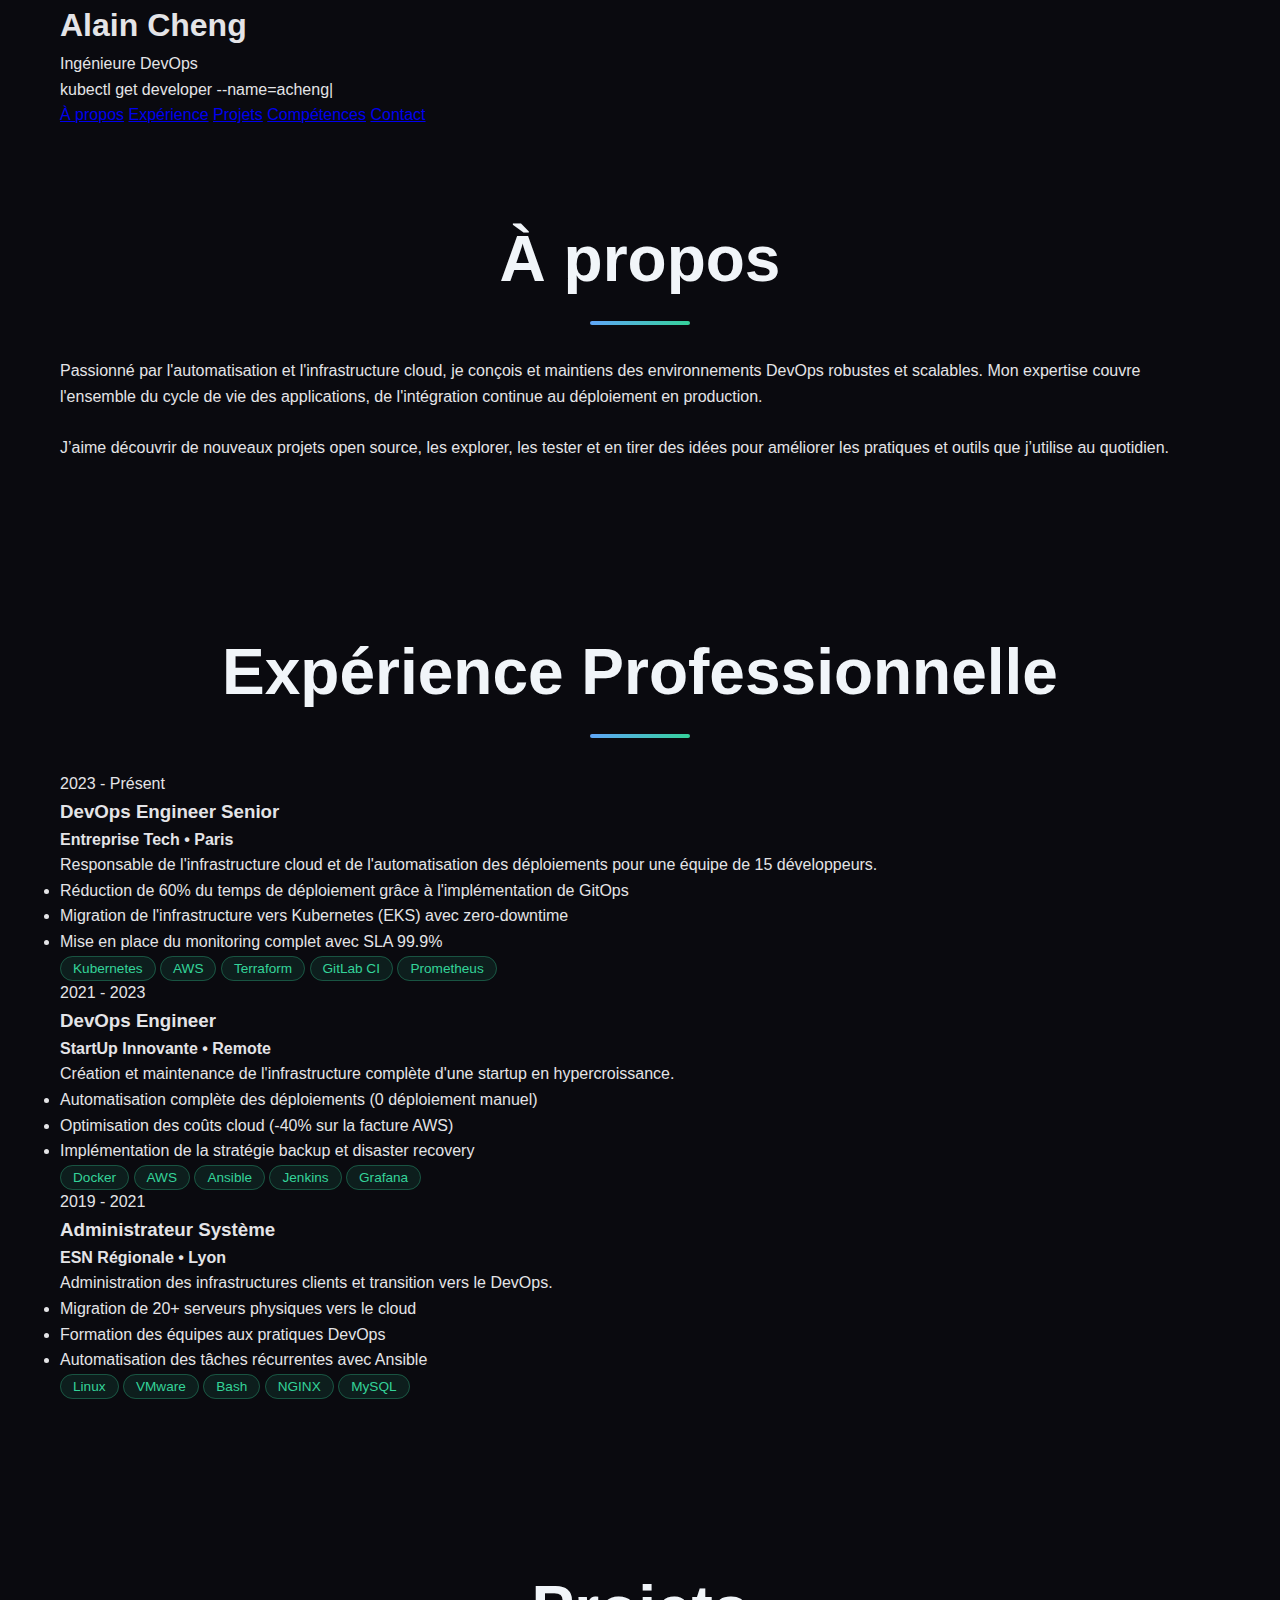
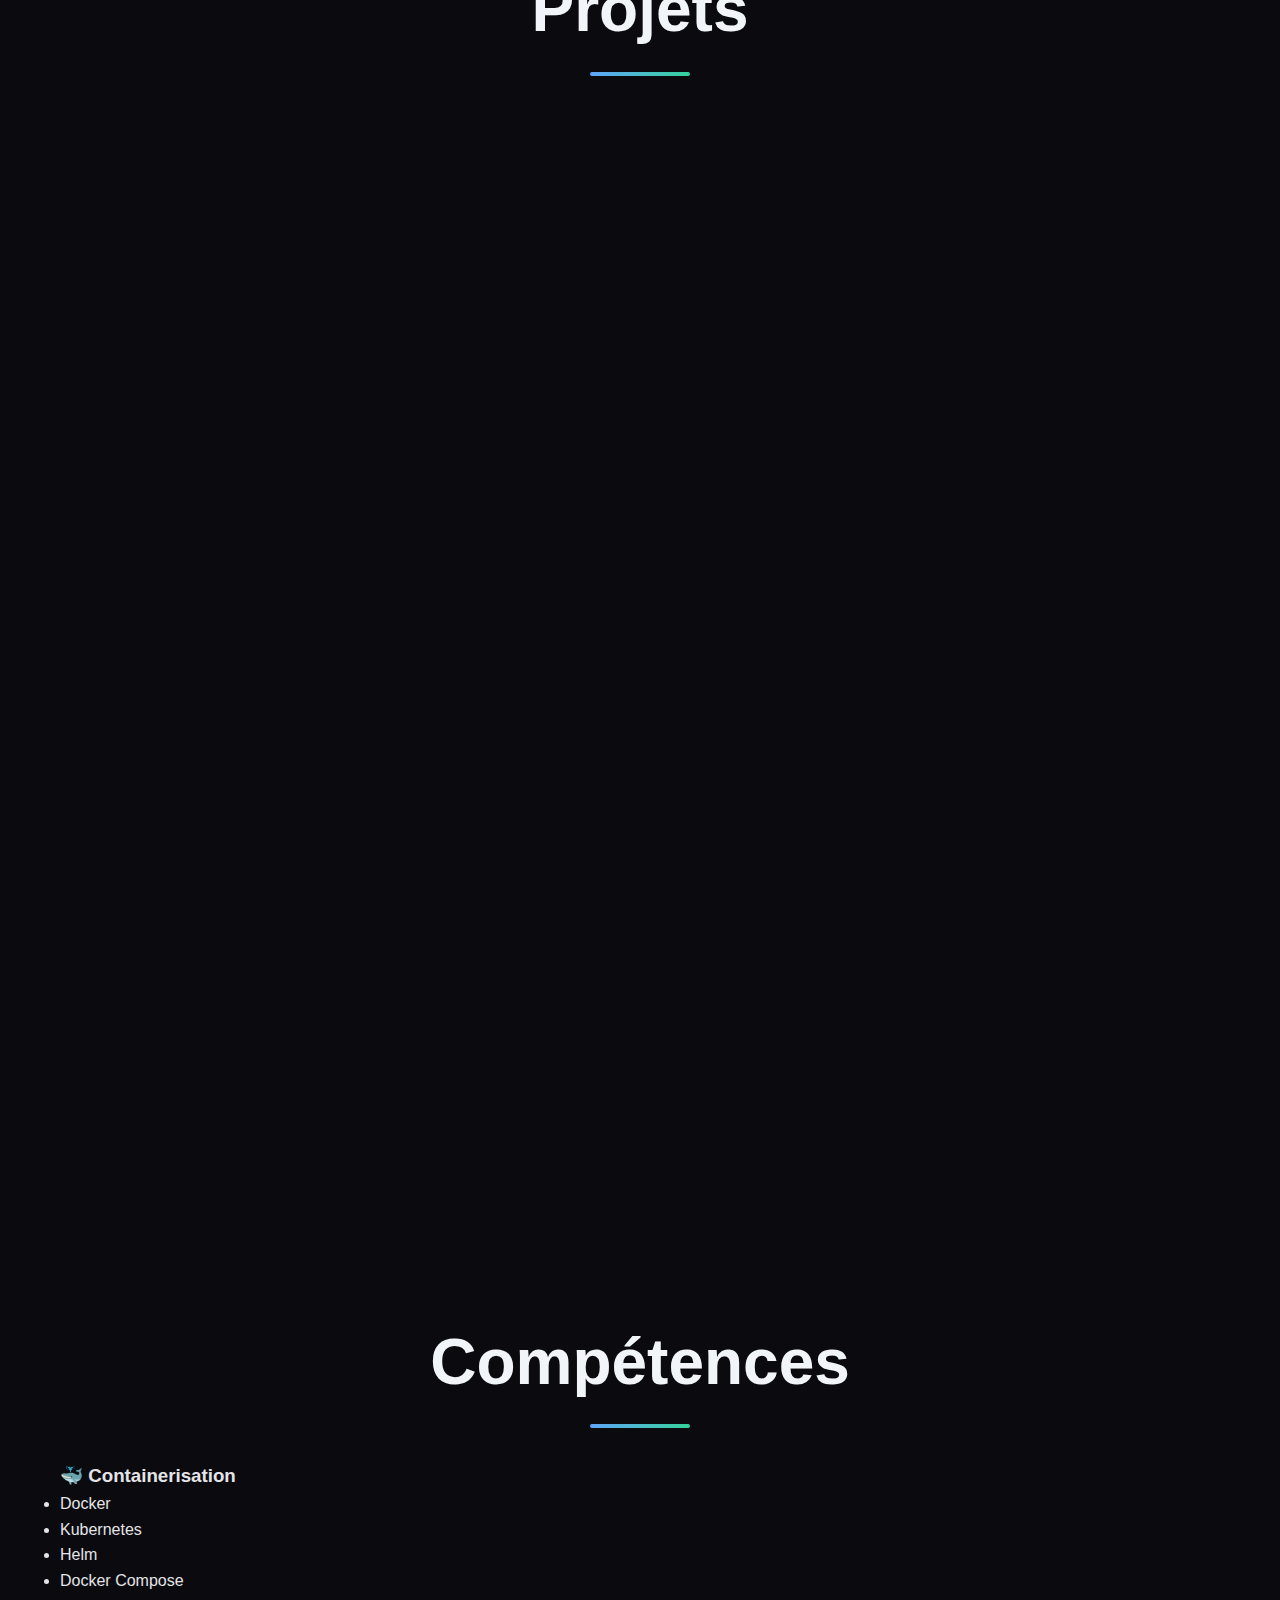
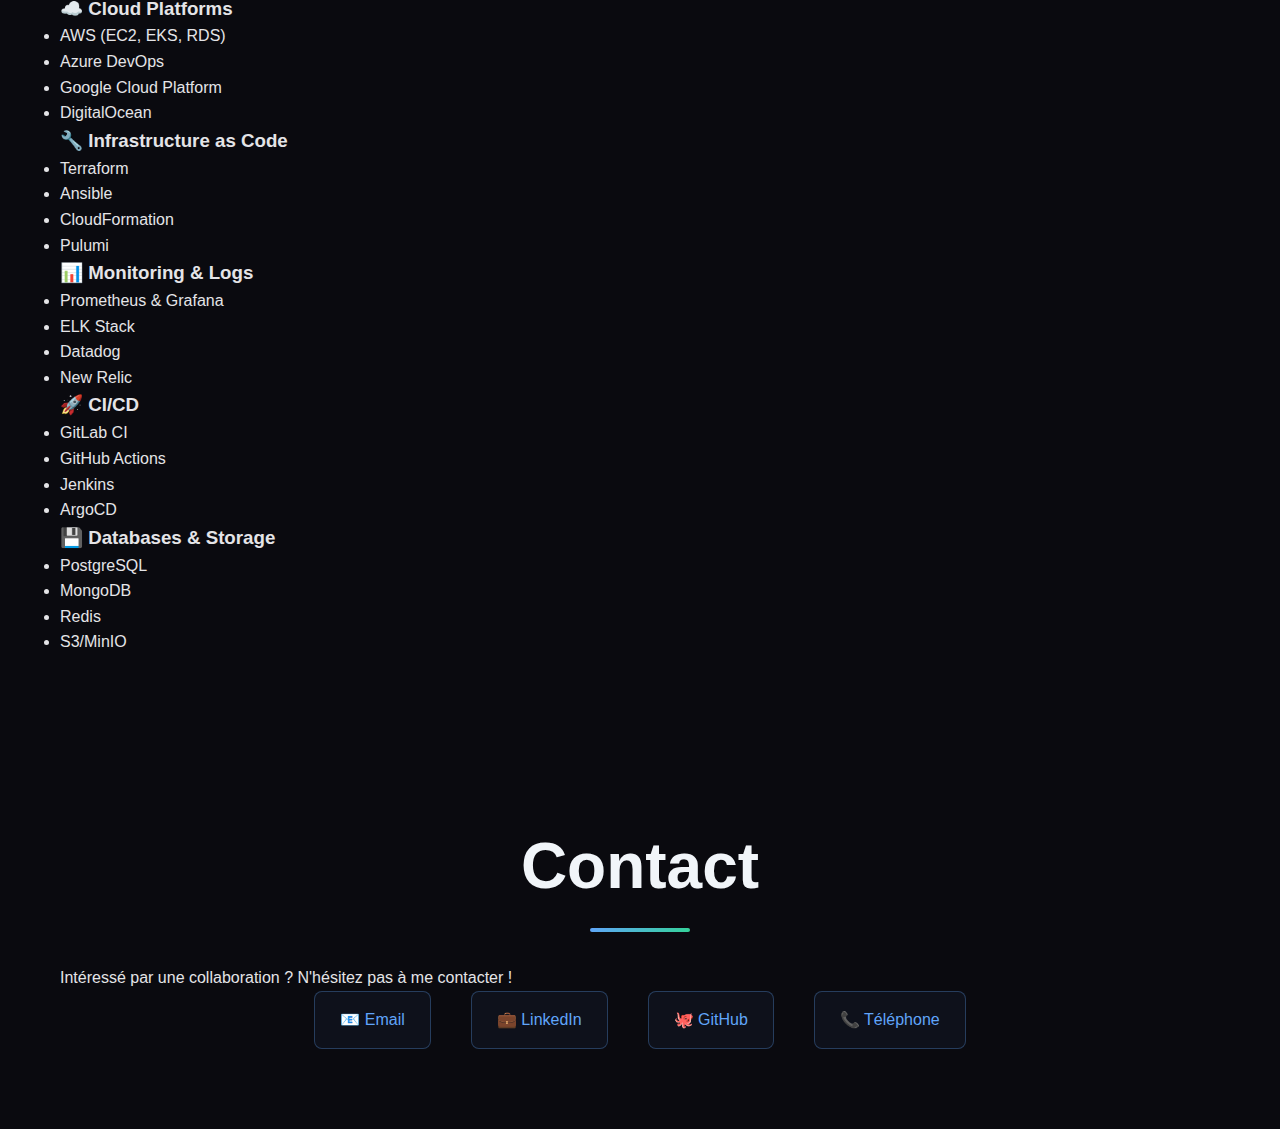
<file: index.html>
<!DOCTYPE html>
<html lang="fr">
<head>
    <meta charset="UTF-8">
    <meta name="viewport" content="width=device-width, initial-scale=1.0">
    <title>Mon Portfolio - DevOps Engineer</title>
    <link rel="stylesheet" href="style.css">
</head>
<body>
    <div class="container">
        <!-- Header -->
        <header class="header">
            <h1>Alain Cheng</h1>
            <p class="subtitle">Ingénieure DevOps</p>
            <div class="command-line">kubectl get developer --name=acheng<span class="cursor">|</span></div>
        </header>

        <!-- Navigation -->
        <nav class="nav">
            <a href="#about">À propos</a>
            <a href="#experience">Expérience</a>
            <a href="#projects">Projets</a>
            <a href="#skills">Compétences</a>
            <a href="#contact">Contact</a>
        </nav>

        <!-- About Section -->
        <section id="about" class="section">
            <h2 class="section-title">À propos</h2>
            <div class="about-content">
                <p>Passionné par l'automatisation et l'infrastructure cloud, je conçois et maintiens des environnements DevOps robustes et scalables. Mon expertise couvre l'ensemble du cycle de vie des applications, de l'intégration continue au déploiement en production.</p>
                <br>
                <p>J’aime découvrir de nouveaux projets open source, les explorer, les tester et en tirer des idées pour améliorer les pratiques et outils que j’utilise au quotidien.</p>
            </div>
        </section>

        <!-- Experience Section -->
        <section id="experience" class="section">
            <h2 class="section-title">Expérience Professionnelle</h2>
            <div class="timeline">
                <div class="timeline-item">
                    <div class="timeline-date">2023 - Présent</div>
                    <div class="timeline-content">
                        <h3 class="job-title">DevOps Engineer Senior</h3>
                        <h4 class="company">Entreprise Tech • Paris</h4>
                        <div class="job-description">
                            <p>Responsable de l'infrastructure cloud et de l'automatisation des déploiements pour une équipe de 15 développeurs.</p>
                            <ul class="achievements">
                                <li>Réduction de 60% du temps de déploiement grâce à l'implémentation de GitOps</li>
                                <li>Migration de l'infrastructure vers Kubernetes (EKS) avec zero-downtime</li>
                                <li>Mise en place du monitoring complet avec SLA 99.9%</li>
                            </ul>
                        </div>
                        <div class="job-tech-stack">
                            <span class="tech-tag">Kubernetes</span>
                            <span class="tech-tag">AWS</span>
                            <span class="tech-tag">Terraform</span>
                            <span class="tech-tag">GitLab CI</span>
                            <span class="tech-tag">Prometheus</span>
                        </div>
                    </div>
                </div>

                <div class="timeline-item">
                    <div class="timeline-date">2021 - 2023</div>
                    <div class="timeline-content">
                        <h3 class="job-title">DevOps Engineer</h3>
                        <h4 class="company">StartUp Innovante • Remote</h4>
                        <div class="job-description">
                            <p>Création et maintenance de l'infrastructure complète d'une startup en hypercroissance.</p>
                            <ul class="achievements">
                                <li>Automatisation complète des déploiements (0 déploiement manuel)</li>
                                <li>Optimisation des coûts cloud (-40% sur la facture AWS)</li>
                                <li>Implémentation de la stratégie backup et disaster recovery</li>
                            </ul>
                        </div>
                        <div class="job-tech-stack">
                            <span class="tech-tag">Docker</span>
                            <span class="tech-tag">AWS</span>
                            <span class="tech-tag">Ansible</span>
                            <span class="tech-tag">Jenkins</span>
                            <span class="tech-tag">Grafana</span>
                        </div>
                    </div>
                </div>

                <div class="timeline-item">
                    <div class="timeline-date">2019 - 2021</div>
                    <div class="timeline-content">
                        <h3 class="job-title">Administrateur Système</h3>
                        <h4 class="company">ESN Régionale • Lyon</h4>
                        <div class="job-description">
                            <p>Administration des infrastructures clients et transition vers le DevOps.</p>
                            <ul class="achievements">
                                <li>Migration de 20+ serveurs physiques vers le cloud</li>
                                <li>Formation des équipes aux pratiques DevOps</li>
                                <li>Automatisation des tâches récurrentes avec Ansible</li>
                            </ul>
                        </div>
                        <div class="job-tech-stack">
                            <span class="tech-tag">Linux</span>
                            <span class="tech-tag">VMware</span>
                            <span class="tech-tag">Bash</span>
                            <span class="tech-tag">NGINX</span>
                            <span class="tech-tag">MySQL</span>
                        </div>
                    </div>
                </div>
            </div>
        </section>

        <!-- Projects Section -->
        <section id="projects" class="section">
            <h2 class="section-title">Projets</h2>
            <div class="projects-grid">
                <div class="project-card">
                    <h3 class="project-title">Pipeline CI/CD Multi-environnements</h3>
                    <p class="project-description">
                        Mise en place d'un pipeline complet avec GitLab CI, Docker et Kubernetes pour automatiser les déploiements sur plusieurs environnements (dev, staging, prod).
                    </p>
                    <div class="tech-stack">
                        <span class="tech-tag">GitLab CI</span>
                        <span class="tech-tag">Docker</span>
                        <span class="tech-tag">Kubernetes</span>
                        <span class="tech-tag">Helm</span>
                        <span class="tech-tag">ArgoCD</span>
                    </div>
                    <div class="project-links">
                        <a href="#" class="project-link">🔗 GitHub</a>
                        <a href="#" class="project-link">📖 Documentation</a>
                    </div>
                </div>

                <div class="project-card">
                    <h3 class="project-title">Infrastructure as Code AWS</h3>
                    <p class="project-description">
                        Création d'une infrastructure AWS complète avec Terraform, incluant VPC, EKS, RDS et monitoring avec Prometheus/Grafana.
                    </p>
                    <div class="tech-stack">
                        <span class="tech-tag">Terraform</span>
                        <span class="tech-tag">AWS</span>
                        <span class="tech-tag">EKS</span>
                        <span class="tech-tag">Prometheus</span>
                        <span class="tech-tag">Grafana</span>
                    </div>
                    <div class="project-links">
                        <a href="#" class="project-link">🔗 GitHub</a>
                        <a href="#" class="project-link">🚀 Demo</a>
                    </div>
                </div>

                <div class="project-card">
                    <h3 class="project-title">Monitoring & Observabilité</h3>
                    <p class="project-description">
                        Stack complète de monitoring avec Prometheus, Grafana, AlertManager et ELK Stack pour la centralisation des logs et métriques.
                    </p>
                    <div class="tech-stack">
                        <span class="tech-tag">Prometheus</span>
                        <span class="tech-tag">Grafana</span>
                        <span class="tech-tag">ELK Stack</span>
                        <span class="tech-tag">AlertManager</span>
                        <span class="tech-tag">Jaeger</span>
                    </div>
                    <div class="project-links">
                        <a href="#" class="project-link">🔗 GitHub</a>
                        <a href="#" class="project-link">📊 Dashboard</a>
                    </div>
                </div>

                <div class="project-card">
                    <h3 class="project-title">Automatisation Ansible</h3>
                    <p class="project-description">
                        Collection de playbooks Ansible pour l'automatisation de configurations serveurs, déploiements applicatifs et gestion des secrets.
                    </p>
                    <div class="tech-stack">
                        <span class="tech-tag">Ansible</span>
                        <span class="tech-tag">Vault</span>
                        <span class="tech-tag">Linux</span>
                        <span class="tech-tag">NGINX</span>
                        <span class="tech-tag">PostgreSQL</span>
                    </div>
                    <div class="project-links">
                        <a href="#" class="project-link">🔗 GitHub</a>
                        <a href="#" class="project-link">📋 Playbooks</a>
                    </div>
                </div>
            </div>
        </section>

        <!-- Skills Section -->
        <section id="skills" class="section">
            <h2 class="section-title">Compétences</h2>
            <div class="skills-grid">
                <div class="skill-category">
                    <h3>🐳 Containerisation</h3>
                    <ul>
                        <li>Docker</li>
                        <li>Kubernetes</li>
                        <li>Helm</li>
                        <li>Docker Compose</li>
                    </ul>
                </div>
                <div class="skill-category">
                    <h3>☁️ Cloud Platforms</h3>
                    <ul>
                        <li>AWS (EC2, EKS, RDS)</li>
                        <li>Azure DevOps</li>
                        <li>Google Cloud Platform</li>
                        <li>DigitalOcean</li>
                    </ul>
                </div>
                <div class="skill-category">
                    <h3>🔧 Infrastructure as Code</h3>
                    <ul>
                        <li>Terraform</li>
                        <li>Ansible</li>
                        <li>CloudFormation</li>
                        <li>Pulumi</li>
                    </ul>
                </div>
                <div class="skill-category">
                    <h3>📊 Monitoring & Logs</h3>
                    <ul>
                        <li>Prometheus & Grafana</li>
                        <li>ELK Stack</li>
                        <li>Datadog</li>
                        <li>New Relic</li>
                    </ul>
                </div>
                <div class="skill-category">
                    <h3>🚀 CI/CD</h3>
                    <ul>
                        <li>GitLab CI</li>
                        <li>GitHub Actions</li>
                        <li>Jenkins</li>
                        <li>ArgoCD</li>
                    </ul>
                </div>
                <div class="skill-category">
                    <h3>💾 Databases & Storage</h3>
                    <ul>
                        <li>PostgreSQL</li>
                        <li>MongoDB</li>
                        <li>Redis</li>
                        <li>S3/MinIO</li>
                    </ul>
                </div>
            </div>
        </section>

        <!-- Contact Section -->
        <section id="contact" class="section">
            <h2 class="section-title">Contact</h2>
            <div class="contact-info">
                <p>Intéressé par une collaboration ? N'hésitez pas à me contacter !</p>
                <div class="contact-links">
                    <a href="mailto:votre.email@exemple.com" class="contact-link">
                        📧 Email
                    </a>
                    <a href="https://linkedin.com/in/votre-profil" class="contact-link">
                        💼 LinkedIn
                    </a>
                    <a href="https://github.com/votre-username" class="contact-link">
                        🐙 GitHub
                    </a>
                    <a href="tel:+33123456789" class="contact-link">
                        📞 Téléphone
                    </a>
                </div>
            </div>
        </section>
    </div>

    <script src="script.js"></script>
</body>
</html>
</file>
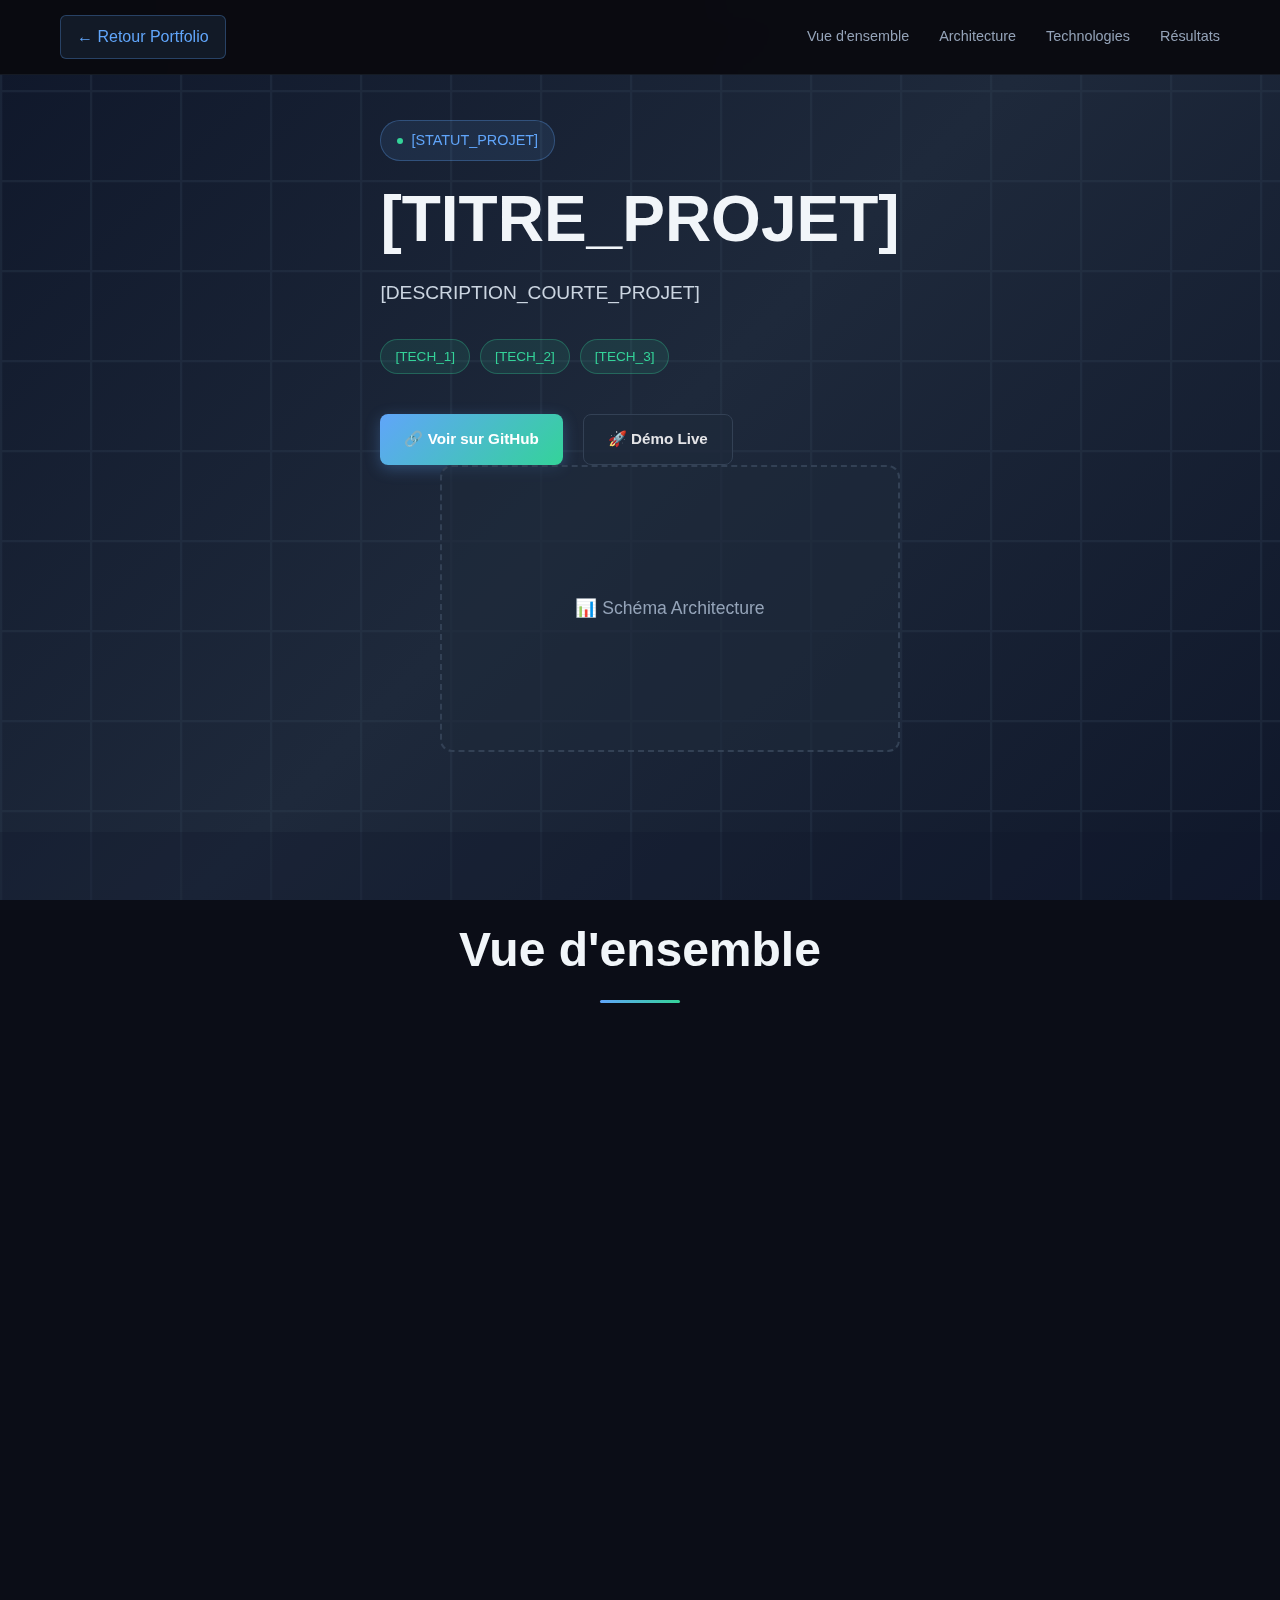
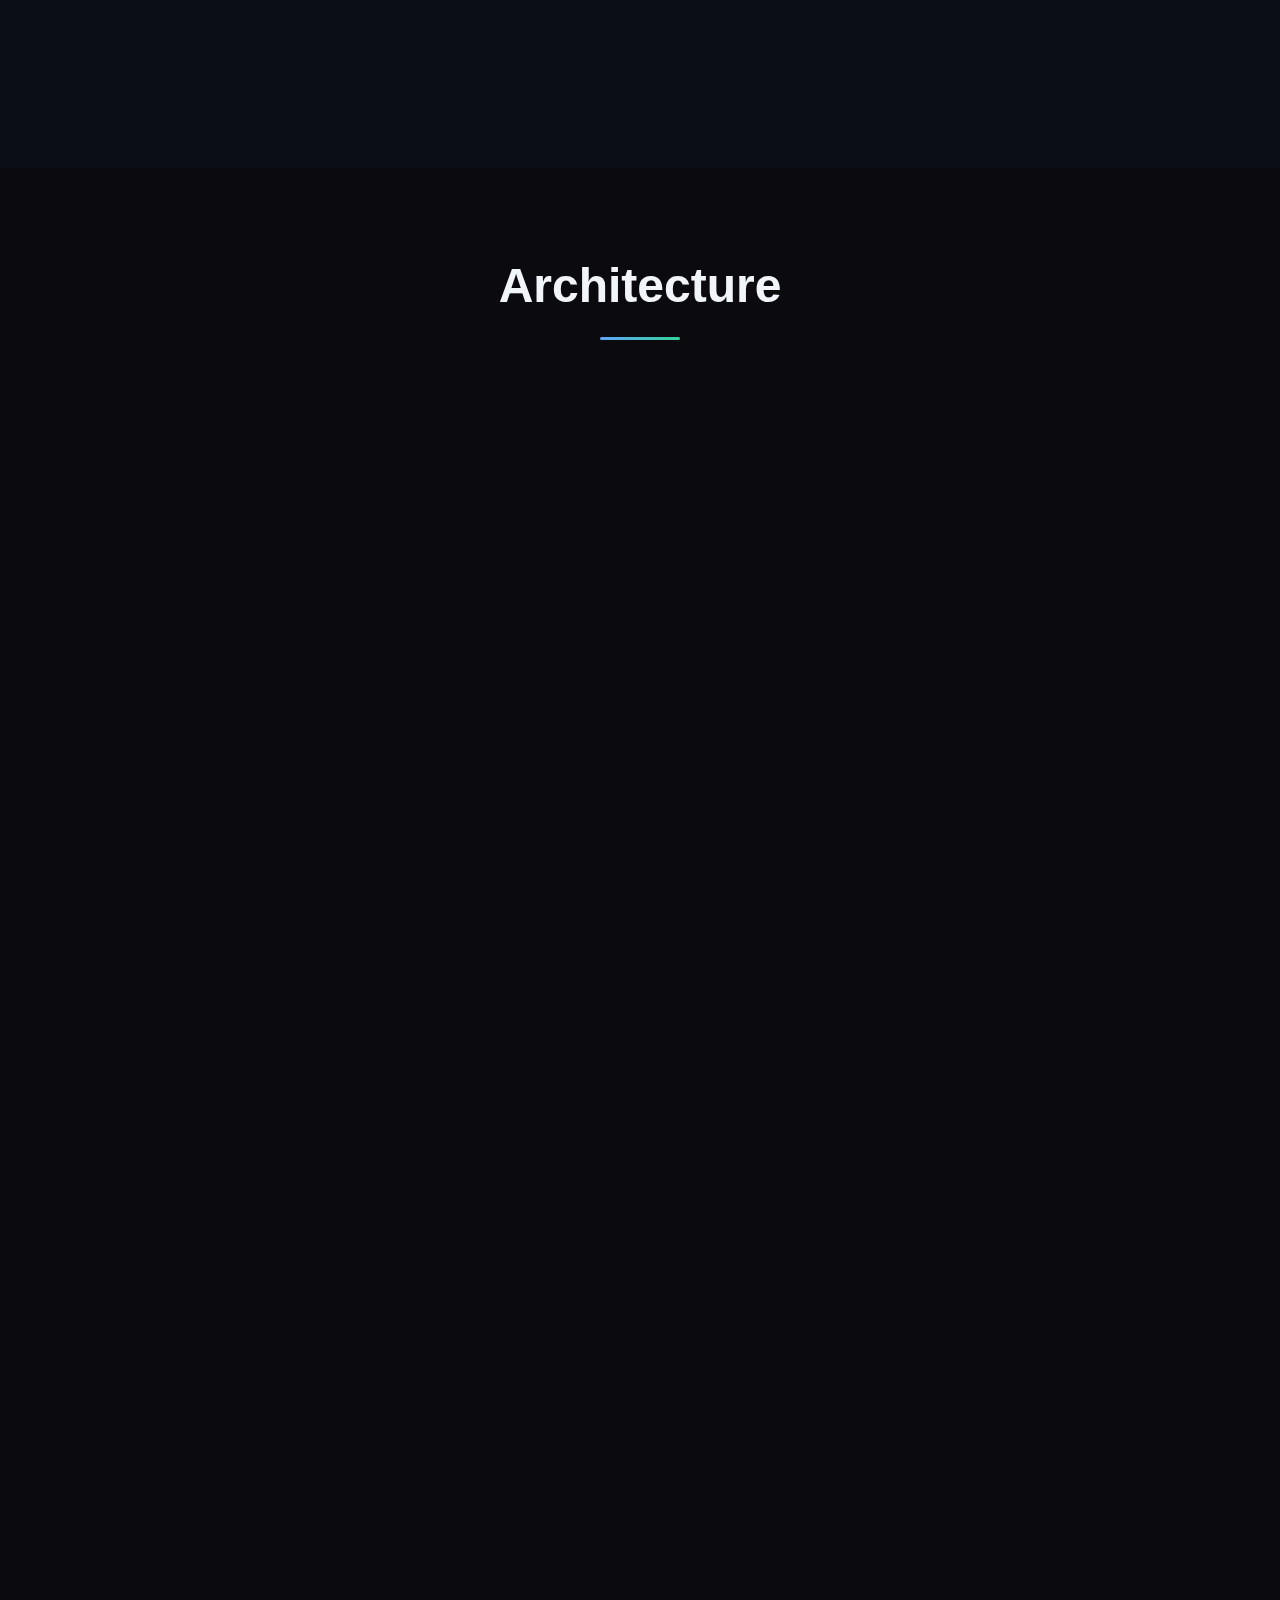
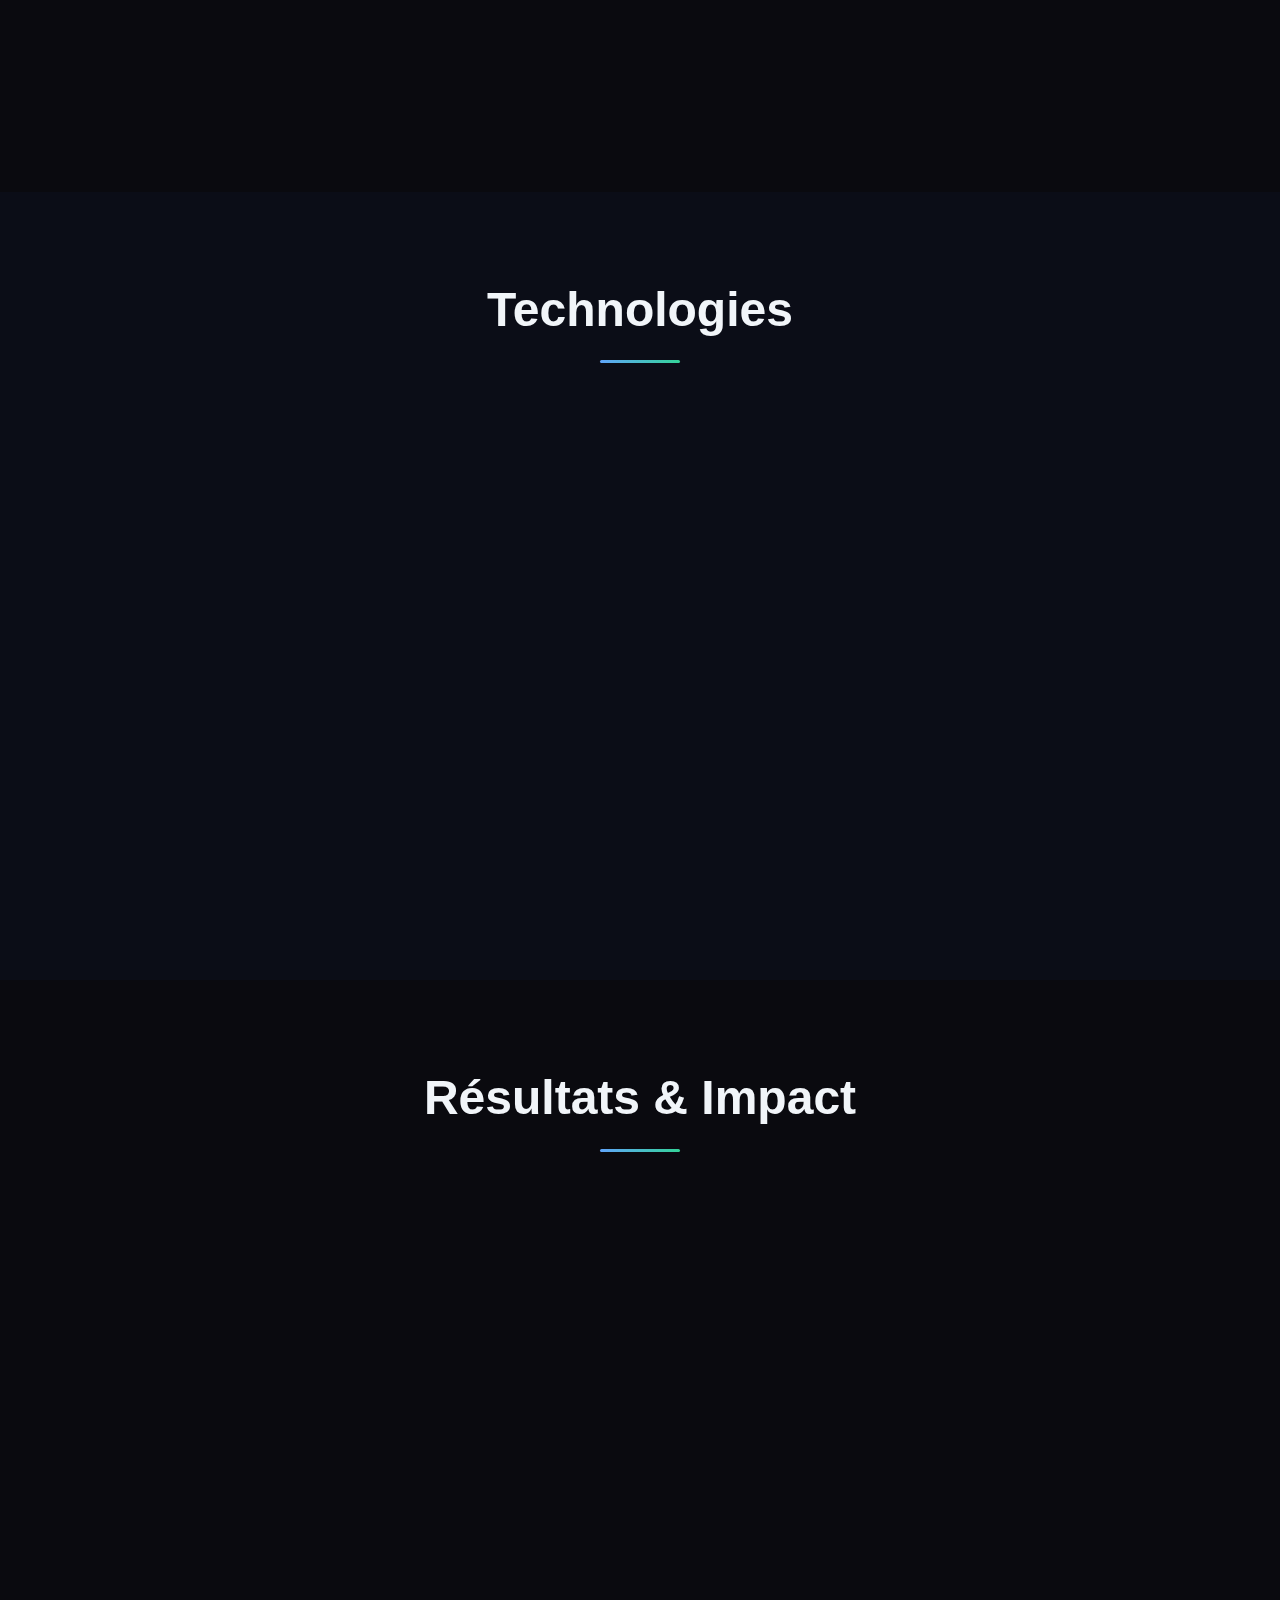
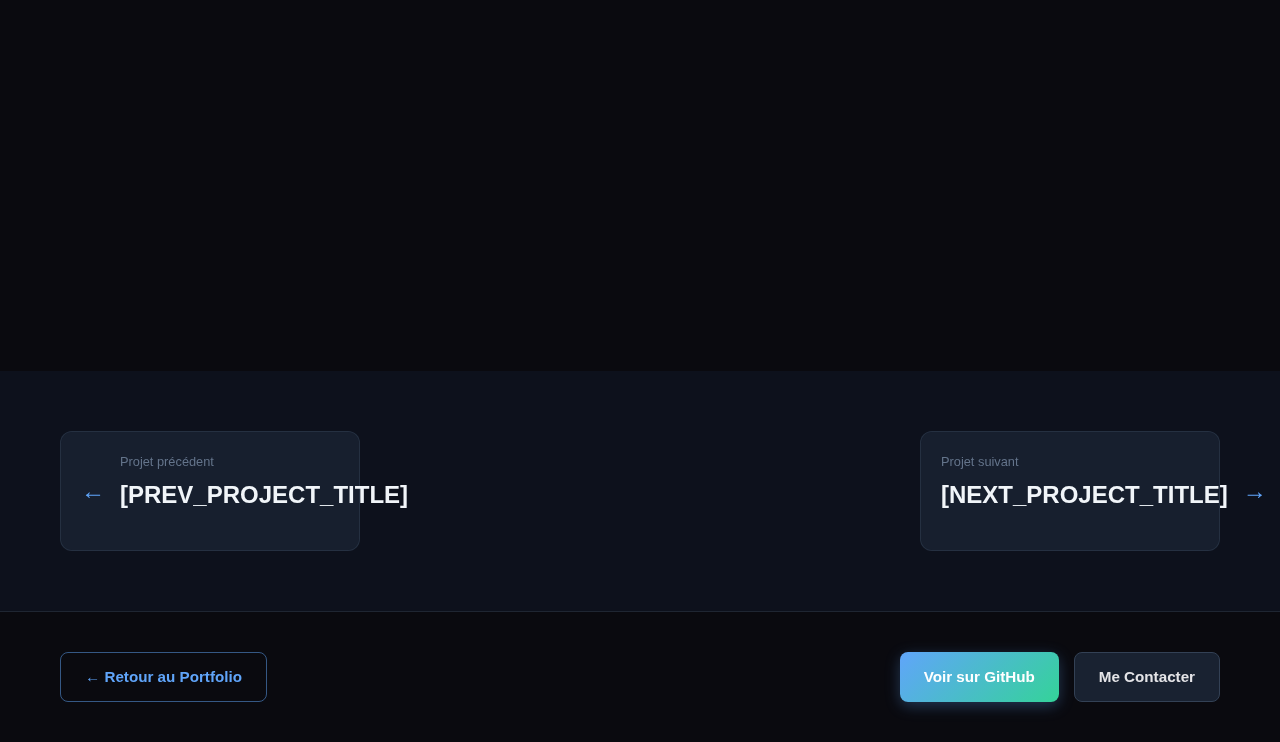
<file: projects/audioprothese-plus.html>
<!DOCTYPE html>
<html lang="fr">
<head>
    <meta charset="UTF-8">
    <meta name="viewport" content="width=device-width, initial-scale=1.0">
    <title>Audioprothèse + - Alain Cheng DevOps Portfolio</title>
    <meta name="description" content="[DESCRIPTION_PROJET] - Détails du projet par Alain Cheng, DevOps Engineer">
    <link rel="stylesheet" href="../style.css">
    <link rel="stylesheet" href="../css/project-detail.css">
</head>
<body>
    <div class="bg-animation"></div>

    <!-- Navigation Header -->
    <nav class="project-nav">
        <div class="container">
            <div class="nav-content">
                <a href="../index.html" class="back-btn">
                    ← Retour Portfolio
                </a>
                <div class="project-nav-links">
                    <a href="#overview" class="nav-link">Vue d'ensemble</a>
                    <a href="#architecture" class="nav-link">Architecture</a>
                    <a href="#technologies" class="nav-link">Technologies</a>
                    <a href="#results" class="nav-link">Résultats</a>
                </div>
            </div>
        </div>
    </nav>

    <!-- Hero Section Projet -->
    <section class="project-hero">
        <div class="container">
            <div class="project-hero-content">
                <div class="project-status-badge">
                    <span class="status-dot"></span>
                    [STATUT_PROJET]
                </div>
                
                <h1 class="project-hero-title">[TITRE_PROJET]</h1>
                
                <p class="project-hero-description">
                    [DESCRIPTION_COURTE_PROJET]
                </p>

                <div class="project-hero-tech">
                    <!-- Technologies principales -->
                    <span class="tech-badge">[TECH_1]</span>
                    <span class="tech-badge">[TECH_2]</span>
                    <span class="tech-badge">[TECH_3]</span>
                </div>

                <div class="project-hero-actions">
                    <a href="[GITHUB_URL]" class="btn-primary" target="_blank">
                        🔗 Voir sur GitHub
                    </a>
                    <a href="[DEMO_URL]" class="btn-secondary" target="_blank">
                        🚀 Démo Live
                    </a>
                </div>
            </div>

            <div class="project-hero-visual">
                <div class="project-hero-image">
                    <!-- Placeholder pour image/diagramme principal -->
                    <div class="image-placeholder">
                        <span>📊 Schéma Architecture</span>
                    </div>
                </div>
            </div>
        </div>
    </section>

    <!-- Section Vue d'ensemble -->
    <section id="overview" class="project-section">
        <div class="container">
            <h2 class="section-title">Vue d'ensemble</h2>
            
            <div class="project-content-grid">
                <div class="content-main">
                    <div class="content-block">
                        <h3>Contexte</h3>
                        <div class="content-placeholder">
                            <!-- À compléter : Contexte du projet -->
                            <p class="placeholder-text">Décrivez ici le contexte qui a mené à ce projet...</p>
                        </div>
                    </div>

                    <div class="content-block">
                        <h3>Objectifs</h3>
                        <div class="content-placeholder">
                            <!-- À compléter : Objectifs du projet -->
                            <p class="placeholder-text">Listez les objectifs principaux à atteindre...</p>
                        </div>
                    </div>

                    <div class="content-block">
                        <h3>Défis Techniques</h3>
                        <div class="content-placeholder">
                            <!-- À compléter : Défis rencontrés -->
                            <p class="placeholder-text">Décrivez les principaux défis techniques...</p>
                        </div>
                    </div>
                </div>

                <div class="content-sidebar">
                    <div class="info-card">
                        <h4>📅 Timeline</h4>
                        <div class="content-placeholder">
                            <p class="placeholder-text">Durée : [DUREE]</p>
                            <p class="placeholder-text">Début : [DATE_DEBUT]</p>
                            <p class="placeholder-text">Fin : [DATE_FIN]</p>
                        </div>
                    </div>

                    <div class="info-card">
                        <h4>👥 Équipe</h4>
                        <div class="content-placeholder">
                            <p class="placeholder-text">Rôle : [VOTRE_ROLE]</p>
                            <p class="placeholder-text">Équipe : [TAILLE_EQUIPE]</p>
                        </div>
                    </div>
                </div>
            </div>
        </div>
    </section>

    <!-- Section Architecture -->
    <section id="architecture" class="project-section">
        <div class="container">
            <h2 class="section-title">Architecture</h2>
            
            <div class="architecture-content">
                <div class="content-block">
                    <h3>Architecture Générale</h3>
                    <div class="content-placeholder">
                        <!-- À compléter : Description architecture -->
                        <p class="placeholder-text">Décrivez l'architecture générale du système...</p>
                        
                        <!-- Placeholder pour diagramme -->
                        <div class="diagram-placeholder">
                            <span>🏗️ Diagramme d'Architecture</span>
                        </div>
                    </div>
                </div>

                <div class="content-block">
                    <h3>Infrastructure</h3>
                    <div class="content-placeholder">
                        <!-- À compléter : Détails infrastructure -->
                        <p class="placeholder-text">Détails des composants d'infrastructure...</p>
                    </div>
                </div>

                <div class="content-block">
                    <h3>Sécurité</h3>
                    <div class="content-placeholder">
                        <!-- À compléter : Mesures de sécurité -->
                        <p class="placeholder-text">Mesures de sécurité implémentées...</p>
                    </div>
                </div>
            </div>
        </div>
    </section>

    <!-- Section Technologies -->
    <section id="technologies" class="project-section">
        <div class="container">
            <h2 class="section-title">Technologies</h2>
            
            <div class="tech-content">
                <div class="content-block">
                    <h3>Stack Technique</h3>
                    <div class="content-placeholder">
                        <!-- À compléter : Stack complète -->
                        <div class="tech-categories">
                            <div class="tech-category">
                                <h4>Backend</h4>
                                <p class="placeholder-text">Technologies backend utilisées...</p>
                            </div>
                            
                            <div class="tech-category">
                                <h4>Infrastructure</h4>
                                <p class="placeholder-text">Outils d'infrastructure...</p>
                            </div>
                            
                            <div class="tech-category">
                                <h4>DevOps</h4>
                                <p class="placeholder-text">Outils DevOps utilisés...</p>
                            </div>
                        </div>
                    </div>
                </div>

                <div class="content-block">
                    <h3>Justifications Techniques</h3>
                    <div class="content-placeholder">
                        <!-- À compléter : Pourquoi ces choix -->
                        <p class="placeholder-text">Expliquez vos choix technologiques...</p>
                    </div>
                </div>
            </div>
        </div>
    </section>

    <!-- Section Résultats -->
    <section id="results" class="project-section">
        <div class="container">
            <h2 class="section-title">Résultats & Impact</h2>
            
            <div class="results-content">
                <div class="content-block">
                    <h3>Métriques de Performance</h3>
                    <div class="content-placeholder">
                        <!-- À compléter : Métriques -->
                        <div class="metrics-grid">
                            <div class="metric-card">
                                <div class="metric-value">[VALEUR_1]</div>
                                <div class="metric-label">[METRIQUE_1]</div>
                            </div>
                            <div class="metric-card">
                                <div class="metric-value">[VALEUR_2]</div>
                                <div class="metric-label">[METRIQUE_2]</div>
                            </div>
                            <div class="metric-card">
                                <div class="metric-value">[VALEUR_3]</div>
                                <div class="metric-label">[METRIQUE_3]</div>
                            </div>
                        </div>
                    </div>
                </div>

                <div class="content-block">
                    <h3>Impact & Bénéfices</h3>
                    <div class="content-placeholder">
                        <!-- À compléter : Impact du projet -->
                        <p class="placeholder-text">Décrivez l'impact et les bénéfices apportés...</p>
                    </div>
                </div>

                <div class="content-block">
                    <h3>Apprentissages</h3>
                    <div class="content-placeholder">
                        <!-- À compléter : Ce que vous avez appris -->
                        <p class="placeholder-text">Partagez vos apprentissages clés...</p>
                    </div>
                </div>
            </div>
        </div>
    </section>

    <!-- Navigation entre projets -->
    <section class="project-navigation">
        <div class="container">
            <div class="project-nav-arrows">
                <a href="[PREV_PROJECT].html" class="nav-arrow prev-project">
                    <span class="arrow">←</span>
                    <div class="project-info">
                        <span class="nav-label">Projet précédent</span>
                        <span class="project-title">[PREV_PROJECT_TITLE]</span>
                    </div>
                </a>
                
                <a href="[NEXT_PROJECT].html" class="nav-arrow next-project">
                    <div class="project-info">
                        <span class="nav-label">Projet suivant</span>
                        <span class="project-title">[NEXT_PROJECT_TITLE]</span>
                    </div>
                    <span class="arrow">→</span>
                </a>
            </div>
        </div>
    </section>

    <!-- Footer actions -->
    <footer class="project-footer">
        <div class="container">
            <div class="footer-actions">
                <a href="../index.html" class="btn-outline">← Retour au Portfolio</a>
                <div class="project-links">
                    <a href="[GITHUB_URL]" class="btn-primary" target="_blank">
                        Voir sur GitHub
                    </a>
                    <a href="../index.html#contact" class="btn-secondary">
                        Me Contacter
                    </a>
                </div>
            </div>
        </div>
    </footer>

    <script src="../js/project-detail.js"></script>
</body>
</html>
</file>
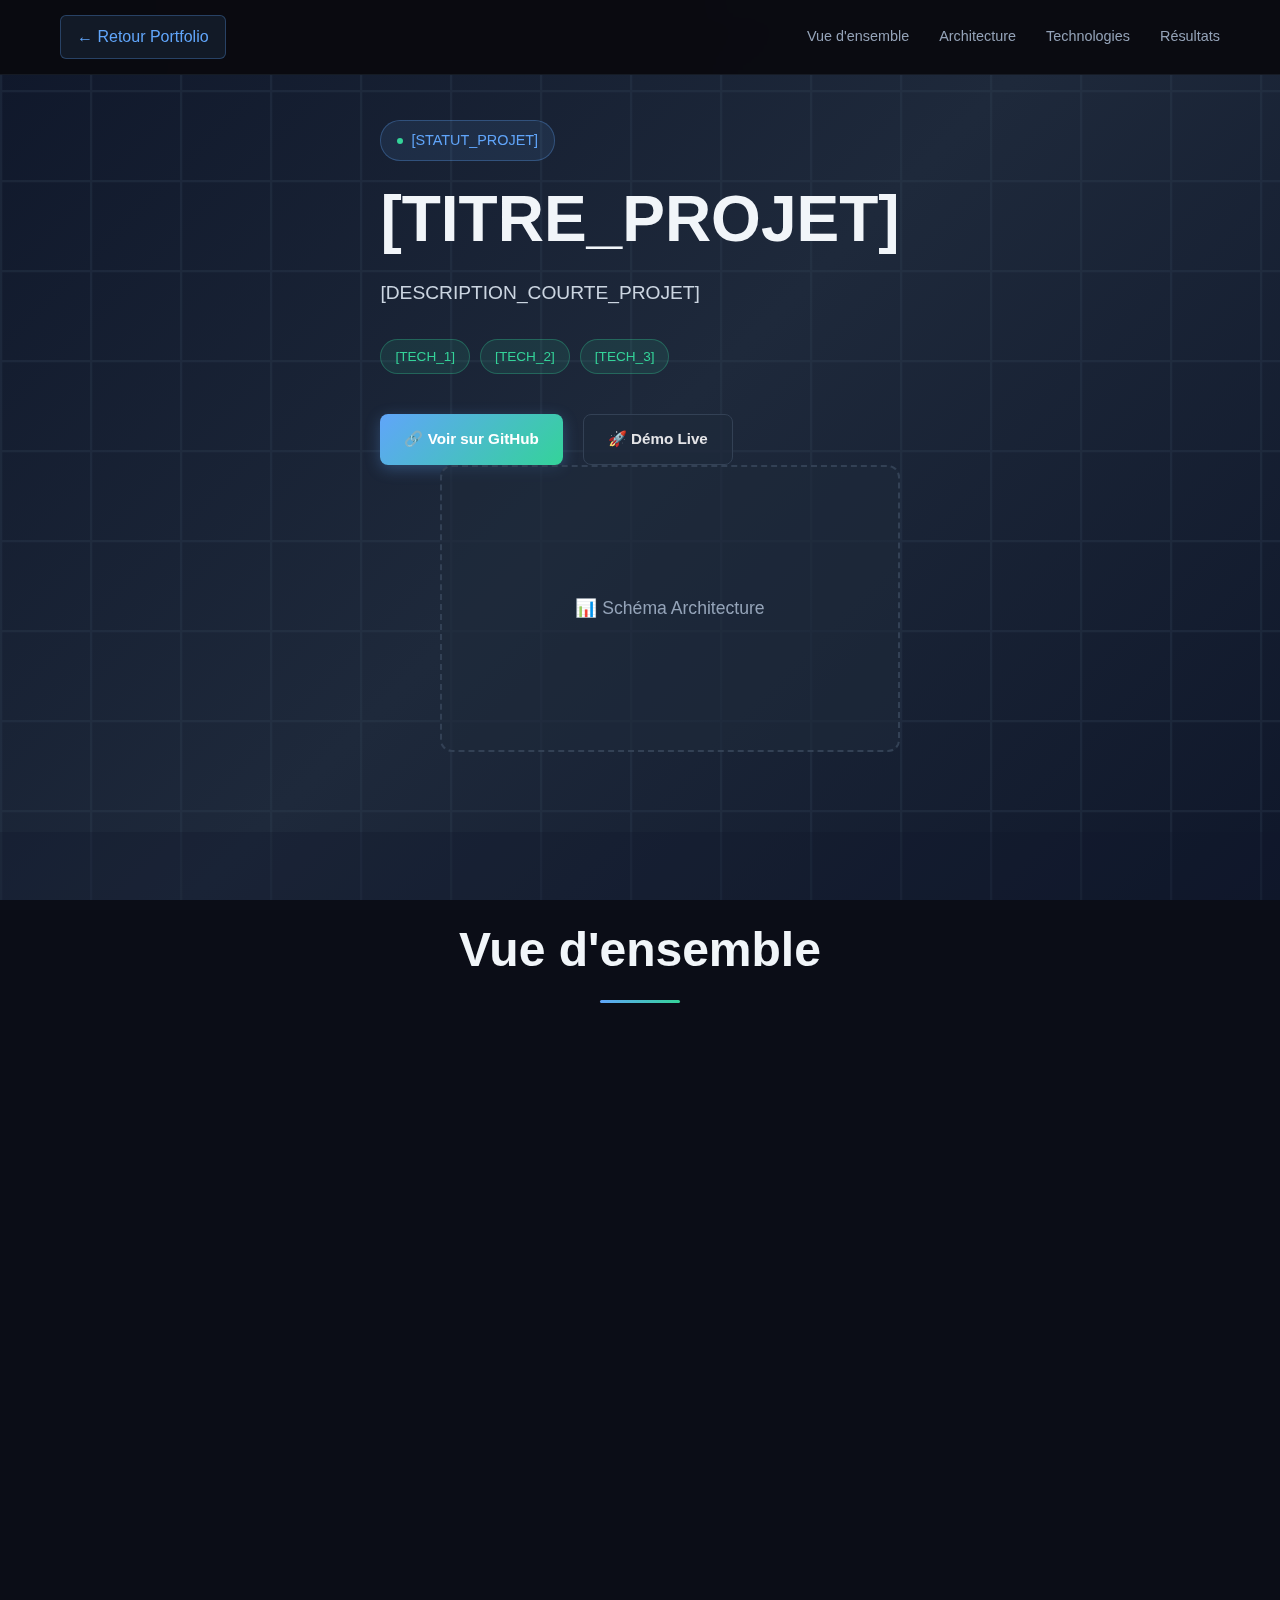
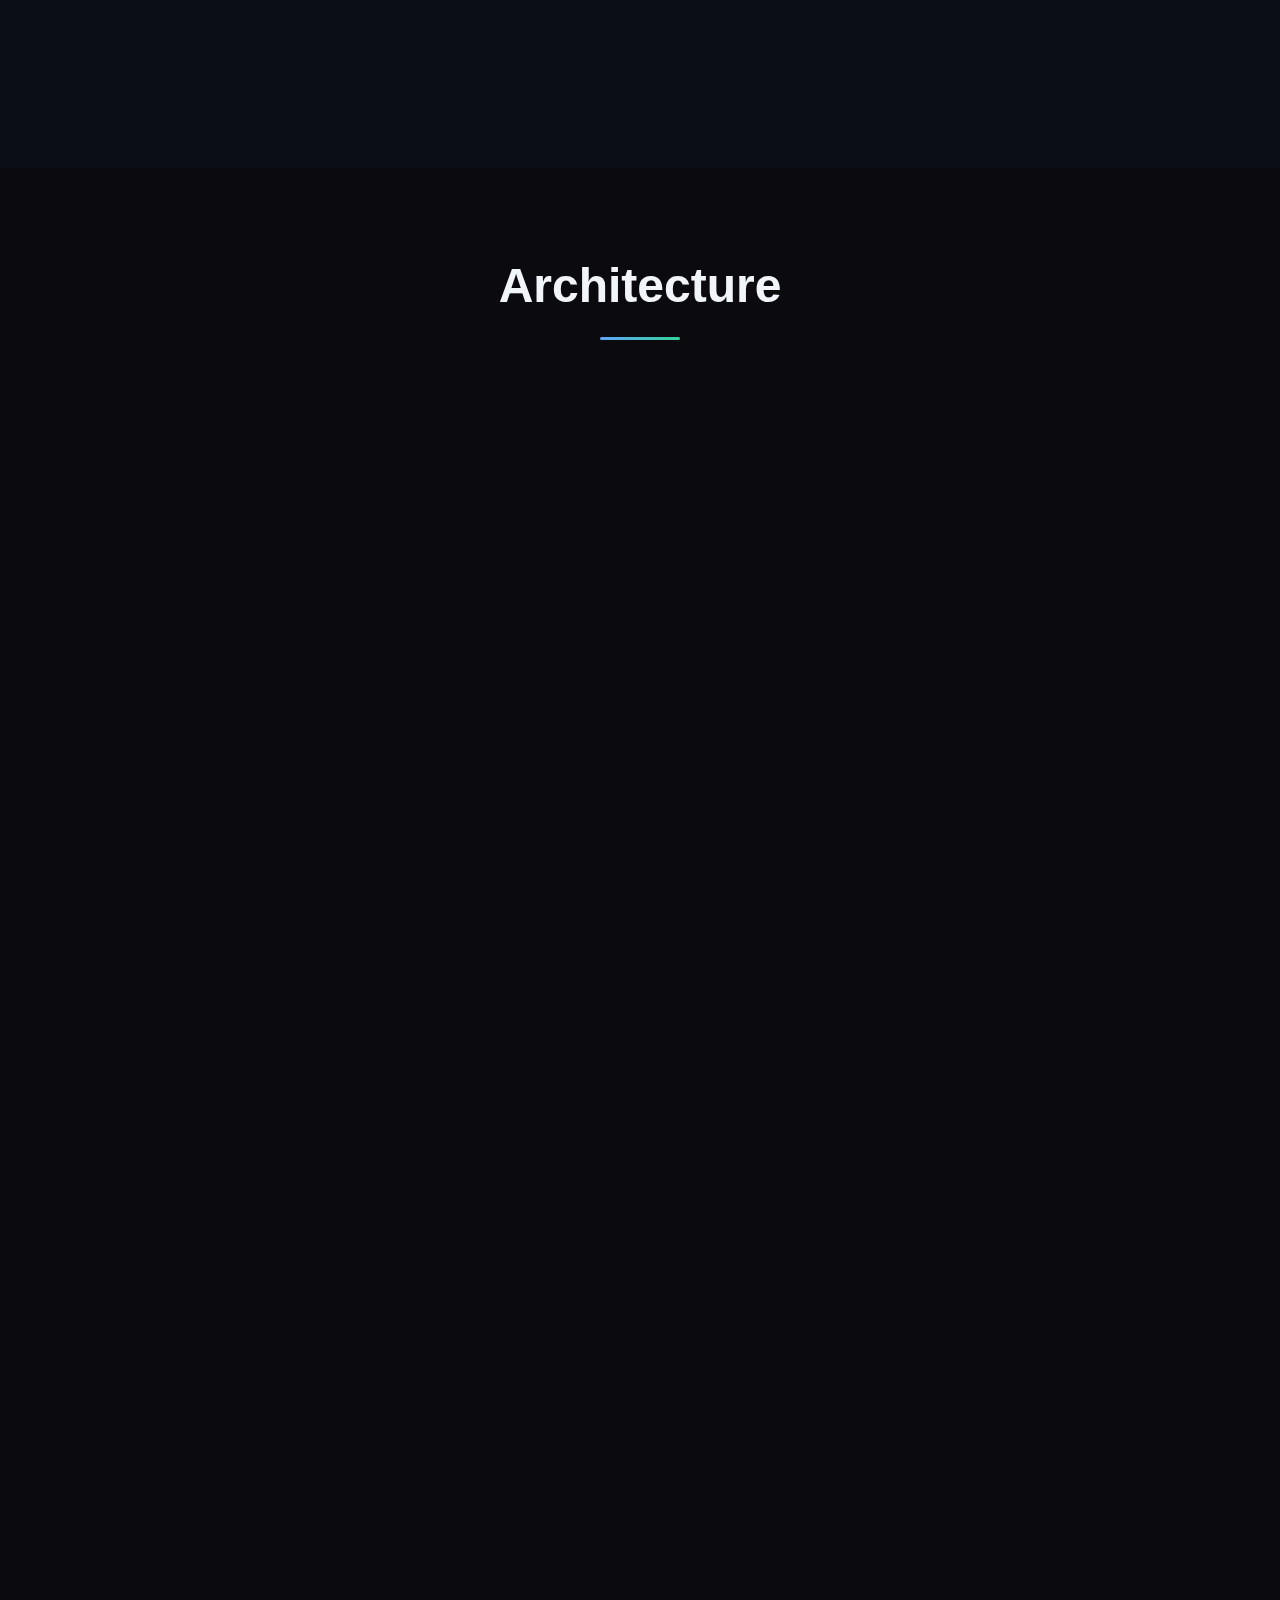
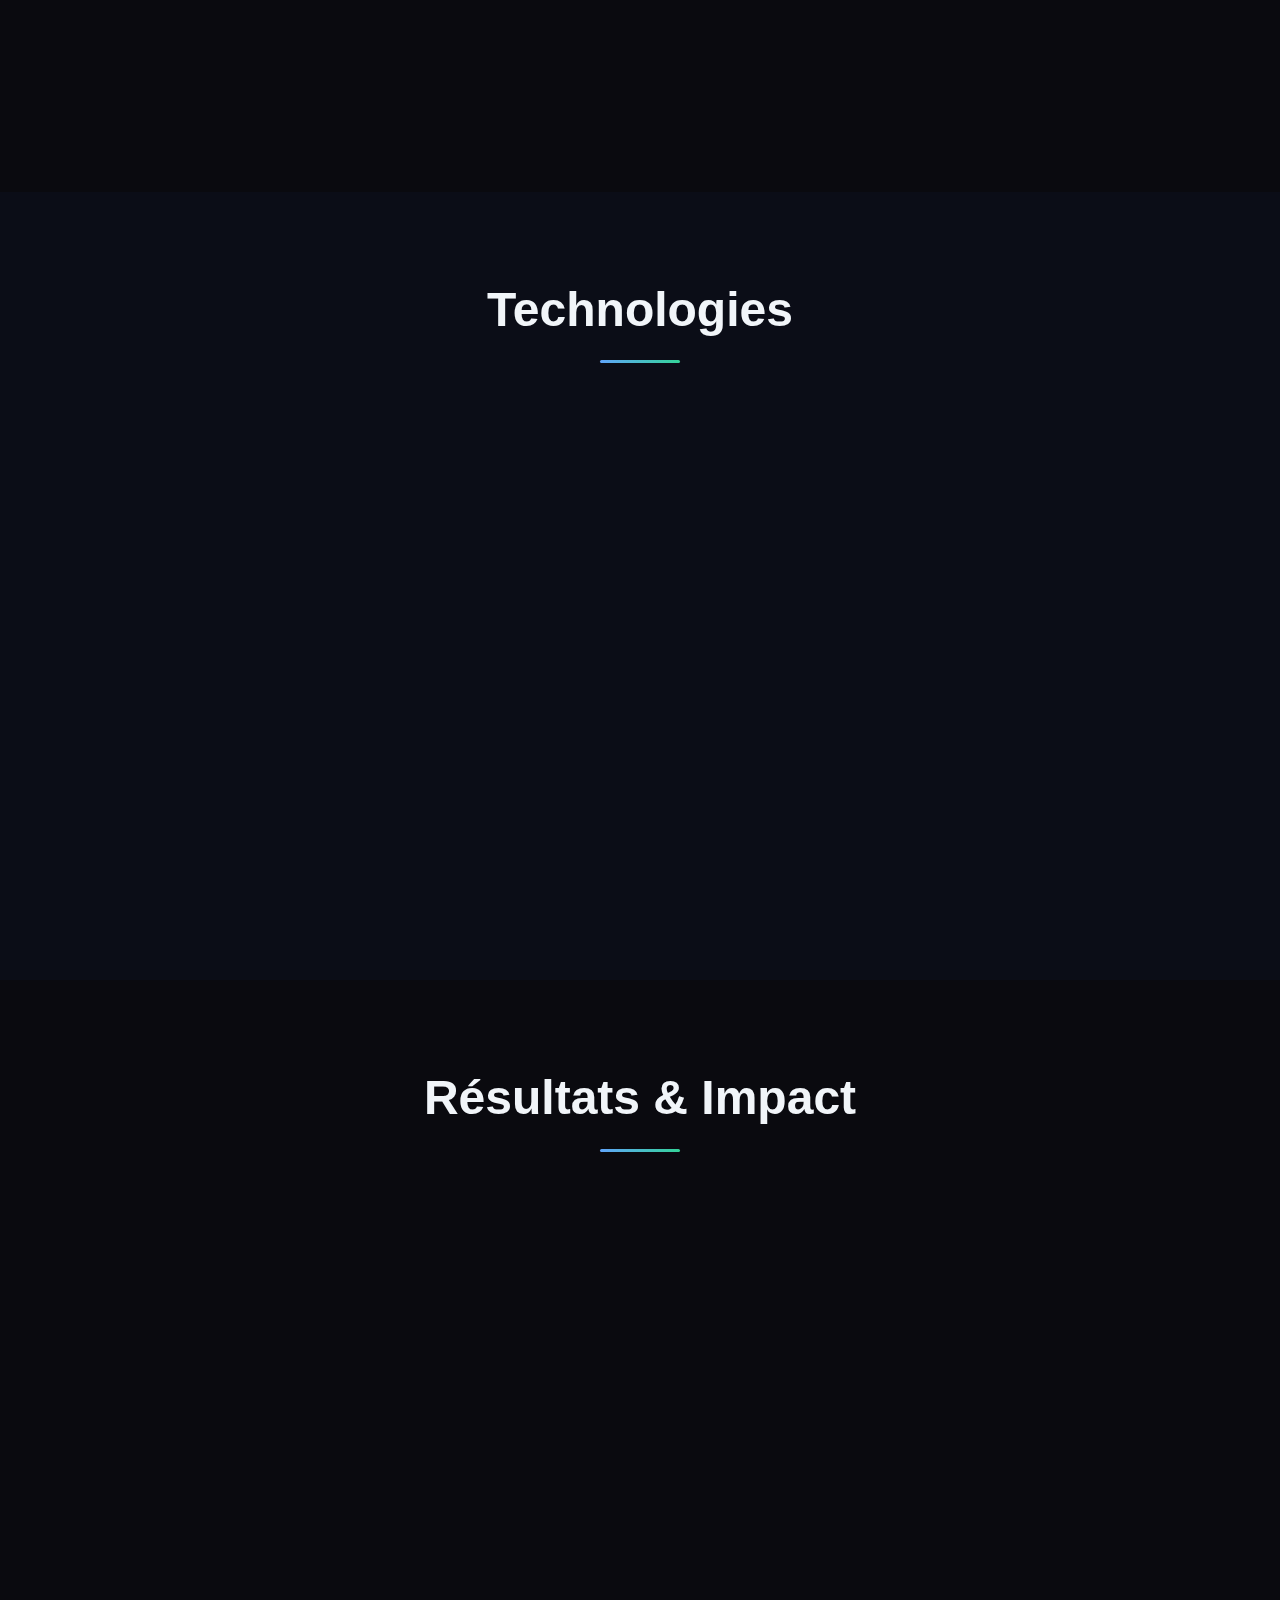
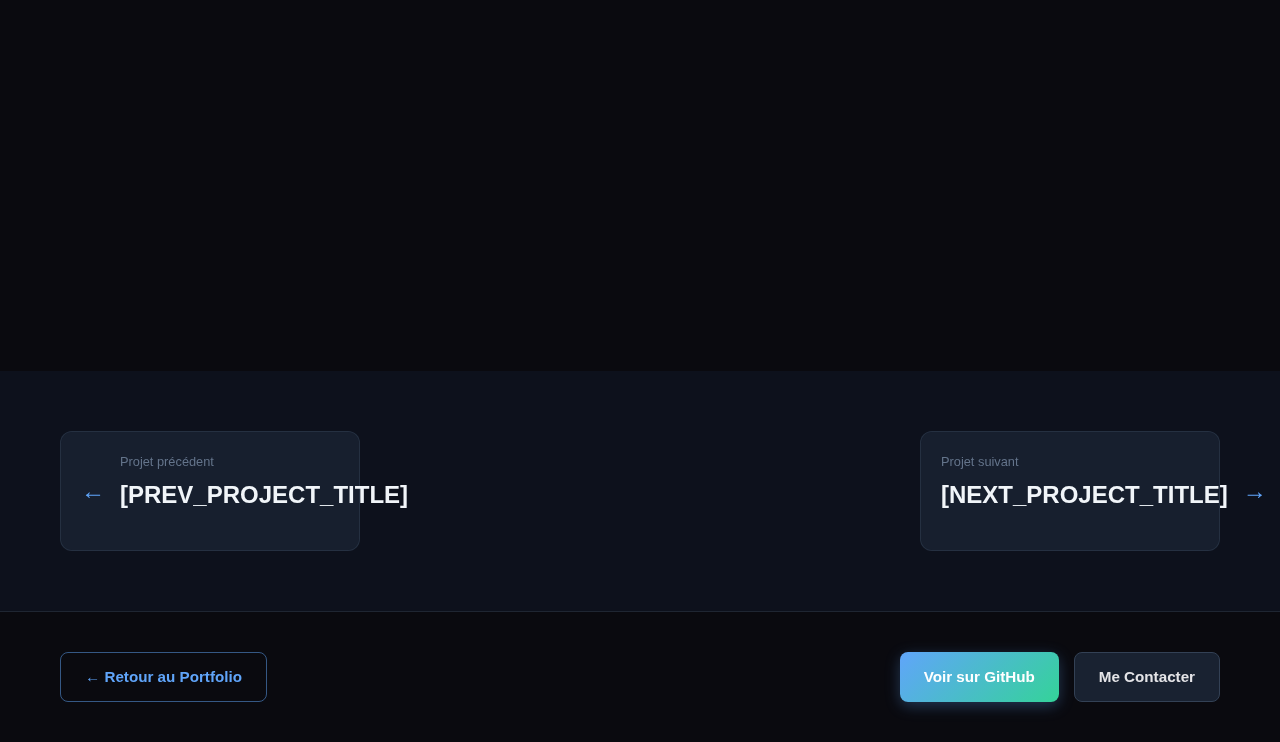
<file: projects/cli-golang.html>
<!DOCTYPE html>
<html lang="fr">
<head>
    <meta charset="UTF-8">
    <meta name="viewport" content="width=device-width, initial-scale=1.0">
    <title>Mamba CLI - Alain Cheng DevOps Portfolio</title>
    <meta name="description" content="[DESCRIPTION_PROJET] - Détails du projet par Alain Cheng, DevOps Engineer">
    <link rel="stylesheet" href="../style.css">
    <link rel="stylesheet" href="../css/project-detail.css">
</head>
<body>
    <div class="bg-animation"></div>

    <!-- Navigation Header -->
    <nav class="project-nav">
        <div class="container">
            <div class="nav-content">
                <a href="../index.html" class="back-btn">
                    ← Retour Portfolio
                </a>
                <div class="project-nav-links">
                    <a href="#overview" class="nav-link">Vue d'ensemble</a>
                    <a href="#architecture" class="nav-link">Architecture</a>
                    <a href="#technologies" class="nav-link">Technologies</a>
                    <a href="#results" class="nav-link">Résultats</a>
                </div>
            </div>
        </div>
    </nav>

    <!-- Hero Section Projet -->
    <section class="project-hero">
        <div class="container">
            <div class="project-hero-content">
                <div class="project-status-badge">
                    <span class="status-dot"></span>
                    [STATUT_PROJET]
                </div>
                
                <h1 class="project-hero-title">[TITRE_PROJET]</h1>
                
                <p class="project-hero-description">
                    [DESCRIPTION_COURTE_PROJET]
                </p>

                <div class="project-hero-tech">
                    <!-- Technologies principales -->
                    <span class="tech-badge">[TECH_1]</span>
                    <span class="tech-badge">[TECH_2]</span>
                    <span class="tech-badge">[TECH_3]</span>
                </div>

                <div class="project-hero-actions">
                    <a href="[GITHUB_URL]" class="btn-primary" target="_blank">
                        🔗 Voir sur GitHub
                    </a>
                    <a href="[DEMO_URL]" class="btn-secondary" target="_blank">
                        🚀 Démo Live
                    </a>
                </div>
            </div>

            <div class="project-hero-visual">
                <div class="project-hero-image">
                    <!-- Placeholder pour image/diagramme principal -->
                    <div class="image-placeholder">
                        <span>📊 Schéma Architecture</span>
                    </div>
                </div>
            </div>
        </div>
    </section>

    <!-- Section Vue d'ensemble -->
    <section id="overview" class="project-section">
        <div class="container">
            <h2 class="section-title">Vue d'ensemble</h2>
            
            <div class="project-content-grid">
                <div class="content-main">
                    <div class="content-block">
                        <h3>Contexte</h3>
                        <div class="content-placeholder">
                            <!-- À compléter : Contexte du projet -->
                            <p class="placeholder-text">Décrivez ici le contexte qui a mené à ce projet...</p>
                        </div>
                    </div>

                    <div class="content-block">
                        <h3>Objectifs</h3>
                        <div class="content-placeholder">
                            <!-- À compléter : Objectifs du projet -->
                            <p class="placeholder-text">Listez les objectifs principaux à atteindre...</p>
                        </div>
                    </div>

                    <div class="content-block">
                        <h3>Défis Techniques</h3>
                        <div class="content-placeholder">
                            <!-- À compléter : Défis rencontrés -->
                            <p class="placeholder-text">Décrivez les principaux défis techniques...</p>
                        </div>
                    </div>
                </div>

                <div class="content-sidebar">
                    <div class="info-card">
                        <h4>📅 Timeline</h4>
                        <div class="content-placeholder">
                            <p class="placeholder-text">Durée : [DUREE]</p>
                            <p class="placeholder-text">Début : [DATE_DEBUT]</p>
                            <p class="placeholder-text">Fin : [DATE_FIN]</p>
                        </div>
                    </div>

                    <div class="info-card">
                        <h4>👥 Équipe</h4>
                        <div class="content-placeholder">
                            <p class="placeholder-text">Rôle : [VOTRE_ROLE]</p>
                            <p class="placeholder-text">Équipe : [TAILLE_EQUIPE]</p>
                        </div>
                    </div>
                </div>
            </div>
        </div>
    </section>

    <!-- Section Architecture -->
    <section id="architecture" class="project-section">
        <div class="container">
            <h2 class="section-title">Architecture</h2>
            
            <div class="architecture-content">
                <div class="content-block">
                    <h3>Architecture Générale</h3>
                    <div class="content-placeholder">
                        <!-- À compléter : Description architecture -->
                        <p class="placeholder-text">Décrivez l'architecture générale du système...</p>
                        
                        <!-- Placeholder pour diagramme -->
                        <div class="diagram-placeholder">
                            <span>🏗️ Diagramme d'Architecture</span>
                        </div>
                    </div>
                </div>

                <div class="content-block">
                    <h3>Infrastructure</h3>
                    <div class="content-placeholder">
                        <!-- À compléter : Détails infrastructure -->
                        <p class="placeholder-text">Détails des composants d'infrastructure...</p>
                    </div>
                </div>

                <div class="content-block">
                    <h3>Sécurité</h3>
                    <div class="content-placeholder">
                        <!-- À compléter : Mesures de sécurité -->
                        <p class="placeholder-text">Mesures de sécurité implémentées...</p>
                    </div>
                </div>
            </div>
        </div>
    </section>

    <!-- Section Technologies -->
    <section id="technologies" class="project-section">
        <div class="container">
            <h2 class="section-title">Technologies</h2>
            
            <div class="tech-content">
                <div class="content-block">
                    <h3>Stack Technique</h3>
                    <div class="content-placeholder">
                        <!-- À compléter : Stack complète -->
                        <div class="tech-categories">
                            <div class="tech-category">
                                <h4>Backend</h4>
                                <p class="placeholder-text">Technologies backend utilisées...</p>
                            </div>
                            
                            <div class="tech-category">
                                <h4>Infrastructure</h4>
                                <p class="placeholder-text">Outils d'infrastructure...</p>
                            </div>
                            
                            <div class="tech-category">
                                <h4>DevOps</h4>
                                <p class="placeholder-text">Outils DevOps utilisés...</p>
                            </div>
                        </div>
                    </div>
                </div>

                <div class="content-block">
                    <h3>Justifications Techniques</h3>
                    <div class="content-placeholder">
                        <!-- À compléter : Pourquoi ces choix -->
                        <p class="placeholder-text">Expliquez vos choix technologiques...</p>
                    </div>
                </div>
            </div>
        </div>
    </section>

    <!-- Section Résultats -->
    <section id="results" class="project-section">
        <div class="container">
            <h2 class="section-title">Résultats & Impact</h2>
            
            <div class="results-content">
                <div class="content-block">
                    <h3>Métriques de Performance</h3>
                    <div class="content-placeholder">
                        <!-- À compléter : Métriques -->
                        <div class="metrics-grid">
                            <div class="metric-card">
                                <div class="metric-value">[VALEUR_1]</div>
                                <div class="metric-label">[METRIQUE_1]</div>
                            </div>
                            <div class="metric-card">
                                <div class="metric-value">[VALEUR_2]</div>
                                <div class="metric-label">[METRIQUE_2]</div>
                            </div>
                            <div class="metric-card">
                                <div class="metric-value">[VALEUR_3]</div>
                                <div class="metric-label">[METRIQUE_3]</div>
                            </div>
                        </div>
                    </div>
                </div>

                <div class="content-block">
                    <h3>Impact & Bénéfices</h3>
                    <div class="content-placeholder">
                        <!-- À compléter : Impact du projet -->
                        <p class="placeholder-text">Décrivez l'impact et les bénéfices apportés...</p>
                    </div>
                </div>

                <div class="content-block">
                    <h3>Apprentissages</h3>
                    <div class="content-placeholder">
                        <!-- À compléter : Ce que vous avez appris -->
                        <p class="placeholder-text">Partagez vos apprentissages clés...</p>
                    </div>
                </div>
            </div>
        </div>
    </section>

    <!-- Navigation entre projets -->
    <section class="project-navigation">
        <div class="container">
            <div class="project-nav-arrows">
                <a href="[PREV_PROJECT].html" class="nav-arrow prev-project">
                    <span class="arrow">←</span>
                    <div class="project-info">
                        <span class="nav-label">Projet précédent</span>
                        <span class="project-title">[PREV_PROJECT_TITLE]</span>
                    </div>
                </a>
                
                <a href="[NEXT_PROJECT].html" class="nav-arrow next-project">
                    <div class="project-info">
                        <span class="nav-label">Projet suivant</span>
                        <span class="project-title">[NEXT_PROJECT_TITLE]</span>
                    </div>
                    <span class="arrow">→</span>
                </a>
            </div>
        </div>
    </section>

    <!-- Footer actions -->
    <footer class="project-footer">
        <div class="container">
            <div class="footer-actions">
                <a href="../index.html" class="btn-outline">← Retour au Portfolio</a>
                <div class="project-links">
                    <a href="[GITHUB_URL]" class="btn-primary" target="_blank">
                        Voir sur GitHub
                    </a>
                    <a href="../index.html#contact" class="btn-secondary">
                        Me Contacter
                    </a>
                </div>
            </div>
        </div>
    </footer>

    <script src="../js/project-detail.js"></script>
</body>
</html>
</file>
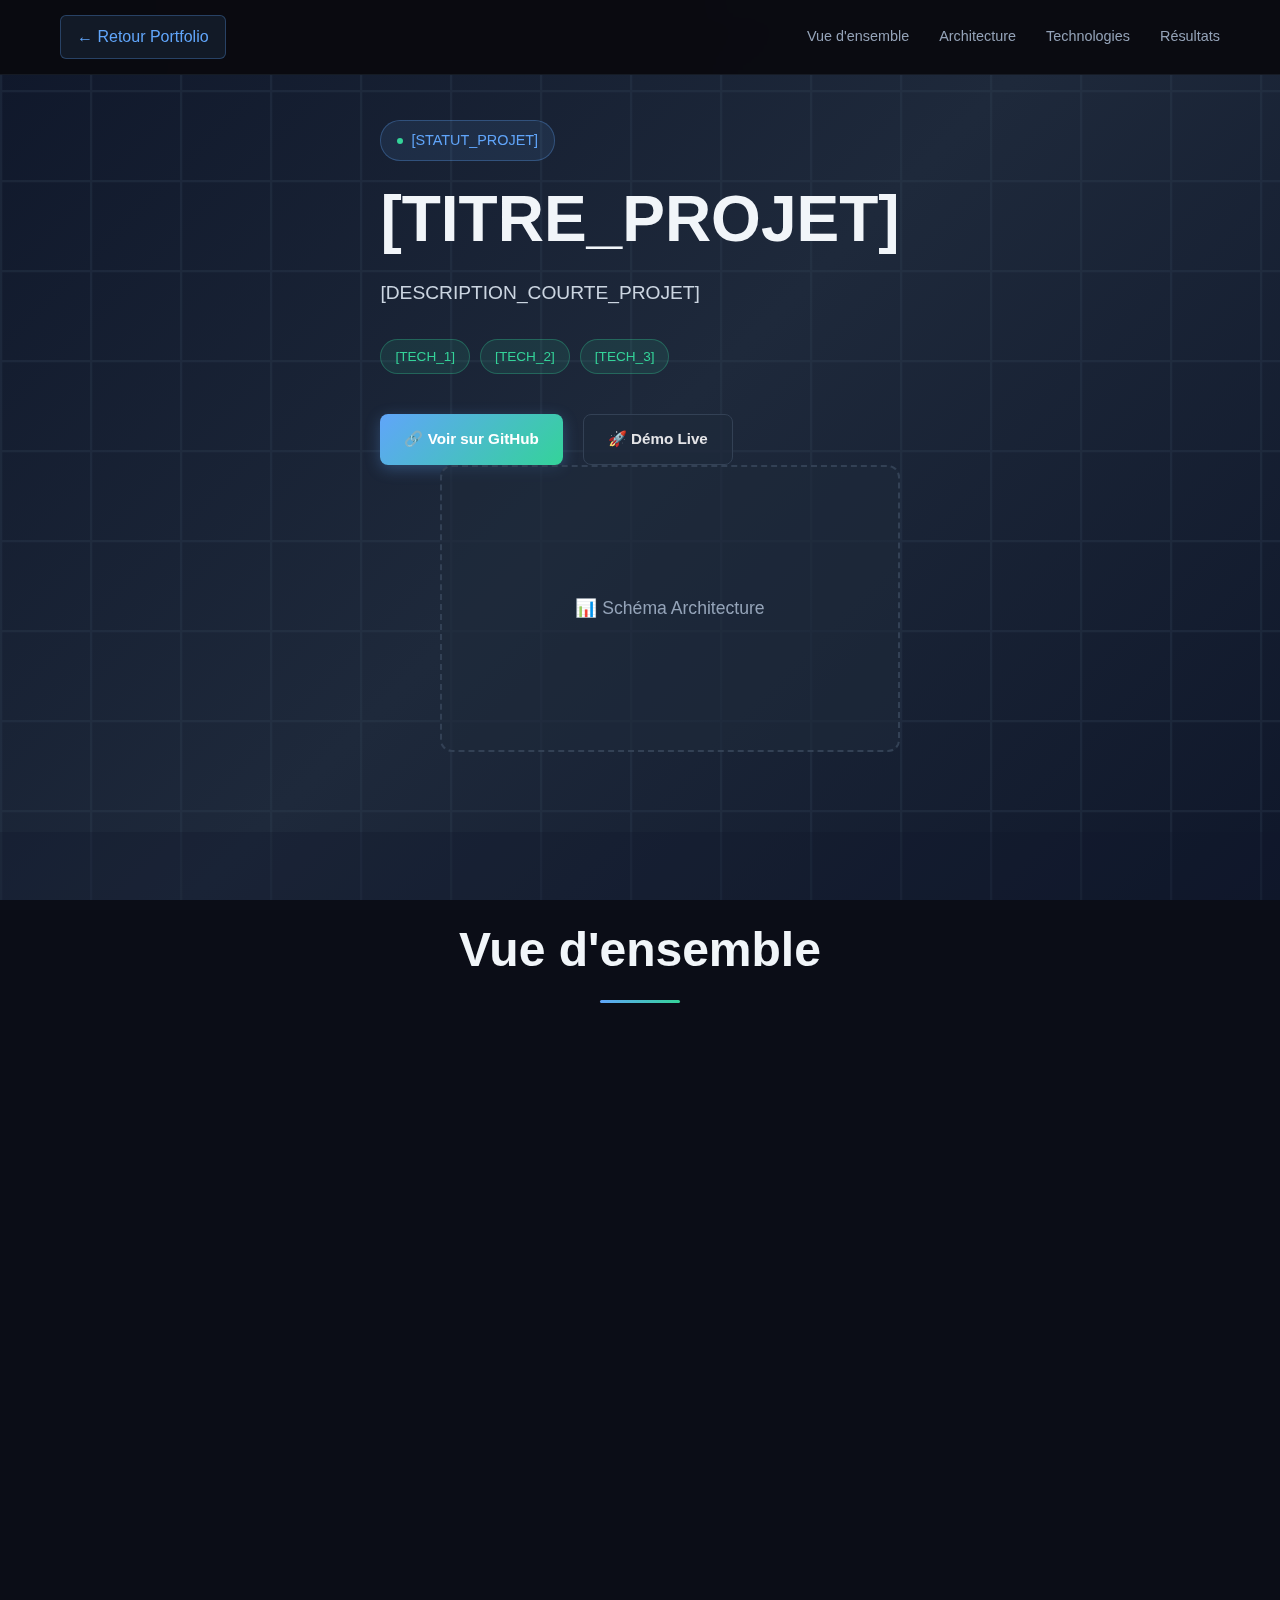
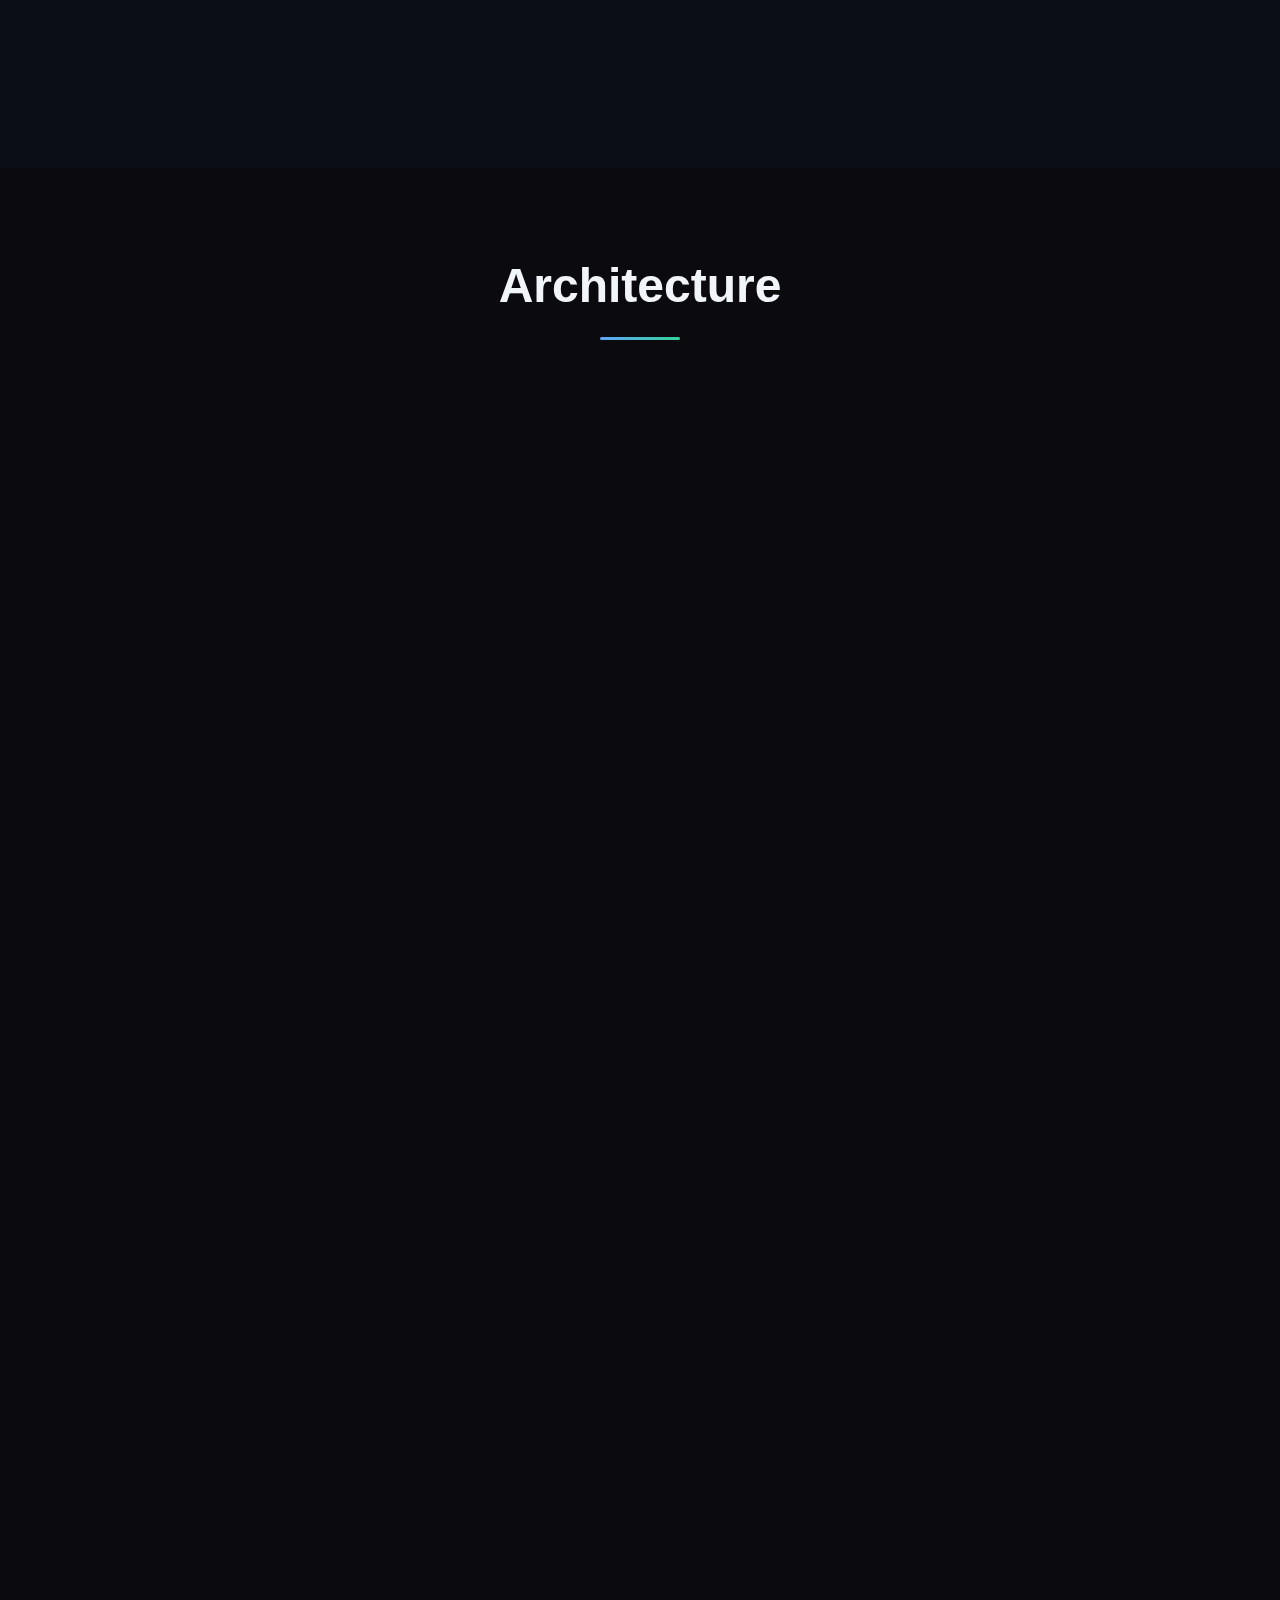
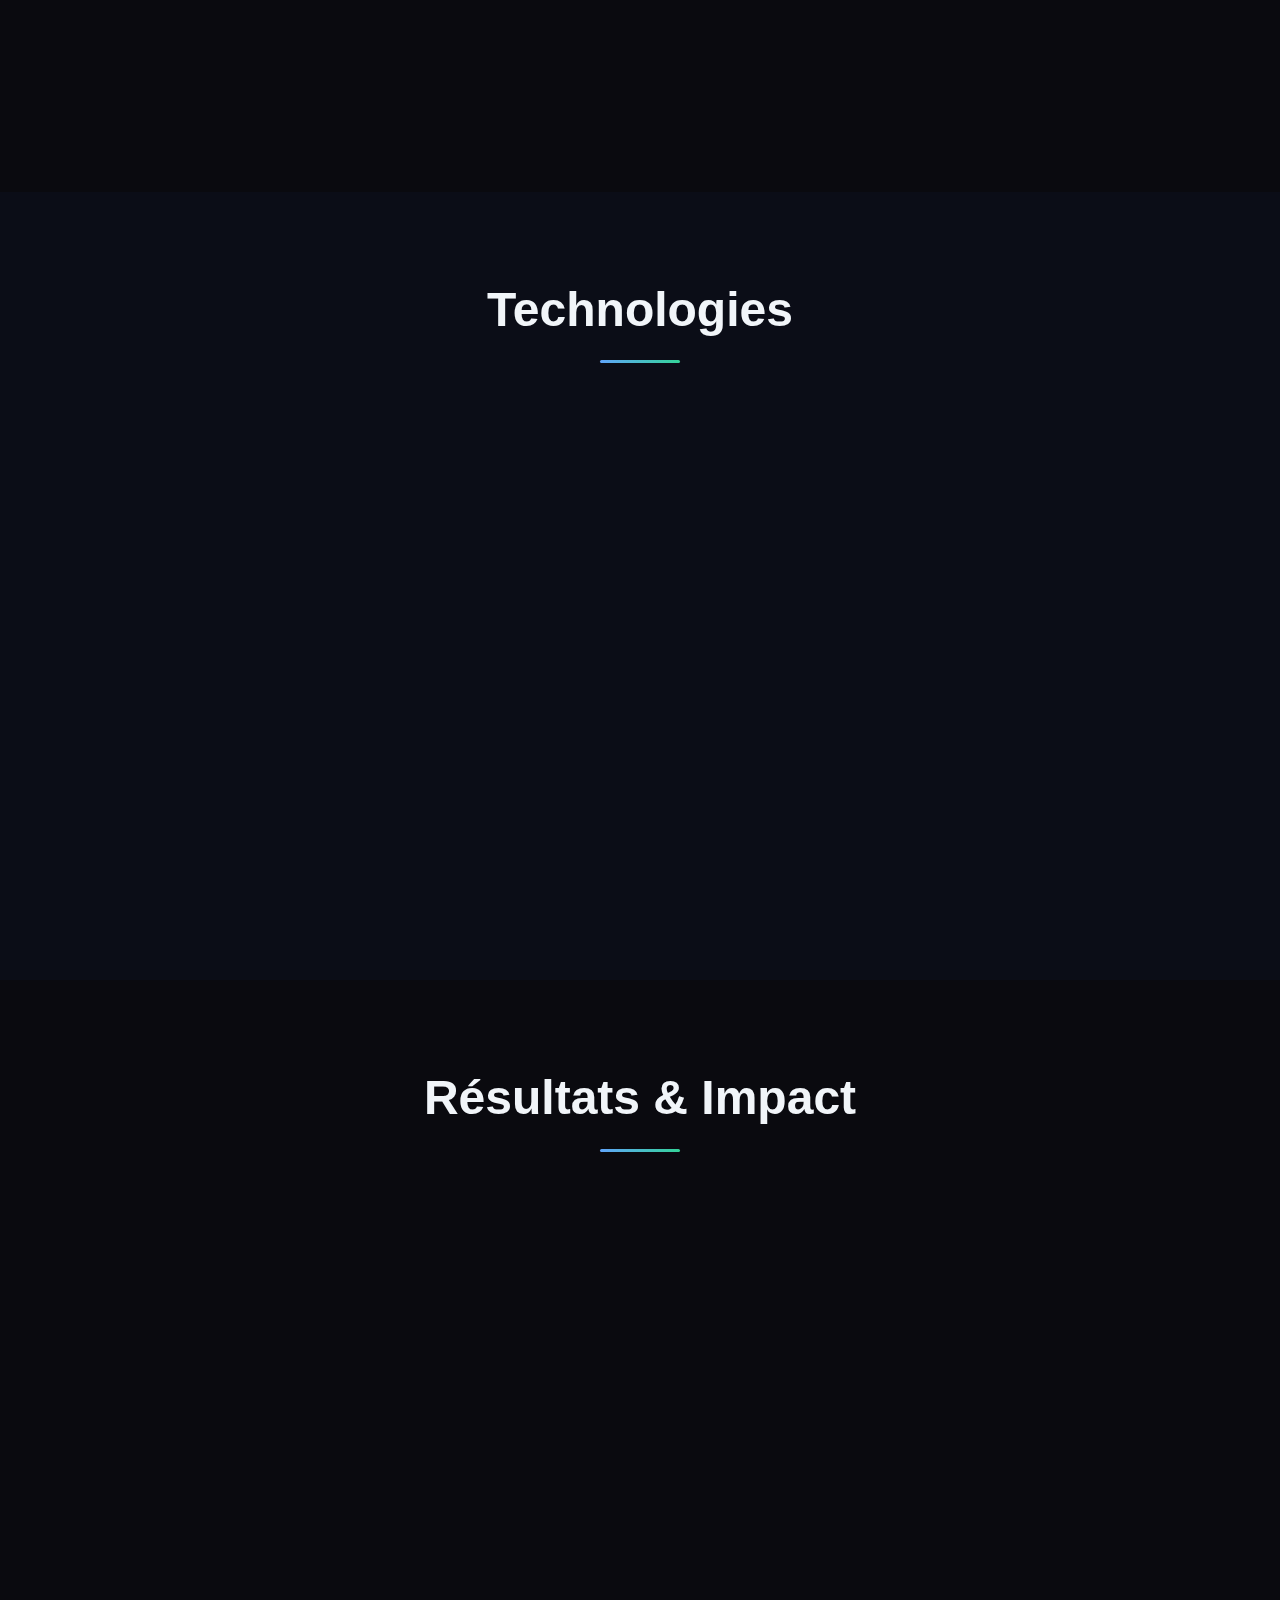
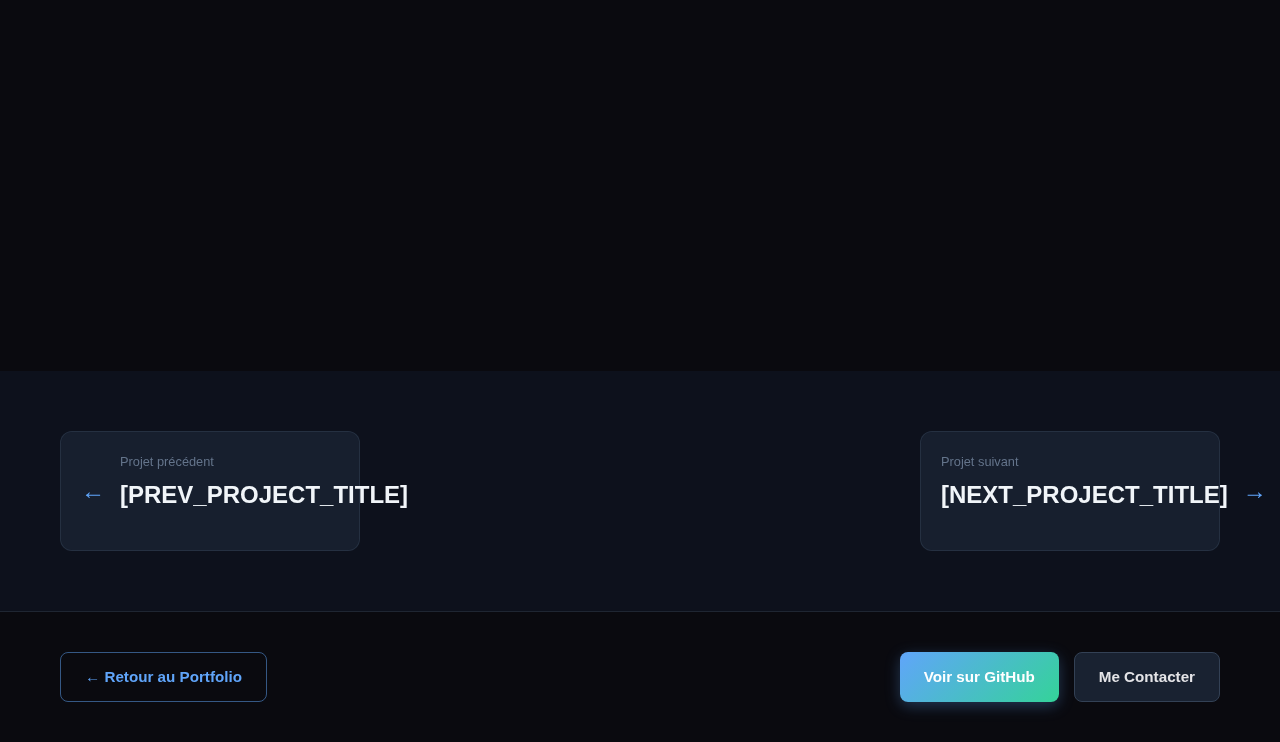
<file: projects/devops-platform.html>
<!DOCTYPE html>
<html lang="fr">
<head>
    <meta charset="UTF-8">
    <meta name="viewport" content="width=device-width, initial-scale=1.0">
    <title>Plateforme DevOps Cloud Native - Alain Cheng DevOps Portfolio</title>
    <meta name="description" content="[DESCRIPTION_PROJET] - Détails du projet par Alain Cheng, DevOps Engineer">
    <link rel="stylesheet" href="../style.css">
    <link rel="stylesheet" href="../css/project-detail.css">
</head>
<body>
    <div class="bg-animation"></div>

    <!-- Navigation Header -->
    <nav class="project-nav">
        <div class="container">
            <div class="nav-content">
                <a href="../index.html" class="back-btn">
                    ← Retour Portfolio
                </a>
                <div class="project-nav-links">
                    <a href="#overview" class="nav-link">Vue d'ensemble</a>
                    <a href="#architecture" class="nav-link">Architecture</a>
                    <a href="#technologies" class="nav-link">Technologies</a>
                    <a href="#results" class="nav-link">Résultats</a>
                </div>
            </div>
        </div>
    </nav>

    <!-- Hero Section Projet -->
    <section class="project-hero">
        <div class="container">
            <div class="project-hero-content">
                <div class="project-status-badge">
                    <span class="status-dot"></span>
                    [STATUT_PROJET]
                </div>
                
                <h1 class="project-hero-title">[TITRE_PROJET]</h1>
                
                <p class="project-hero-description">
                    [DESCRIPTION_COURTE_PROJET]
                </p>

                <div class="project-hero-tech">
                    <!-- Technologies principales -->
                    <span class="tech-badge">[TECH_1]</span>
                    <span class="tech-badge">[TECH_2]</span>
                    <span class="tech-badge">[TECH_3]</span>
                </div>

                <div class="project-hero-actions">
                    <a href="[GITHUB_URL]" class="btn-primary" target="_blank">
                        🔗 Voir sur GitHub
                    </a>
                    <a href="[DEMO_URL]" class="btn-secondary" target="_blank">
                        🚀 Démo Live
                    </a>
                </div>
            </div>

            <div class="project-hero-visual">
                <div class="project-hero-image">
                    <!-- Placeholder pour image/diagramme principal -->
                    <div class="image-placeholder">
                        <span>📊 Schéma Architecture</span>
                    </div>
                </div>
            </div>
        </div>
    </section>

    <!-- Section Vue d'ensemble -->
    <section id="overview" class="project-section">
        <div class="container">
            <h2 class="section-title">Vue d'ensemble</h2>
            
            <div class="project-content-grid">
                <div class="content-main">
                    <div class="content-block">
                        <h3>Contexte</h3>
                        <div class="content-placeholder">
                            <!-- À compléter : Contexte du projet -->
                            <p class="placeholder-text">Décrivez ici le contexte qui a mené à ce projet...</p>
                        </div>
                    </div>

                    <div class="content-block">
                        <h3>Objectifs</h3>
                        <div class="content-placeholder">
                            <!-- À compléter : Objectifs du projet -->
                            <p class="placeholder-text">Listez les objectifs principaux à atteindre...</p>
                        </div>
                    </div>

                    <div class="content-block">
                        <h3>Défis Techniques</h3>
                        <div class="content-placeholder">
                            <!-- À compléter : Défis rencontrés -->
                            <p class="placeholder-text">Décrivez les principaux défis techniques...</p>
                        </div>
                    </div>
                </div>

                <div class="content-sidebar">
                    <div class="info-card">
                        <h4>📅 Timeline</h4>
                        <div class="content-placeholder">
                            <p class="placeholder-text">Durée : [DUREE]</p>
                            <p class="placeholder-text">Début : [DATE_DEBUT]</p>
                            <p class="placeholder-text">Fin : [DATE_FIN]</p>
                        </div>
                    </div>

                    <div class="info-card">
                        <h4>👥 Équipe</h4>
                        <div class="content-placeholder">
                            <p class="placeholder-text">Rôle : [VOTRE_ROLE]</p>
                            <p class="placeholder-text">Équipe : [TAILLE_EQUIPE]</p>
                        </div>
                    </div>
                </div>
            </div>
        </div>
    </section>

    <!-- Section Architecture -->
    <section id="architecture" class="project-section">
        <div class="container">
            <h2 class="section-title">Architecture</h2>
            
            <div class="architecture-content">
                <div class="content-block">
                    <h3>Architecture Générale</h3>
                    <div class="content-placeholder">
                        <!-- À compléter : Description architecture -->
                        <p class="placeholder-text">Décrivez l'architecture générale du système...</p>
                        
                        <!-- Placeholder pour diagramme -->
                        <div class="diagram-placeholder">
                            <span>🏗️ Diagramme d'Architecture</span>
                        </div>
                    </div>
                </div>

                <div class="content-block">
                    <h3>Infrastructure</h3>
                    <div class="content-placeholder">
                        <!-- À compléter : Détails infrastructure -->
                        <p class="placeholder-text">Détails des composants d'infrastructure...</p>
                    </div>
                </div>

                <div class="content-block">
                    <h3>Sécurité</h3>
                    <div class="content-placeholder">
                        <!-- À compléter : Mesures de sécurité -->
                        <p class="placeholder-text">Mesures de sécurité implémentées...</p>
                    </div>
                </div>
            </div>
        </div>
    </section>

    <!-- Section Technologies -->
    <section id="technologies" class="project-section">
        <div class="container">
            <h2 class="section-title">Technologies</h2>
            
            <div class="tech-content">
                <div class="content-block">
                    <h3>Stack Technique</h3>
                    <div class="content-placeholder">
                        <!-- À compléter : Stack complète -->
                        <div class="tech-categories">
                            <div class="tech-category">
                                <h4>Backend</h4>
                                <p class="placeholder-text">Technologies backend utilisées...</p>
                            </div>
                            
                            <div class="tech-category">
                                <h4>Infrastructure</h4>
                                <p class="placeholder-text">Outils d'infrastructure...</p>
                            </div>
                            
                            <div class="tech-category">
                                <h4>DevOps</h4>
                                <p class="placeholder-text">Outils DevOps utilisés...</p>
                            </div>
                        </div>
                    </div>
                </div>

                <div class="content-block">
                    <h3>Justifications Techniques</h3>
                    <div class="content-placeholder">
                        <!-- À compléter : Pourquoi ces choix -->
                        <p class="placeholder-text">Expliquez vos choix technologiques...</p>
                    </div>
                </div>
            </div>
        </div>
    </section>

    <!-- Section Résultats -->
    <section id="results" class="project-section">
        <div class="container">
            <h2 class="section-title">Résultats & Impact</h2>
            
            <div class="results-content">
                <div class="content-block">
                    <h3>Métriques de Performance</h3>
                    <div class="content-placeholder">
                        <!-- À compléter : Métriques -->
                        <div class="metrics-grid">
                            <div class="metric-card">
                                <div class="metric-value">[VALEUR_1]</div>
                                <div class="metric-label">[METRIQUE_1]</div>
                            </div>
                            <div class="metric-card">
                                <div class="metric-value">[VALEUR_2]</div>
                                <div class="metric-label">[METRIQUE_2]</div>
                            </div>
                            <div class="metric-card">
                                <div class="metric-value">[VALEUR_3]</div>
                                <div class="metric-label">[METRIQUE_3]</div>
                            </div>
                        </div>
                    </div>
                </div>

                <div class="content-block">
                    <h3>Impact & Bénéfices</h3>
                    <div class="content-placeholder">
                        <!-- À compléter : Impact du projet -->
                        <p class="placeholder-text">Décrivez l'impact et les bénéfices apportés...</p>
                    </div>
                </div>

                <div class="content-block">
                    <h3>Apprentissages</h3>
                    <div class="content-placeholder">
                        <!-- À compléter : Ce que vous avez appris -->
                        <p class="placeholder-text">Partagez vos apprentissages clés...</p>
                    </div>
                </div>
            </div>
        </div>
    </section>

    <!-- Navigation entre projets -->
    <section class="project-navigation">
        <div class="container">
            <div class="project-nav-arrows">
                <a href="[PREV_PROJECT].html" class="nav-arrow prev-project">
                    <span class="arrow">←</span>
                    <div class="project-info">
                        <span class="nav-label">Projet précédent</span>
                        <span class="project-title">[PREV_PROJECT_TITLE]</span>
                    </div>
                </a>
                
                <a href="[NEXT_PROJECT].html" class="nav-arrow next-project">
                    <div class="project-info">
                        <span class="nav-label">Projet suivant</span>
                        <span class="project-title">[NEXT_PROJECT_TITLE]</span>
                    </div>
                    <span class="arrow">→</span>
                </a>
            </div>
        </div>
    </section>

    <!-- Footer actions -->
    <footer class="project-footer">
        <div class="container">
            <div class="footer-actions">
                <a href="../index.html" class="btn-outline">← Retour au Portfolio</a>
                <div class="project-links">
                    <a href="[GITHUB_URL]" class="btn-primary" target="_blank">
                        Voir sur GitHub
                    </a>
                    <a href="../index.html#contact" class="btn-secondary">
                        Me Contacter
                    </a>
                </div>
            </div>
        </div>
    </footer>

    <script src="../js/project-detail.js"></script>
</body>
</html>
</file>
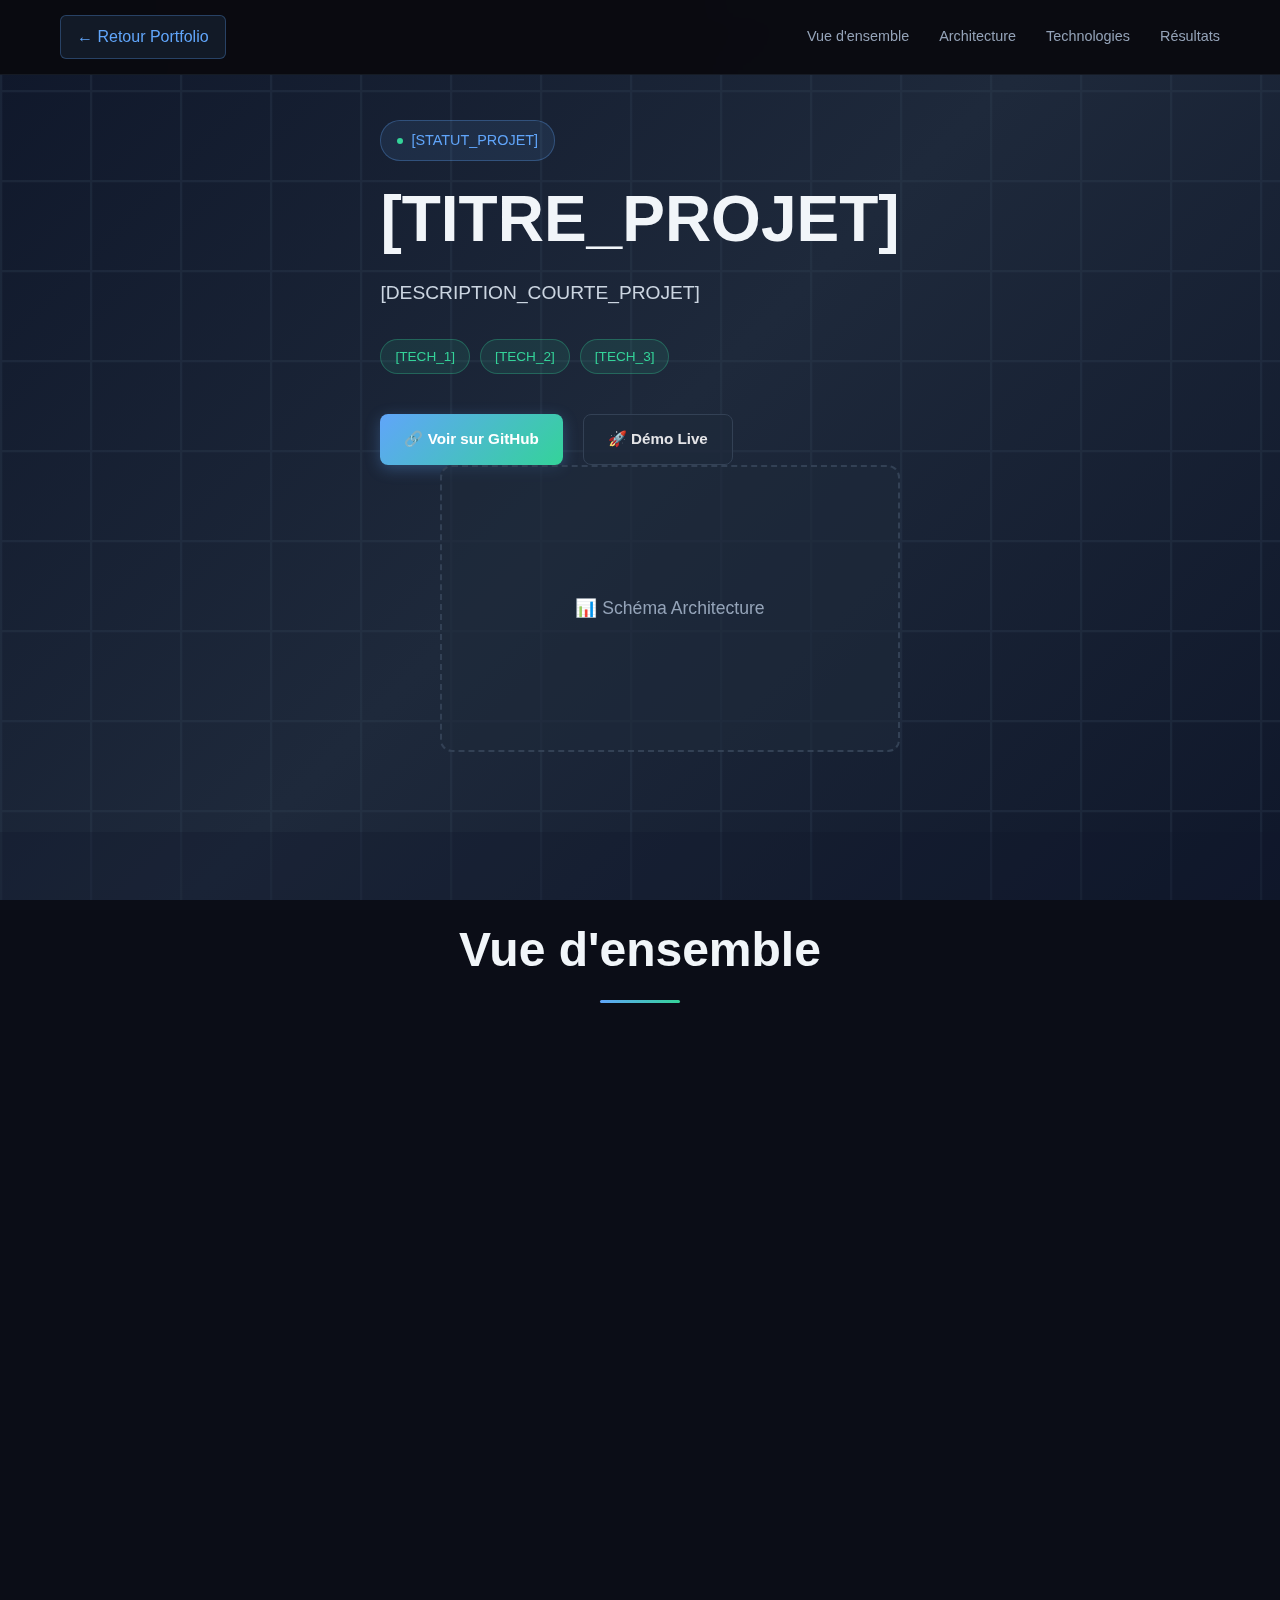
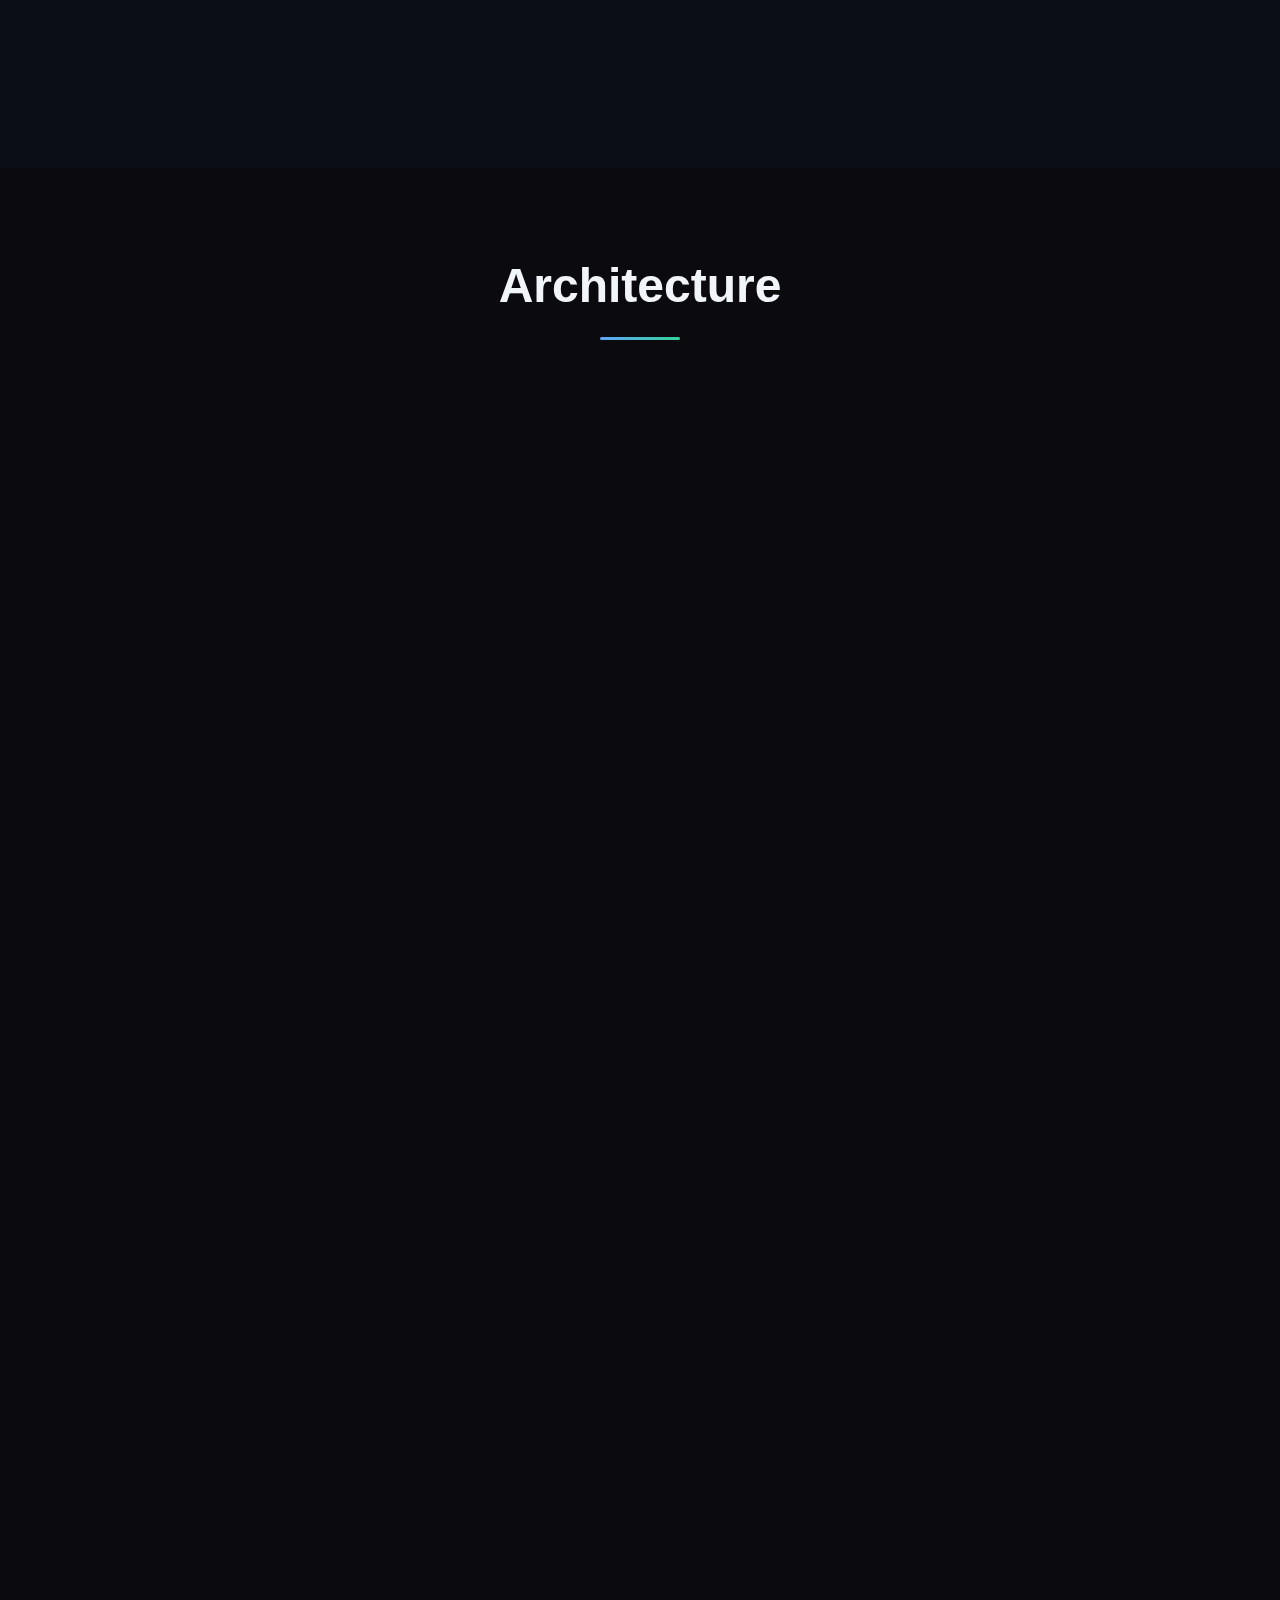
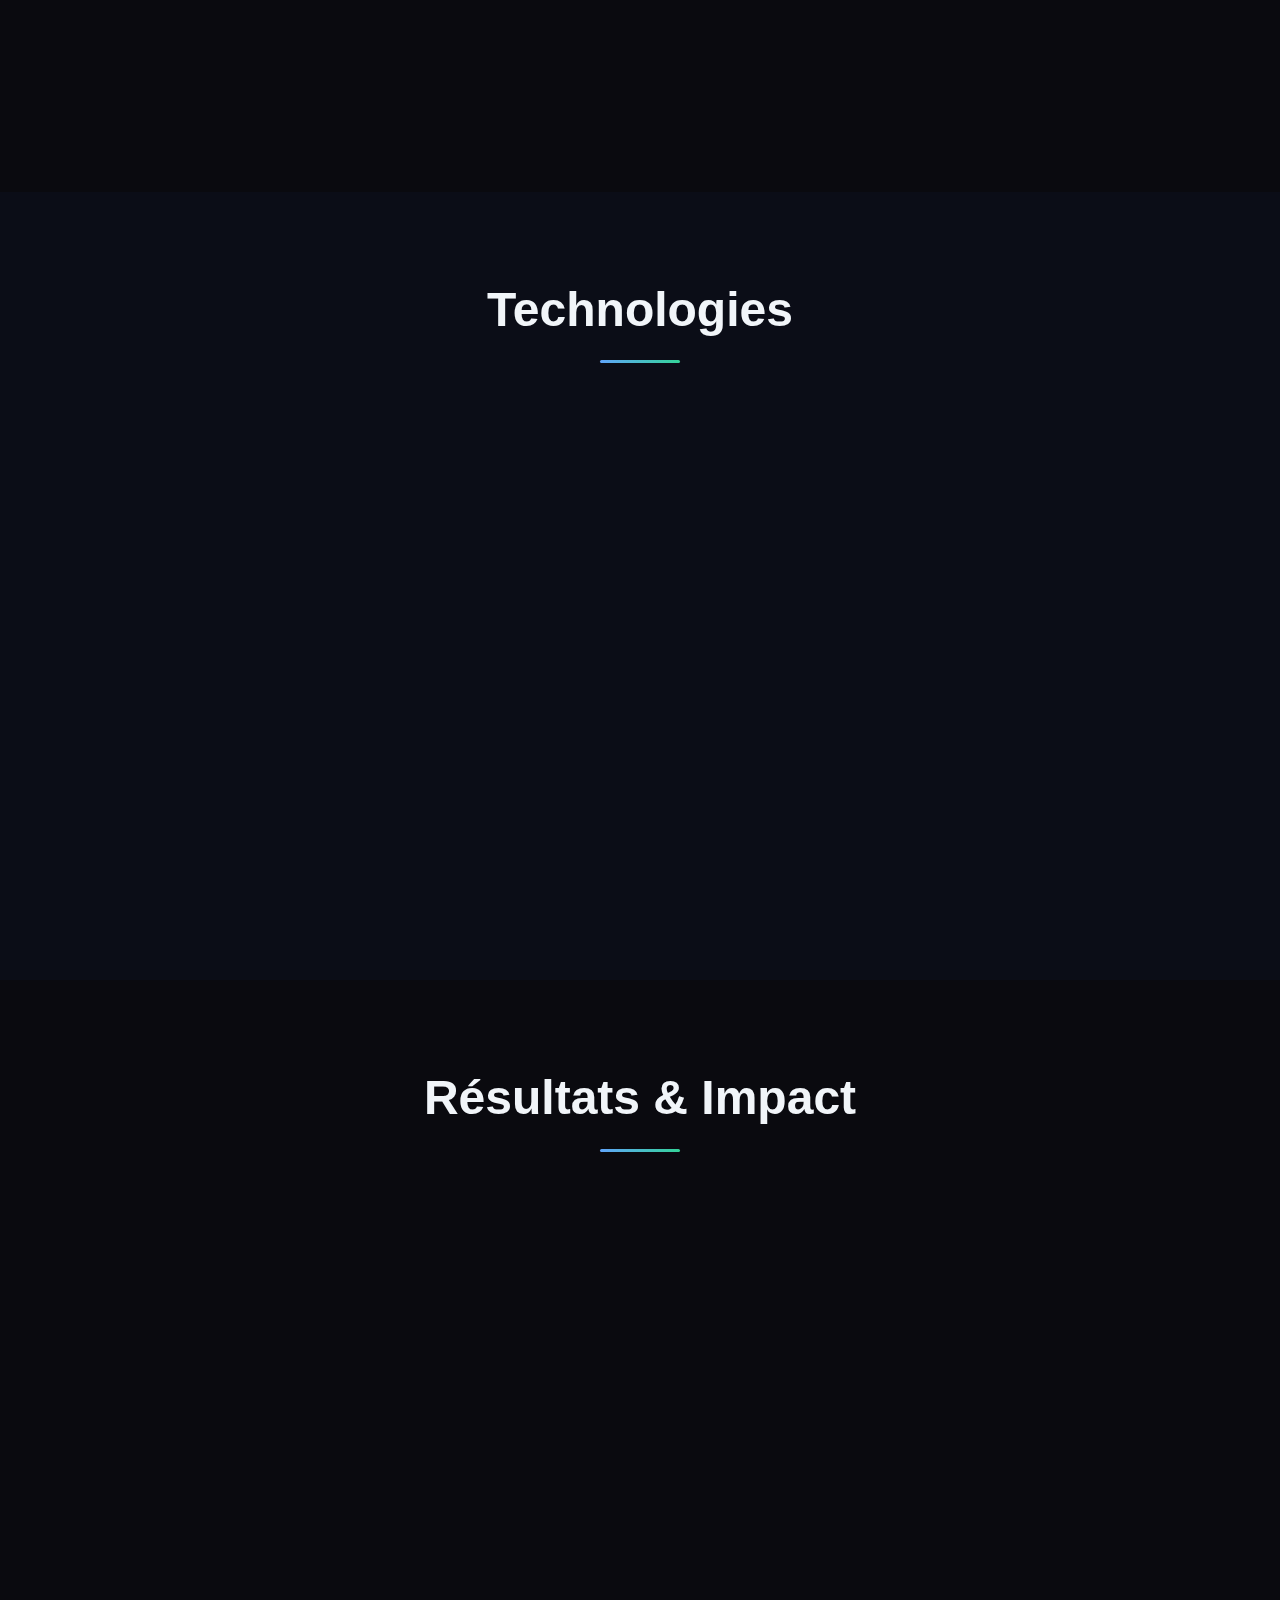
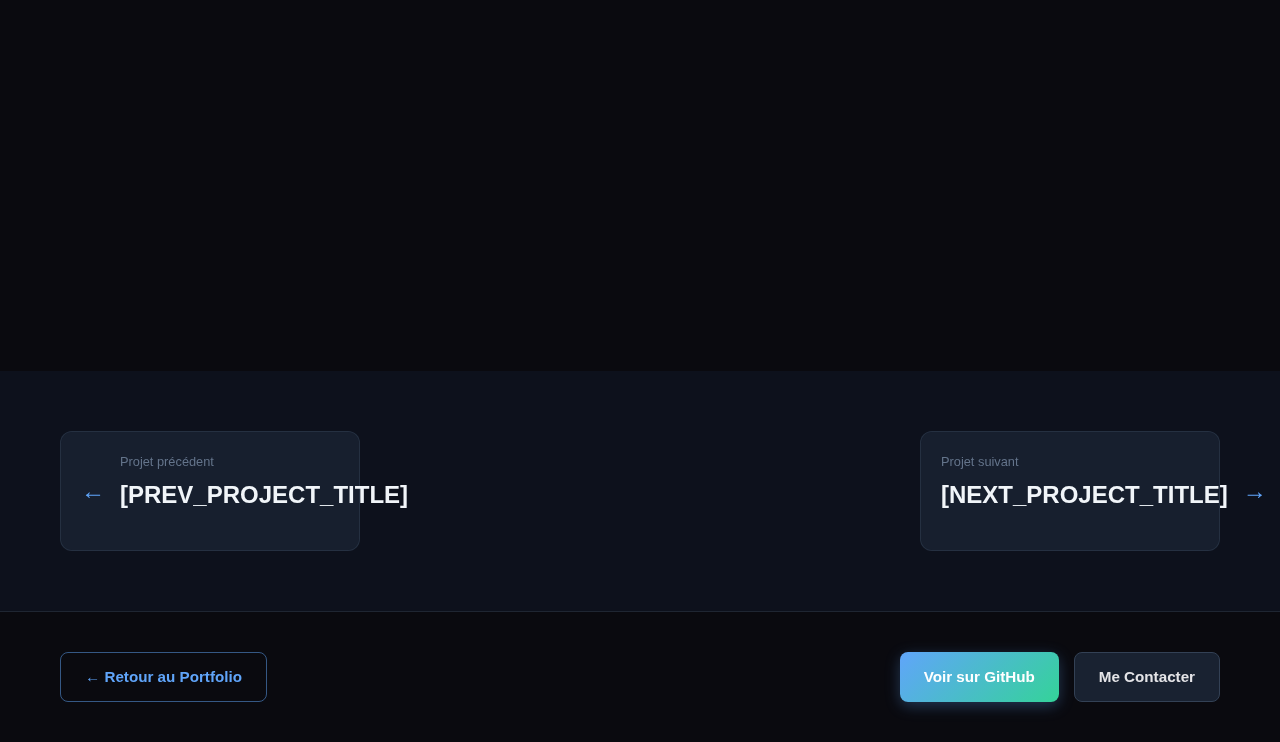
<file: projects/homelab-k8s-save.html>
<!DOCTYPE html>
<html lang="fr">
<head>
    <meta charset="UTF-8">
    <meta name="viewport" content="width=device-width, initial-scale=1.0">
    <title>Homelab - Alain Cheng DevOps Portfolio</title>
    <meta name="description" content="[DESCRIPTION_PROJET] - Détails du projet par Alain Cheng, DevOps Engineer">
    <link rel="stylesheet" href="../style.css">
    <link rel="stylesheet" href="../css/project-detail.css">
</head>
<body>
    <div class="bg-animation"></div>

    <!-- Navigation Header -->
    <nav class="project-nav">
        <div class="container">
            <div class="nav-content">
                <a href="../index.html" class="back-btn">
                    ← Retour Portfolio
                </a>
                <div class="project-nav-links">
                    <a href="#overview" class="nav-link">Vue d'ensemble</a>
                    <a href="#architecture" class="nav-link">Architecture</a>
                    <a href="#technologies" class="nav-link">Technologies</a>
                    <a href="#results" class="nav-link">Résultats</a>
                </div>
            </div>
        </div>
    </nav>

    <!-- Hero Section Projet -->
    <section class="project-hero">
        <div class="container">
            <div class="project-hero-content">
                <div class="project-status-badge">
                    <span class="status-dot"></span>
                    [STATUT_PROJET]
                </div>
                
                <h1 class="project-hero-title">[TITRE_PROJET]</h1>
                
                <p class="project-hero-description">
                    [DESCRIPTION_COURTE_PROJET]
                </p>

                <div class="project-hero-tech">
                    <!-- Technologies principales -->
                    <span class="tech-badge">[TECH_1]</span>
                    <span class="tech-badge">[TECH_2]</span>
                    <span class="tech-badge">[TECH_3]</span>
                </div>

                <div class="project-hero-actions">
                    <a href="[GITHUB_URL]" class="btn-primary" target="_blank">
                        🔗 Voir sur GitHub
                    </a>
                    <a href="[DEMO_URL]" class="btn-secondary" target="_blank">
                        🚀 Démo Live
                    </a>
                </div>
            </div>

            <div class="project-hero-visual">
                <div class="project-hero-image">
                    <!-- Placeholder pour image/diagramme principal -->
                    <div class="image-placeholder">
                        <span>📊 Schéma Architecture</span>
                    </div>
                </div>
            </div>
        </div>
    </section>

    <!-- Section Vue d'ensemble -->
    <section id="overview" class="project-section">
        <div class="container">
            <h2 class="section-title">Vue d'ensemble</h2>
            
            <div class="project-content-grid">
                <div class="content-main">
                    <div class="content-block">
                        <h3>Contexte</h3>
                        <div class="content-placeholder">
                            <!-- À compléter : Contexte du projet -->
                            <p class="placeholder-text">Décrivez ici le contexte qui a mené à ce projet...</p>
                        </div>
                    </div>

                    <div class="content-block">
                        <h3>Objectifs</h3>
                        <div class="content-placeholder">
                            <!-- À compléter : Objectifs du projet -->
                            <p class="placeholder-text">Listez les objectifs principaux à atteindre...</p>
                        </div>
                    </div>

                    <div class="content-block">
                        <h3>Défis Techniques</h3>
                        <div class="content-placeholder">
                            <!-- À compléter : Défis rencontrés -->
                            <p class="placeholder-text">Décrivez les principaux défis techniques...</p>
                        </div>
                    </div>
                </div>

                <div class="content-sidebar">
                    <div class="info-card">
                        <h4>📅 Timeline</h4>
                        <div class="content-placeholder">
                            <p class="placeholder-text">Durée : [DUREE]</p>
                            <p class="placeholder-text">Début : [DATE_DEBUT]</p>
                            <p class="placeholder-text">Fin : [DATE_FIN]</p>
                        </div>
                    </div>

                    <div class="info-card">
                        <h4>👥 Équipe</h4>
                        <div class="content-placeholder">
                            <p class="placeholder-text">Rôle : [VOTRE_ROLE]</p>
                            <p class="placeholder-text">Équipe : [TAILLE_EQUIPE]</p>
                        </div>
                    </div>
                </div>
            </div>
        </div>
    </section>

    <!-- Section Architecture -->
    <section id="architecture" class="project-section">
        <div class="container">
            <h2 class="section-title">Architecture</h2>
            
            <div class="architecture-content">
                <div class="content-block">
                    <h3>Architecture Générale</h3>
                    <div class="content-placeholder">
                        <!-- À compléter : Description architecture -->
                        <p class="placeholder-text">Décrivez l'architecture générale du système...</p>
                        
                        <!-- Placeholder pour diagramme -->
                        <div class="diagram-placeholder">
                            <span>🏗️ Diagramme d'Architecture</span>
                        </div>
                    </div>
                </div>

                <div class="content-block">
                    <h3>Infrastructure</h3>
                    <div class="content-placeholder">
                        <!-- À compléter : Détails infrastructure -->
                        <p class="placeholder-text">Détails des composants d'infrastructure...</p>
                    </div>
                </div>

                <div class="content-block">
                    <h3>Sécurité</h3>
                    <div class="content-placeholder">
                        <!-- À compléter : Mesures de sécurité -->
                        <p class="placeholder-text">Mesures de sécurité implémentées...</p>
                    </div>
                </div>
            </div>
        </div>
    </section>

    <!-- Section Technologies -->
    <section id="technologies" class="project-section">
        <div class="container">
            <h2 class="section-title">Technologies</h2>
            
            <div class="tech-content">
                <div class="content-block">
                    <h3>Stack Technique</h3>
                    <div class="content-placeholder">
                        <!-- À compléter : Stack complète -->
                        <div class="tech-categories">
                            <div class="tech-category">
                                <h4>Backend</h4>
                                <p class="placeholder-text">Technologies backend utilisées...</p>
                            </div>
                            
                            <div class="tech-category">
                                <h4>Infrastructure</h4>
                                <p class="placeholder-text">Outils d'infrastructure...</p>
                            </div>
                            
                            <div class="tech-category">
                                <h4>DevOps</h4>
                                <p class="placeholder-text">Outils DevOps utilisés...</p>
                            </div>
                        </div>
                    </div>
                </div>

                <div class="content-block">
                    <h3>Justifications Techniques</h3>
                    <div class="content-placeholder">
                        <!-- À compléter : Pourquoi ces choix -->
                        <p class="placeholder-text">Expliquez vos choix technologiques...</p>
                    </div>
                </div>
            </div>
        </div>
    </section>

    <!-- Section Résultats -->
    <section id="results" class="project-section">
        <div class="container">
            <h2 class="section-title">Résultats & Impact</h2>
            
            <div class="results-content">
                <div class="content-block">
                    <h3>Métriques de Performance</h3>
                    <div class="content-placeholder">
                        <!-- À compléter : Métriques -->
                        <div class="metrics-grid">
                            <div class="metric-card">
                                <div class="metric-value">[VALEUR_1]</div>
                                <div class="metric-label">[METRIQUE_1]</div>
                            </div>
                            <div class="metric-card">
                                <div class="metric-value">[VALEUR_2]</div>
                                <div class="metric-label">[METRIQUE_2]</div>
                            </div>
                            <div class="metric-card">
                                <div class="metric-value">[VALEUR_3]</div>
                                <div class="metric-label">[METRIQUE_3]</div>
                            </div>
                        </div>
                    </div>
                </div>

                <div class="content-block">
                    <h3>Impact & Bénéfices</h3>
                    <div class="content-placeholder">
                        <!-- À compléter : Impact du projet -->
                        <p class="placeholder-text">Décrivez l'impact et les bénéfices apportés...</p>
                    </div>
                </div>

                <div class="content-block">
                    <h3>Apprentissages</h3>
                    <div class="content-placeholder">
                        <!-- À compléter : Ce que vous avez appris -->
                        <p class="placeholder-text">Partagez vos apprentissages clés...</p>
                    </div>
                </div>
            </div>
        </div>
    </section>

    <!-- Navigation entre projets -->
    <section class="project-navigation">
        <div class="container">
            <div class="project-nav-arrows">
                <a href="[PREV_PROJECT].html" class="nav-arrow prev-project">
                    <span class="arrow">←</span>
                    <div class="project-info">
                        <span class="nav-label">Projet précédent</span>
                        <span class="project-title">[PREV_PROJECT_TITLE]</span>
                    </div>
                </a>
                
                <a href="[NEXT_PROJECT].html" class="nav-arrow next-project">
                    <div class="project-info">
                        <span class="nav-label">Projet suivant</span>
                        <span class="project-title">[NEXT_PROJECT_TITLE]</span>
                    </div>
                    <span class="arrow">→</span>
                </a>
            </div>
        </div>
    </section>

    <!-- Footer actions -->
    <footer class="project-footer">
        <div class="container">
            <div class="footer-actions">
                <a href="../index.html" class="btn-outline">← Retour au Portfolio</a>
                <div class="project-links">
                    <a href="[GITHUB_URL]" class="btn-primary" target="_blank">
                        Voir sur GitHub
                    </a>
                    <a href="../index.html#contact" class="btn-secondary">
                        Me Contacter
                    </a>
                </div>
            </div>
        </div>
    </footer>

    <script src="../js/project-detail.js"></script>
</body>
</html>
</file>
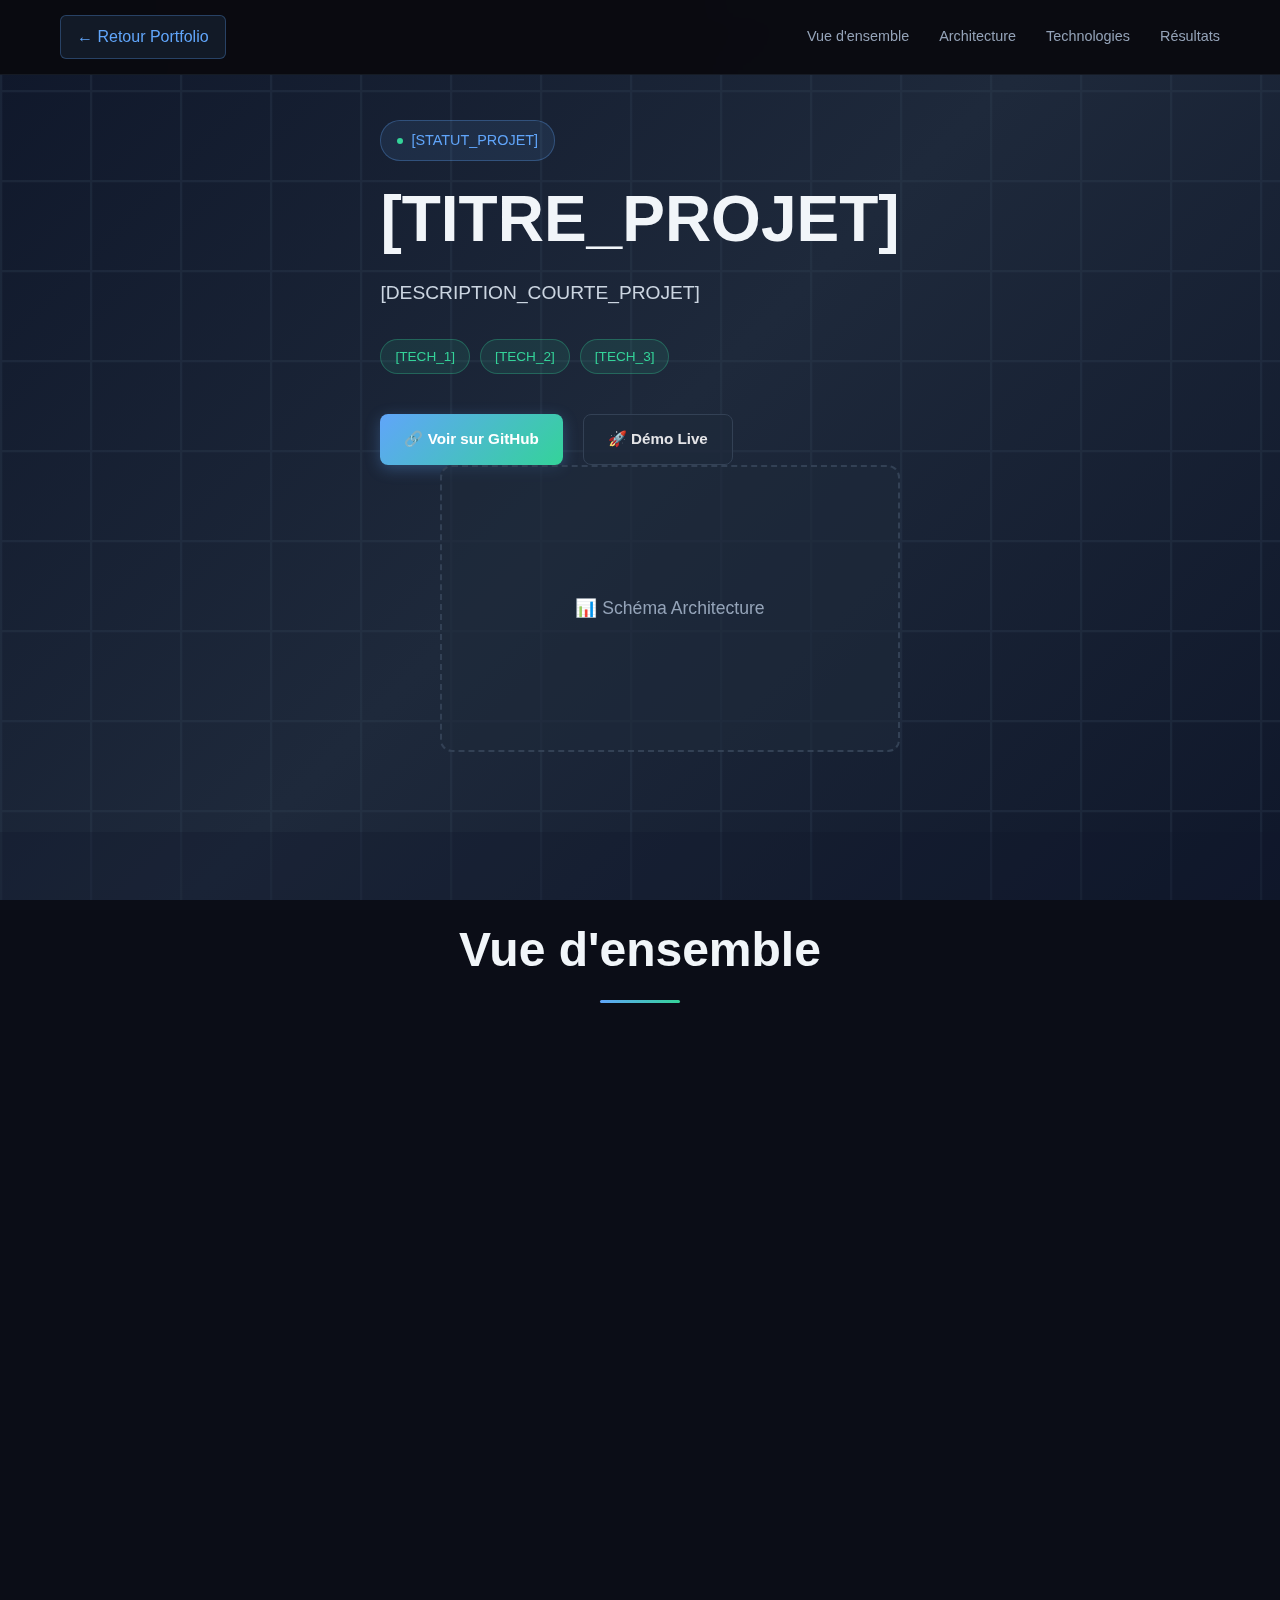
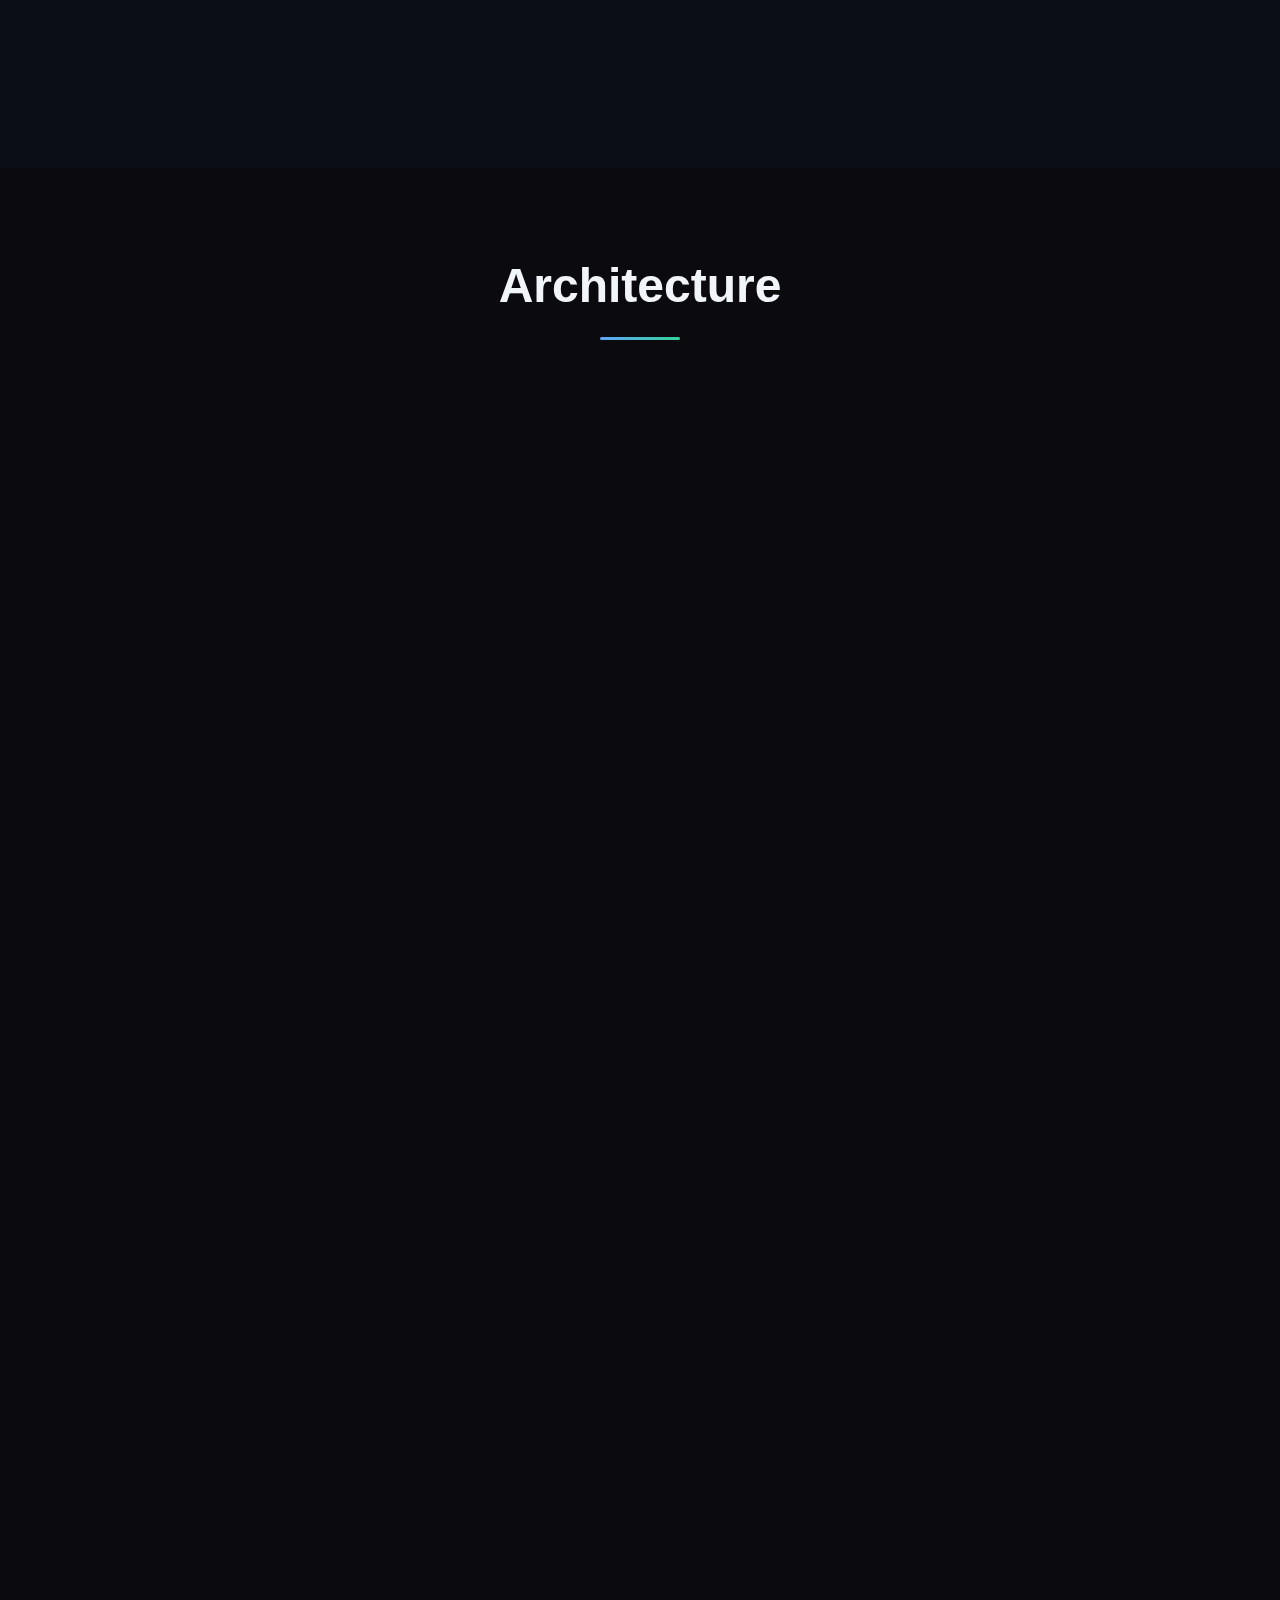
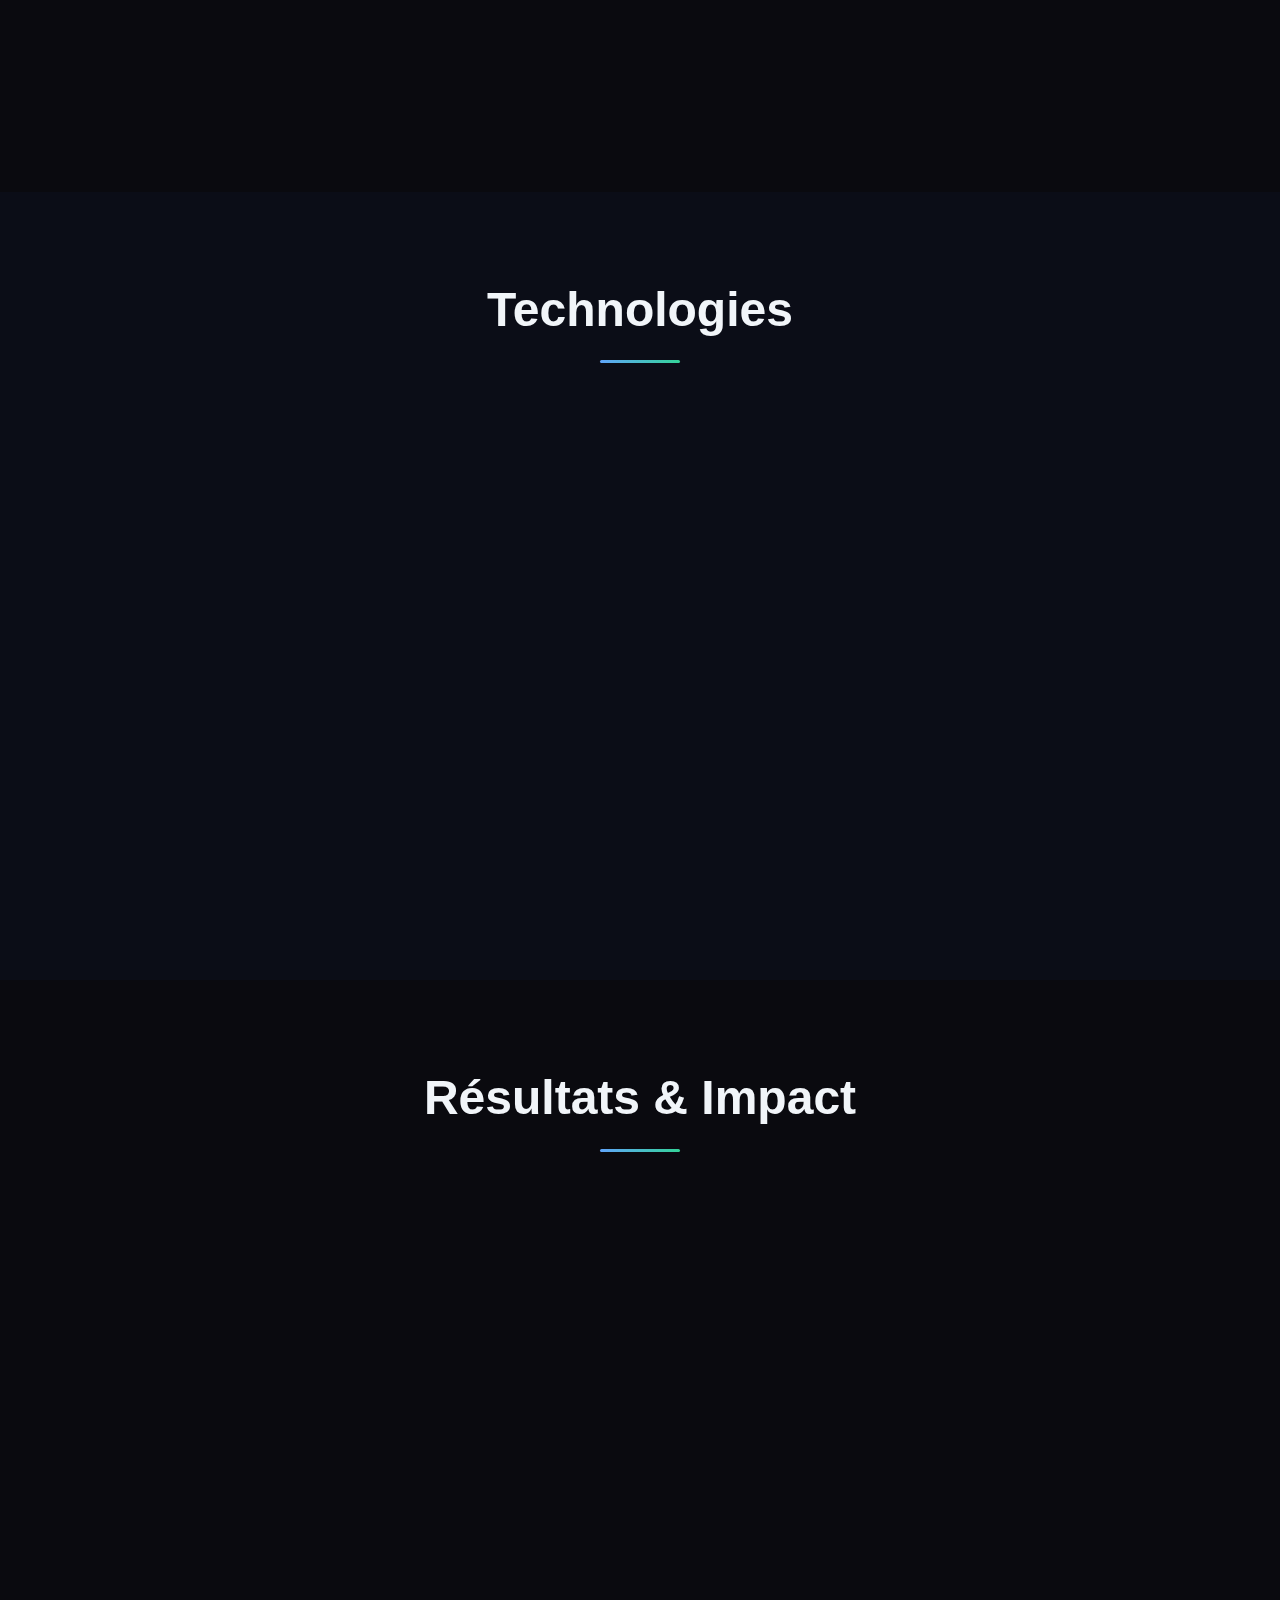
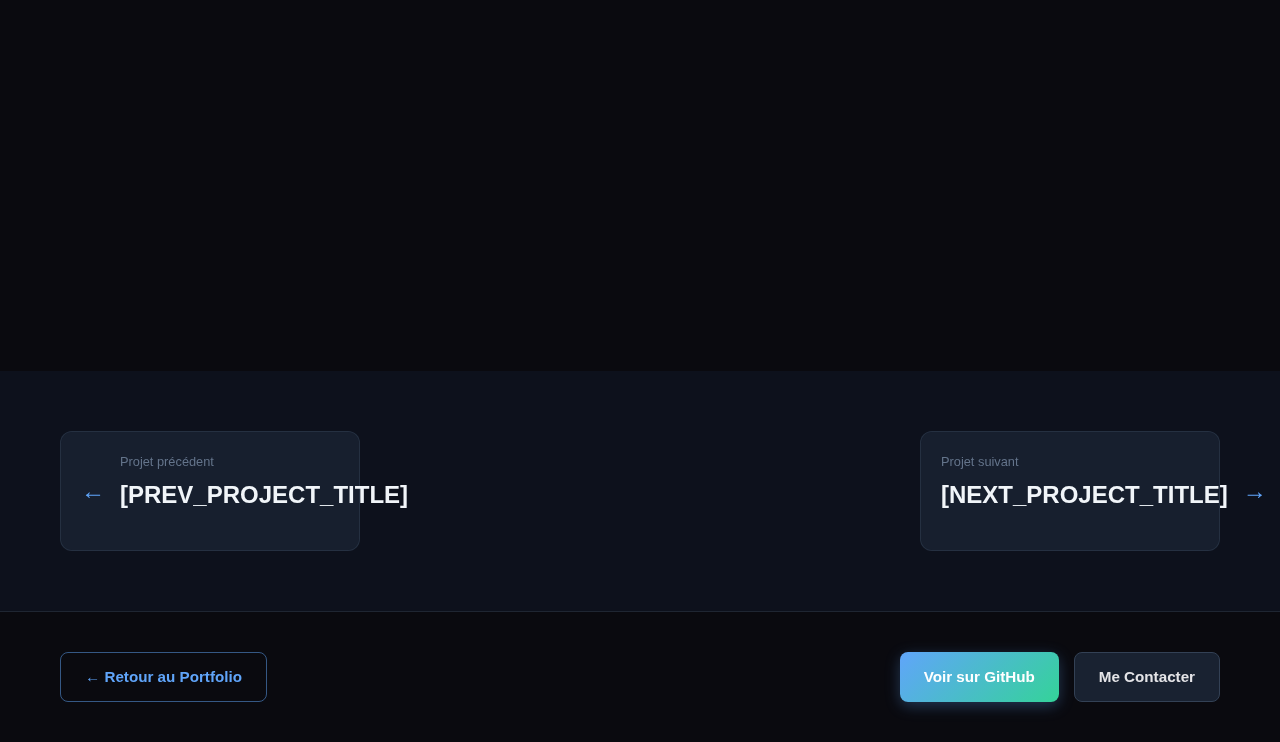
<file: projects/portfolio-cli-save.html>
<!DOCTYPE html>
<html lang="fr">
<head>
    <meta charset="UTF-8">
    <meta name="viewport" content="width=device-width, initial-scale=1.0">
    <title>Portfolio CLI - Alain Cheng DevOps Portfolio</title>
    <meta name="description" content="[DESCRIPTION_PROJET] - Détails du projet par Alain Cheng, DevOps Engineer">
    <link rel="stylesheet" href="../style.css">
    <link rel="stylesheet" href="../css/project-detail.css">
</head>
<body>
    <div class="bg-animation"></div>

    <!-- Navigation Header -->
    <nav class="project-nav">
        <div class="container">
            <div class="nav-content">
                <a href="../index.html" class="back-btn">
                    ← Retour Portfolio
                </a>
                <div class="project-nav-links">
                    <a href="#overview" class="nav-link">Vue d'ensemble</a>
                    <a href="#architecture" class="nav-link">Architecture</a>
                    <a href="#technologies" class="nav-link">Technologies</a>
                    <a href="#results" class="nav-link">Résultats</a>
                </div>
            </div>
        </div>
    </nav>

    <!-- Hero Section Projet -->
    <section class="project-hero">
        <div class="container">
            <div class="project-hero-content">
                <div class="project-status-badge">
                    <span class="status-dot"></span>
                    [STATUT_PROJET]
                </div>
                
                <h1 class="project-hero-title">[TITRE_PROJET]</h1>
                
                <p class="project-hero-description">
                    [DESCRIPTION_COURTE_PROJET]
                </p>

                <div class="project-hero-tech">
                    <!-- Technologies principales -->
                    <span class="tech-badge">[TECH_1]</span>
                    <span class="tech-badge">[TECH_2]</span>
                    <span class="tech-badge">[TECH_3]</span>
                </div>

                <div class="project-hero-actions">
                    <a href="[GITHUB_URL]" class="btn-primary" target="_blank">
                        🔗 Voir sur GitHub
                    </a>
                    <a href="[DEMO_URL]" class="btn-secondary" target="_blank">
                        🚀 Démo Live
                    </a>
                </div>
            </div>

            <div class="project-hero-visual">
                <div class="project-hero-image">
                    <!-- Placeholder pour image/diagramme principal -->
                    <div class="image-placeholder">
                        <span>📊 Schéma Architecture</span>
                    </div>
                </div>
            </div>
        </div>
    </section>

    <!-- Section Vue d'ensemble -->
    <section id="overview" class="project-section">
        <div class="container">
            <h2 class="section-title">Vue d'ensemble</h2>
            
            <div class="project-content-grid">
                <div class="content-main">
                    <div class="content-block">
                        <h3>Contexte</h3>
                        <div class="content-placeholder">
                            <!-- À compléter : Contexte du projet -->
                            <p class="placeholder-text">Décrivez ici le contexte qui a mené à ce projet...</p>
                        </div>
                    </div>

                    <div class="content-block">
                        <h3>Objectifs</h3>
                        <div class="content-placeholder">
                            <!-- À compléter : Objectifs du projet -->
                            <p class="placeholder-text">Listez les objectifs principaux à atteindre...</p>
                        </div>
                    </div>

                    <div class="content-block">
                        <h3>Défis Techniques</h3>
                        <div class="content-placeholder">
                            <!-- À compléter : Défis rencontrés -->
                            <p class="placeholder-text">Décrivez les principaux défis techniques...</p>
                        </div>
                    </div>
                </div>

                <div class="content-sidebar">
                    <div class="info-card">
                        <h4>📅 Timeline</h4>
                        <div class="content-placeholder">
                            <p class="placeholder-text">Durée : [DUREE]</p>
                            <p class="placeholder-text">Début : [DATE_DEBUT]</p>
                            <p class="placeholder-text">Fin : [DATE_FIN]</p>
                        </div>
                    </div>

                    <div class="info-card">
                        <h4>👥 Équipe</h4>
                        <div class="content-placeholder">
                            <p class="placeholder-text">Rôle : [VOTRE_ROLE]</p>
                            <p class="placeholder-text">Équipe : [TAILLE_EQUIPE]</p>
                        </div>
                    </div>
                </div>
            </div>
        </div>
    </section>

    <!-- Section Architecture -->
    <section id="architecture" class="project-section">
        <div class="container">
            <h2 class="section-title">Architecture</h2>
            
            <div class="architecture-content">
                <div class="content-block">
                    <h3>Architecture Générale</h3>
                    <div class="content-placeholder">
                        <!-- À compléter : Description architecture -->
                        <p class="placeholder-text">Décrivez l'architecture générale du système...</p>
                        
                        <!-- Placeholder pour diagramme -->
                        <div class="diagram-placeholder">
                            <span>🏗️ Diagramme d'Architecture</span>
                        </div>
                    </div>
                </div>

                <div class="content-block">
                    <h3>Infrastructure</h3>
                    <div class="content-placeholder">
                        <!-- À compléter : Détails infrastructure -->
                        <p class="placeholder-text">Détails des composants d'infrastructure...</p>
                    </div>
                </div>

                <div class="content-block">
                    <h3>Sécurité</h3>
                    <div class="content-placeholder">
                        <!-- À compléter : Mesures de sécurité -->
                        <p class="placeholder-text">Mesures de sécurité implémentées...</p>
                    </div>
                </div>
            </div>
        </div>
    </section>

    <!-- Section Technologies -->
    <section id="technologies" class="project-section">
        <div class="container">
            <h2 class="section-title">Technologies</h2>
            
            <div class="tech-content">
                <div class="content-block">
                    <h3>Stack Technique</h3>
                    <div class="content-placeholder">
                        <!-- À compléter : Stack complète -->
                        <div class="tech-categories">
                            <div class="tech-category">
                                <h4>Backend</h4>
                                <p class="placeholder-text">Technologies backend utilisées...</p>
                            </div>
                            
                            <div class="tech-category">
                                <h4>Infrastructure</h4>
                                <p class="placeholder-text">Outils d'infrastructure...</p>
                            </div>
                            
                            <div class="tech-category">
                                <h4>DevOps</h4>
                                <p class="placeholder-text">Outils DevOps utilisés...</p>
                            </div>
                        </div>
                    </div>
                </div>

                <div class="content-block">
                    <h3>Justifications Techniques</h3>
                    <div class="content-placeholder">
                        <!-- À compléter : Pourquoi ces choix -->
                        <p class="placeholder-text">Expliquez vos choix technologiques...</p>
                    </div>
                </div>
            </div>
        </div>
    </section>

    <!-- Section Résultats -->
    <section id="results" class="project-section">
        <div class="container">
            <h2 class="section-title">Résultats & Impact</h2>
            
            <div class="results-content">
                <div class="content-block">
                    <h3>Métriques de Performance</h3>
                    <div class="content-placeholder">
                        <!-- À compléter : Métriques -->
                        <div class="metrics-grid">
                            <div class="metric-card">
                                <div class="metric-value">[VALEUR_1]</div>
                                <div class="metric-label">[METRIQUE_1]</div>
                            </div>
                            <div class="metric-card">
                                <div class="metric-value">[VALEUR_2]</div>
                                <div class="metric-label">[METRIQUE_2]</div>
                            </div>
                            <div class="metric-card">
                                <div class="metric-value">[VALEUR_3]</div>
                                <div class="metric-label">[METRIQUE_3]</div>
                            </div>
                        </div>
                    </div>
                </div>

                <div class="content-block">
                    <h3>Impact & Bénéfices</h3>
                    <div class="content-placeholder">
                        <!-- À compléter : Impact du projet -->
                        <p class="placeholder-text">Décrivez l'impact et les bénéfices apportés...</p>
                    </div>
                </div>

                <div class="content-block">
                    <h3>Apprentissages</h3>
                    <div class="content-placeholder">
                        <!-- À compléter : Ce que vous avez appris -->
                        <p class="placeholder-text">Partagez vos apprentissages clés...</p>
                    </div>
                </div>
            </div>
        </div>
    </section>

    <!-- Navigation entre projets -->
    <section class="project-navigation">
        <div class="container">
            <div class="project-nav-arrows">
                <a href="[PREV_PROJECT].html" class="nav-arrow prev-project">
                    <span class="arrow">←</span>
                    <div class="project-info">
                        <span class="nav-label">Projet précédent</span>
                        <span class="project-title">[PREV_PROJECT_TITLE]</span>
                    </div>
                </a>
                
                <a href="[NEXT_PROJECT].html" class="nav-arrow next-project">
                    <div class="project-info">
                        <span class="nav-label">Projet suivant</span>
                        <span class="project-title">[NEXT_PROJECT_TITLE]</span>
                    </div>
                    <span class="arrow">→</span>
                </a>
            </div>
        </div>
    </section>

    <!-- Footer actions -->
    <footer class="project-footer">
        <div class="container">
            <div class="footer-actions">
                <a href="../index.html" class="btn-outline">← Retour au Portfolio</a>
                <div class="project-links">
                    <a href="[GITHUB_URL]" class="btn-primary" target="_blank">
                        Voir sur GitHub
                    </a>
                    <a href="../index.html#contact" class="btn-secondary">
                        Me Contacter
                    </a>
                </div>
            </div>
        </div>
    </footer>

    <script src="../js/project-detail.js"></script>
</body>
</html>
</file>
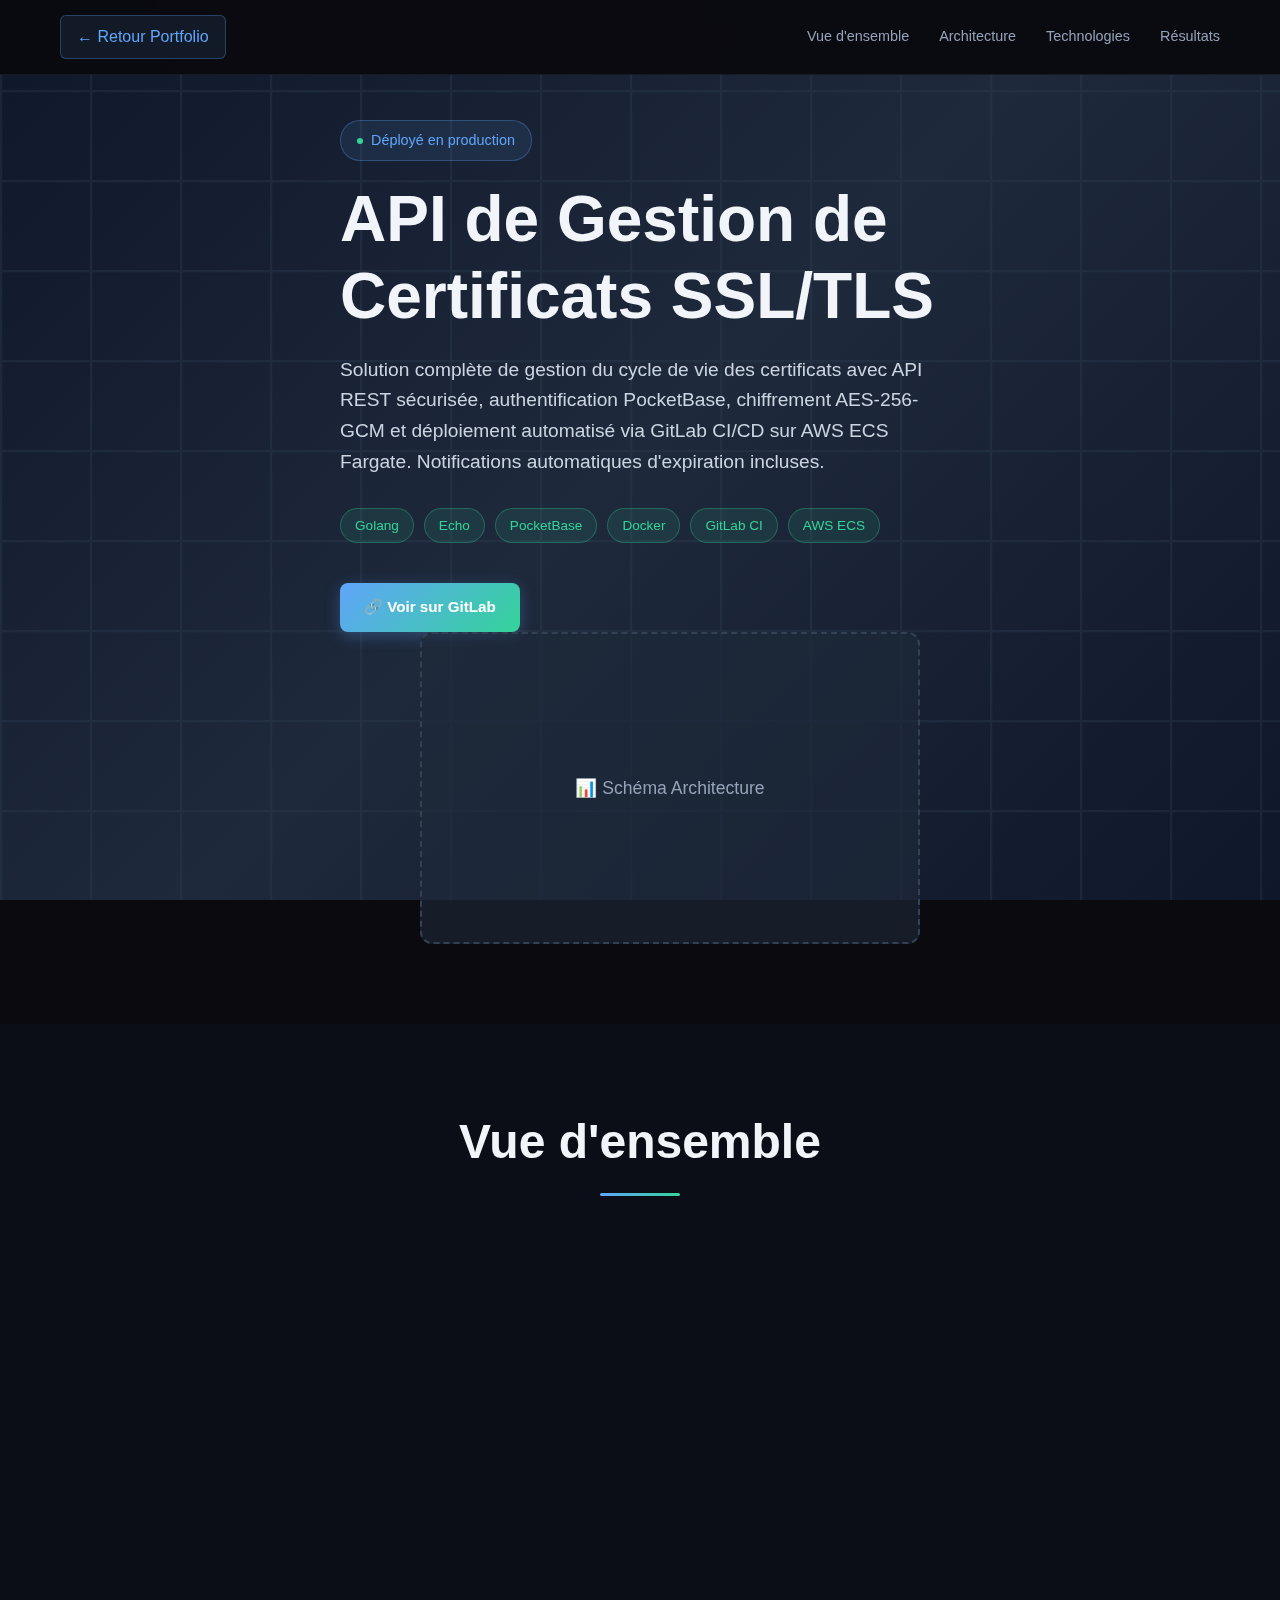
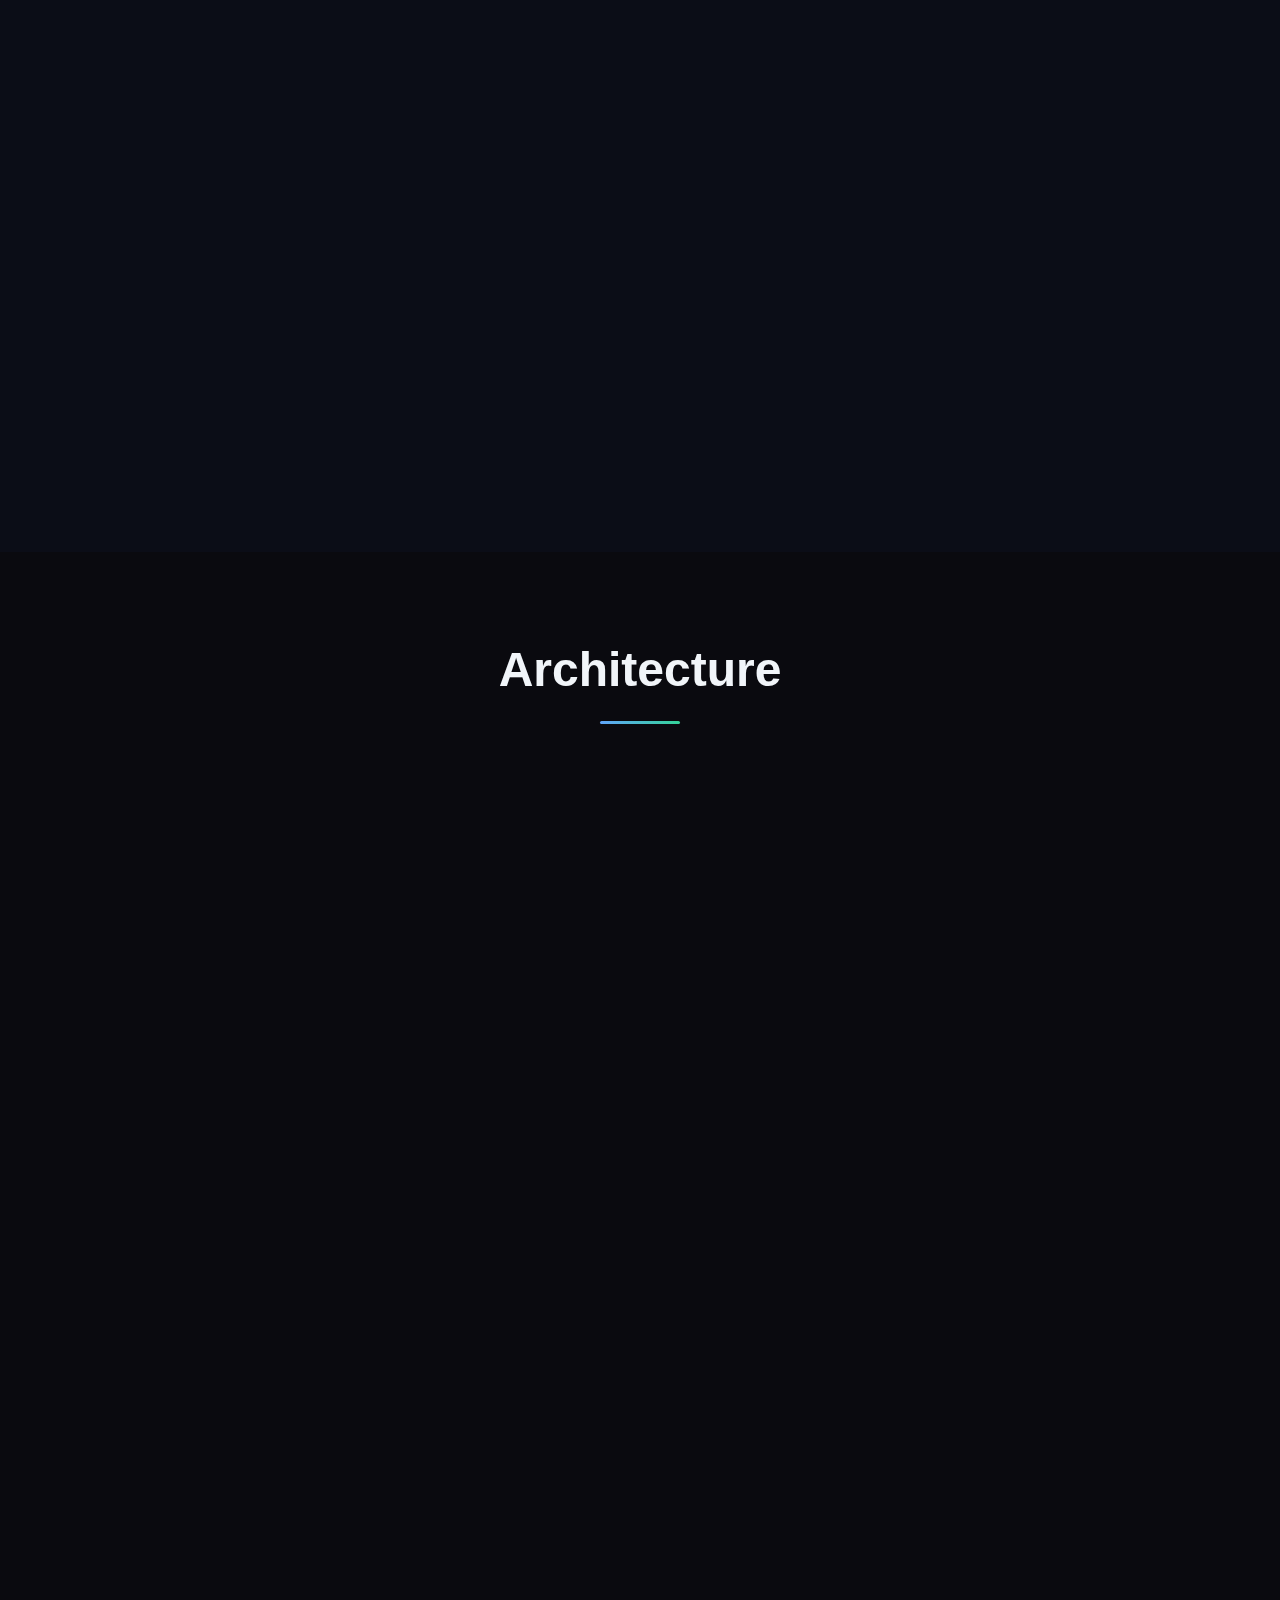
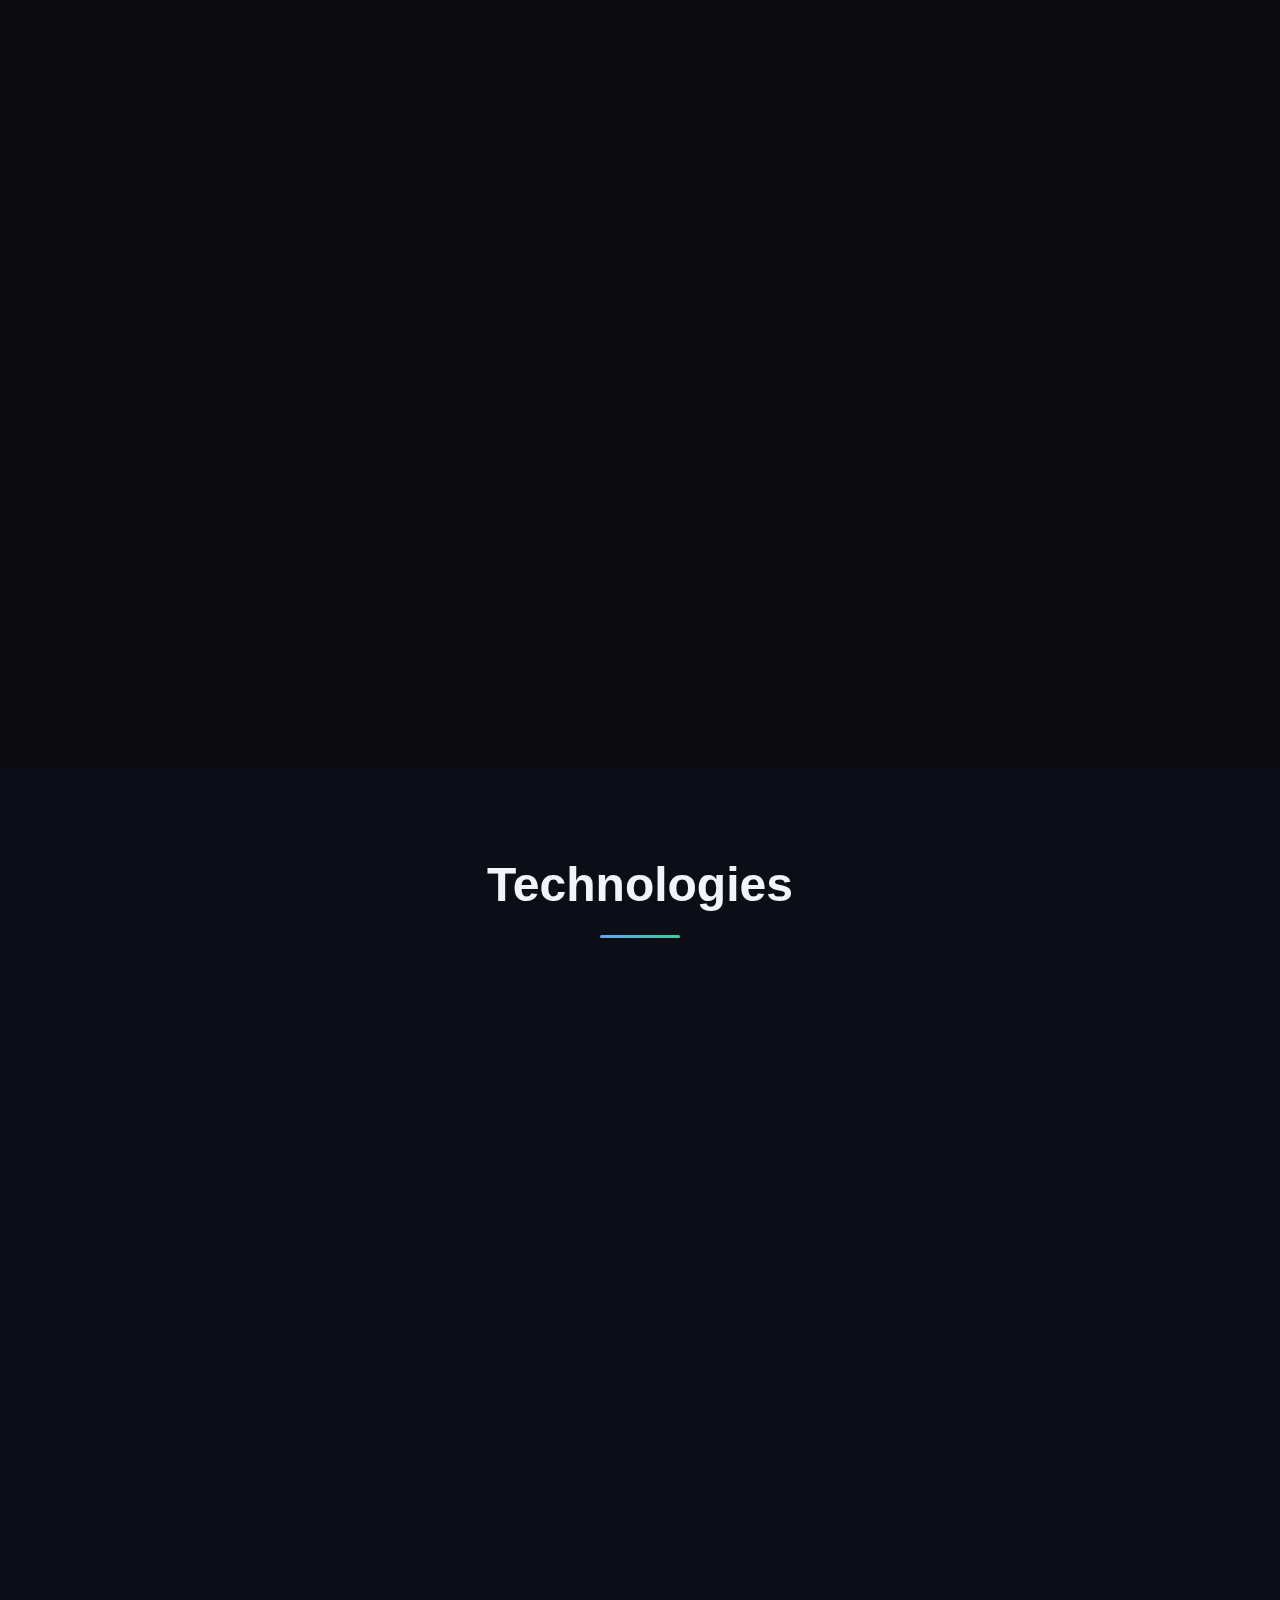
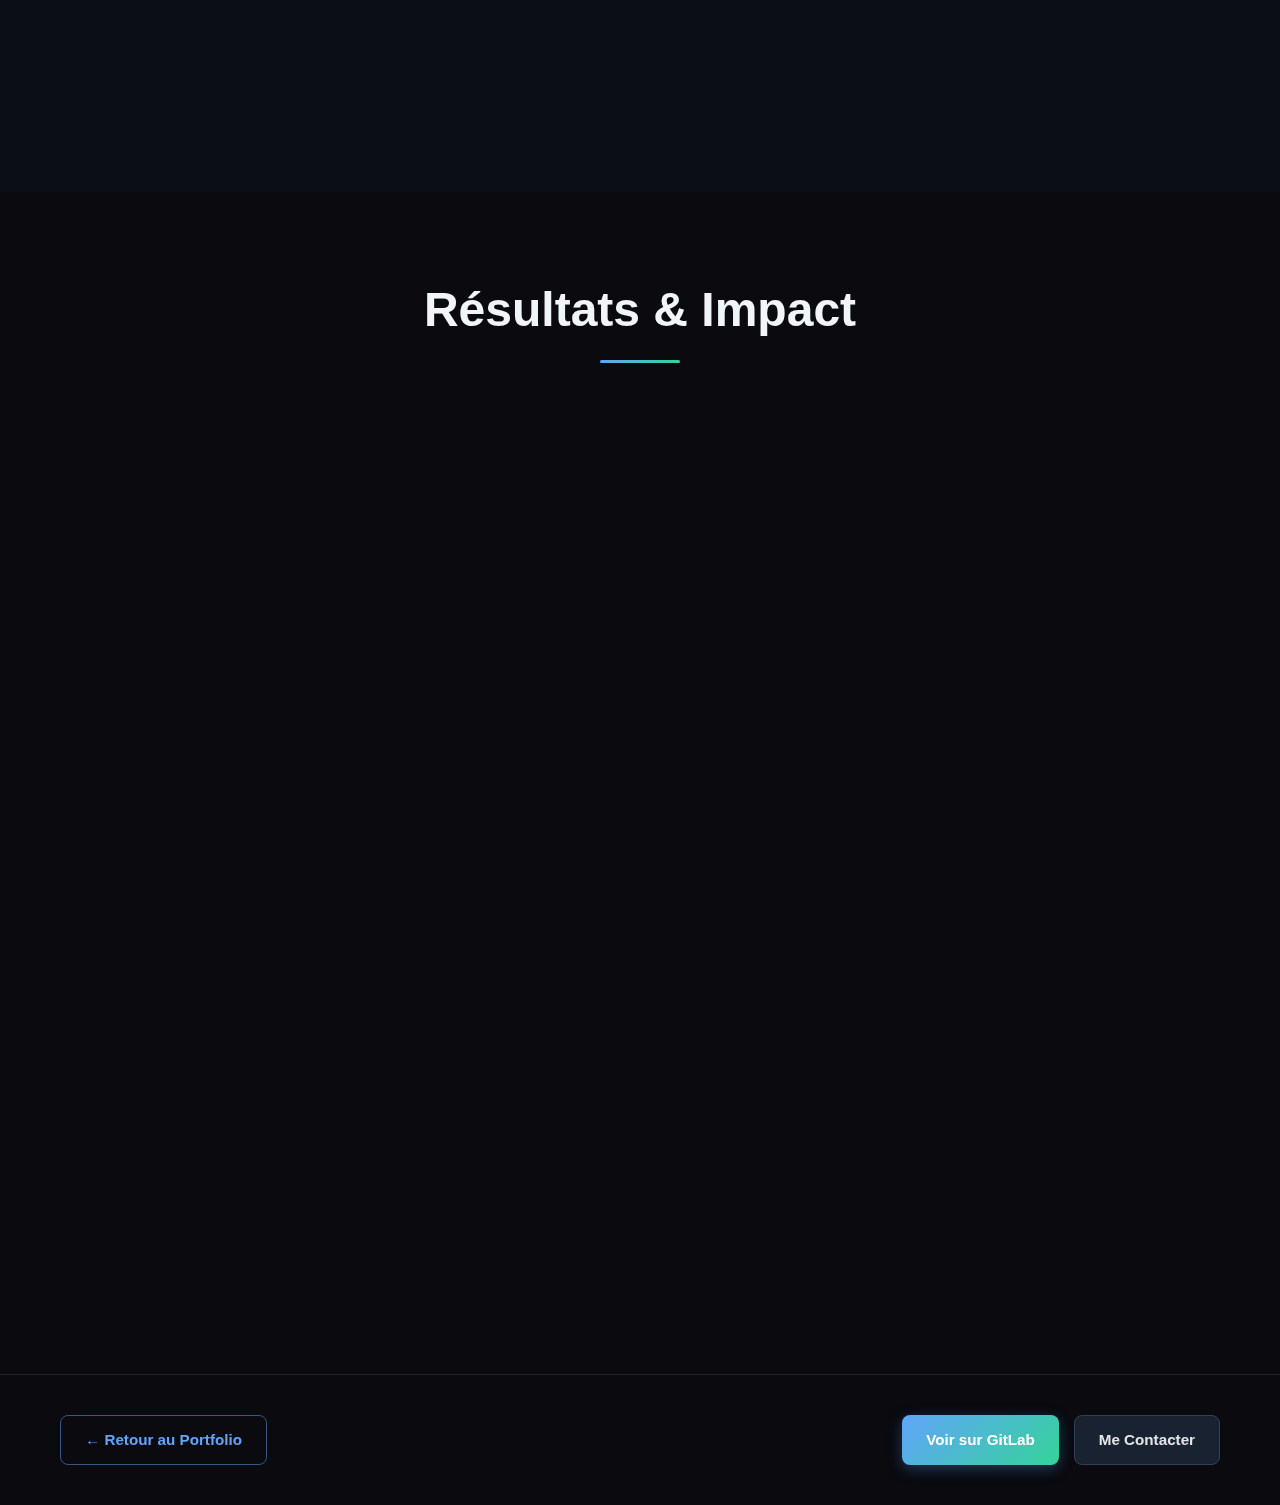
<file: projects/ssl-api.html>
<!DOCTYPE html>
<html lang="fr">
<head>
    <meta charset="UTF-8">
    <meta name="viewport" content="width=device-width, initial-scale=1.0">
    <title>API Certificats SSL/TLS - Alain Cheng DevOps Portfolio</title>
    <meta name="description" content="API REST complète de gestion de certificats SSL/TLS avec pipeline CI/CD et déploiement AWS ECS - Détails du projet par Alain Cheng, DevOps Engineer">
    <link rel="stylesheet" href="../style.css">
    <link rel="stylesheet" href="../css/project-detail.css">
</head>
<body>
    <div class="bg-animation"></div>
    <!-- Navigation Header -->
    <nav class="project-nav">
        <div class="container">
            <div class="nav-content">
                <a href="../index.html" class="back-btn">
                    ← Retour Portfolio
                </a>
                <div class="project-nav-links">
                    <a href="#overview" class="nav-link">Vue d'ensemble</a>
                    <a href="#architecture" class="nav-link">Architecture</a>
                    <a href="#technologies" class="nav-link">Technologies</a>
                    <a href="#results" class="nav-link">Résultats</a>
                </div>
            </div>
        </div>
    </nav>
    <!-- Hero Section Projet -->
    <section class="project-hero">
        <div class="container">
            <div class="project-hero-content">
                <div class="project-status-badge">
                    <span class="status-dot"></span>
                    Déployé en production
                </div>
                
                <h1 class="project-hero-title">API de Gestion de Certificats SSL/TLS</h1>
                
                <p class="project-hero-description">
                    Solution complète de gestion du cycle de vie des certificats avec API REST sécurisée, 
                    authentification PocketBase, chiffrement AES-256-GCM et déploiement automatisé via 
                    GitLab CI/CD sur AWS ECS Fargate. Notifications automatiques d'expiration incluses.
                </p>
                <div class="project-hero-tech">
                    <!-- Technologies principales -->
                    <span class="tech-badge">Golang</span>
                    <span class="tech-badge">Echo</span>
                    <span class="tech-badge">PocketBase</span>
                    <span class="tech-badge">Docker</span>
                    <span class="tech-badge">GitLab CI</span>
                    <span class="tech-badge">AWS ECS</span>
                </div>
                <div class="project-hero-actions">
                    <a href="https://gitlab.com/alain-jordan/golang-projet_detude" class="btn-primary" target="_blank">
                        🔗 Voir sur GitLab
                    </a>
                </div>
            </div>
            <div class="project-hero-visual">
                <div class="project-hero-image">
                    <!-- Placeholder pour image/diagramme principal -->
                    <div class="image-placeholder">
                        <span>📊 Schéma Architecture</span>
                    </div>
                </div>
            </div>
        </div>
    </section>
    <!-- Section Vue d'ensemble -->
    <section id="overview" class="project-section">
        <div class="container">
            <h2 class="section-title">Vue d'ensemble</h2>
            
            <div class="project-content-grid">
                <div class="content-main">
                    <div class="content-block">
                        <h3>Contexte</h3>
                        <div class="content-placeholder">
                            <p>Projet d'études M1 visant à développer une solution interne pour l'entreprise fictive "Solution Libre" qui nécessitait une API robuste pour gérer ses certificats SSL/TLS. L'objectif était de centraliser la gestion des certificats pour tous les services internes et externes de l'entreprise, en respectant les normes de sécurité RGPD et les bonnes pratiques de l'ANSSI.</p>
                        </div>
                    </div>
                    <div class="content-block">
                        <h3>Objectifs</h3>
                        <div class="content-placeholder">
                            <ul>
                                <li>Développer une API REST complète en Go pour la gestion de certificats</li>
                                <li>Implémenter un système d'authentification sécurisé avec PocketBase</li>
                                <li>Mettre en place une chaîne CI/CD automatisée avec GitLab</li>
                                <li>Déployer l'application sur AWS ECS Fargate</li>
                                <li>Assurer la conformité RGPD et la sécurité des données</li>
                                <li>Créer un système de notifications automatiques pour les expirations</li>
                            </ul>
                        </div>
                    </div>
                    <div class="content-block">
                        <h3>Défis Techniques</h3>
                        <div class="content-placeholder">
                            <ul>
                                <li>Intégration sécurisée entre GitLab Registry et AWS ECS</li>
                                <li>Gestion des secrets et variables d'environnement entre GitLab et AWS</li>
                                <li>Chiffrement AES-256-GCM des certificats avant stockage</li>
                                <li>Architecture microservices avec communication API sécurisée</li>
                                <li>Mise en place de tâches cron pour monitoring des expirations</li>
                            </ul>
                        </div>
                    </div>
                </div>
                <div class="content-sidebar">
                    <div class="info-card">
                        <h4>📅 Timeline</h4>
                        <div class="content-placeholder">
                            <p>Durée : 3 mois</p>
                            <p>Début : Septembre 2024</p>
                            <p>Fin : Novembre 2024</p>
                        </div>
                    </div>
                    <div class="info-card">
                        <h4>👥 Équipe</h4>
                        <div class="content-placeholder">
                            <p>Rôle : Développeur DevOps Full-Stack</p>
                            <p>Équipe : Projet individuel</p>
                        </div>
                    </div>
                </div>
            </div>
        </div>
    </section>
    <!-- Section Architecture -->
    <section id="architecture" class="project-section">
        <div class="container">
            <h2 class="section-title">Architecture</h2>
            
            <div class="architecture-content">
                <div class="content-block">
                    <h3>Architecture Générale</h3>
                    <div class="content-placeholder">
                        <p>Architecture microservices déployée sur AWS ECS Fargate avec deux conteneurs principaux :</p>
                        <ul>
                            <li><strong>API Echo (Golang)</strong> : Service principal exposant l'API REST</li>
                            <li><strong>PocketBase</strong> : Service d'authentification et base de données</li>
                        </ul>
                        <p>Communication sécurisée via réseau privé AWS avec Load Balancer pour exposition publique. Chaque service dispose de son propre Load Balancer pour un DNS stable.</p>
                        
                        <!-- Placeholder pour diagramme -->
                        <div class="diagram-placeholder">
                            <span>🏗️ Diagramme d'Architecture</span>
                        </div>
                    </div>
                </div>
                <div class="content-block">
                    <h3>Infrastructure</h3>
                    <div class="content-placeholder">
                        <ul>
                            <li><strong>AWS ECS Fargate</strong> : Orchestration des conteneurs serverless</li>
                            <li><strong>Application Load Balancer</strong> : Répartition de charge et DNS</li>
                            <li><strong>AWS Secrets Manager</strong> : Gestion sécurisée des tokens GitLab</li>
                            <li><strong>GitLab Container Registry</strong> : Stockage privé des images Docker</li>
                            <li><strong>Security Groups</strong> : Contrôle d'accès réseau granulaire</li>
                        </ul>
                    </div>
                </div>
                <div class="content-block">
                    <h3>Sécurité</h3>
                    <div class="content-placeholder">
                        <ul>
                            <li><strong>Chiffrement AES-256-GCM</strong> : Certificats chiffrés avant stockage</li>
                            <li><strong>Authentification JWT</strong> : Tokens sécurisés via PocketBase</li>
                            <li><strong>Variables d'environnement</strong> : Secrets gérés via AWS et GitLab</li>
                            <li><strong>HTTPS only</strong> : Communications chiffrées end-to-end</li>
                            <li><strong>Conformité RGPD</strong> : Respect des normes de protection des données</li>
                        </ul>
                    </div>
                </div>
            </div>
        </div>
    </section>
    <!-- Section Technologies -->
    <section id="technologies" class="project-section">
        <div class="container">
            <h2 class="section-title">Technologies</h2>
            
            <div class="tech-content">
                <div class="content-block">
                    <h3>Stack Technique</h3>
                    <div class="content-placeholder">
                        <div class="tech-categories">
                            <div class="tech-category">
                                <h4>Backend</h4>
                                <ul>
                                    <li><strong>Go (Golang)</strong> : Langage principal pour l'API</li>
                                    <li><strong>Echo Framework</strong> : Framework web haute performance</li>
                                    <li><strong>PocketBase</strong> : Base de données et authentification</li>
                                    <li><strong>Crypto/x509</strong> : Gestion native des certificats</li>
                                    <li><strong>Cron</strong> : Tâches planifiées pour monitoring</li>
                                </ul>
                            </div>
                            
                            <div class="tech-category">
                                <h4>Infrastructure</h4>
                                <ul>
                                    <li><strong>Docker</strong> : Conteneurisation des applications</li>
                                    <li><strong>AWS ECS Fargate</strong> : Orchestration serverless</li>
                                    <li><strong>AWS Load Balancer</strong> : Répartition de charge</li>
                                    <li><strong>AWS Secrets Manager</strong> : Gestion des secrets</li>
                                </ul>
                            </div>
                            
                            <div class="tech-category">
                                <h4>DevOps</h4>
                                <ul>
                                    <li><strong>GitLab CI/CD</strong> : Pipeline d'intégration continue</li>
                                    <li><strong>GitLab Registry</strong> : Registry privée Docker</li>
                                    <li><strong>AWS CLI</strong> : Déploiement automatisé</li>
                                    <li><strong>Python</strong> : Scripts d'automatisation CI/CD</li>
                                </ul>
                            </div>
                        </div>
                    </div>
                </div>
                <div class="content-block">
                    <h3>Justifications Techniques</h3>
                    <div class="content-placeholder">
                        <ul>
                            <li><strong>Go + Echo</strong> : Performance élevée et simplicité pour API REST</li>
                            <li><strong>PocketBase</strong> : Solution tout-en-un pour auth et DB, simple à déployer</li>
                            <li><strong>AWS ECS Fargate</strong> : Pas de gestion serveur, scaling automatique</li>
                            <li><strong>GitLab CI/CD</strong> : Intégration native avec registry et simplicité</li>
                            <li><strong>AES-256-GCM</strong> : Standard de chiffrement robuste pour les certificats</li>
                        </ul>
                    </div>
                </div>
            </div>
        </div>
    </section>
    <!-- Section Résultats -->
    <section id="results" class="project-section">
        <div class="container">
            <h2 class="section-title">Résultats & Impact</h2>
            
            <div class="results-content">
                <div class="content-block">
                    <h3>Fonctionnalités Livrées</h3>
                    <div class="content-placeholder">
                        <ul>
                            <li>API REST complète avec 20+ endpoints</li>
                            <li>Support certificats CA, serveur et client</li>
                            <li>Génération avec algorithmes RSA et ECDSA</li>
                            <li>Vérification, renouvellement et révocation</li>
                            <li>Notifications automatiques d'expiration</li>
                            <li>Interface d'administration complète</li>
                            <li>Déploiement automatisé via CI/CD</li>
                        </ul>
                    </div>
                </div>
                <div class="content-block">
                    <h3>Impact & Bénéfices</h3>
                    <div class="content-placeholder">
                        <ul>
                            <li><strong>Sécurité renforcée</strong> : Centralisation et chiffrement des certificats</li>
                            <li><strong>Automatisation</strong> : Réduction manuelle des tâches de gestion</li>
                            <li><strong>Conformité</strong> : Respect des normes RGPD et ANSSI</li>
                            <li><strong>Scalabilité</strong> : Architecture cloud-native évolutive</li>
                            <li><strong>Monitoring proactif</strong> : Prévention des expirations</li>
                        </ul>
                    </div>
                </div>
                <div class="content-block">
                    <h3>Apprentissages</h3>
                    <div class="content-placeholder">
                        <ul>
                            <li>Maîtrise de l'écosystème Go pour API REST haute performance</li>
                            <li>Intégration complexe GitLab CI/CD avec AWS ECS</li>
                            <li>Gestion sécurisée des secrets en environnement cloud</li>
                            <li>Architecture microservices et communication inter-services</li>
                            <li>Importance des tests et documentation dans un projet DevOps</li>
                        </ul>
                    </div>
                </div>
            </div>
        </div>
    </section>
    <!-- Footer actions -->
    <footer class="project-footer">
        <div class="container">
            <div class="footer-actions">
                <a href="../index.html" class="btn-outline">← Retour au Portfolio</a>
                <div class="project-links">
                    <a href="https://gitlab.com/alain-jordan/golang-projet_detude" class="btn-primary" target="_blank">
                        Voir sur GitLab
                    </a>
                    <a href="../index.html#contact" class="btn-secondary">
                        Me Contacter
                    </a>
                </div>
            </div>
        </div>
    </footer>
    <script src="../js/project-detail.js"></script>
</body>
</html>
</file>
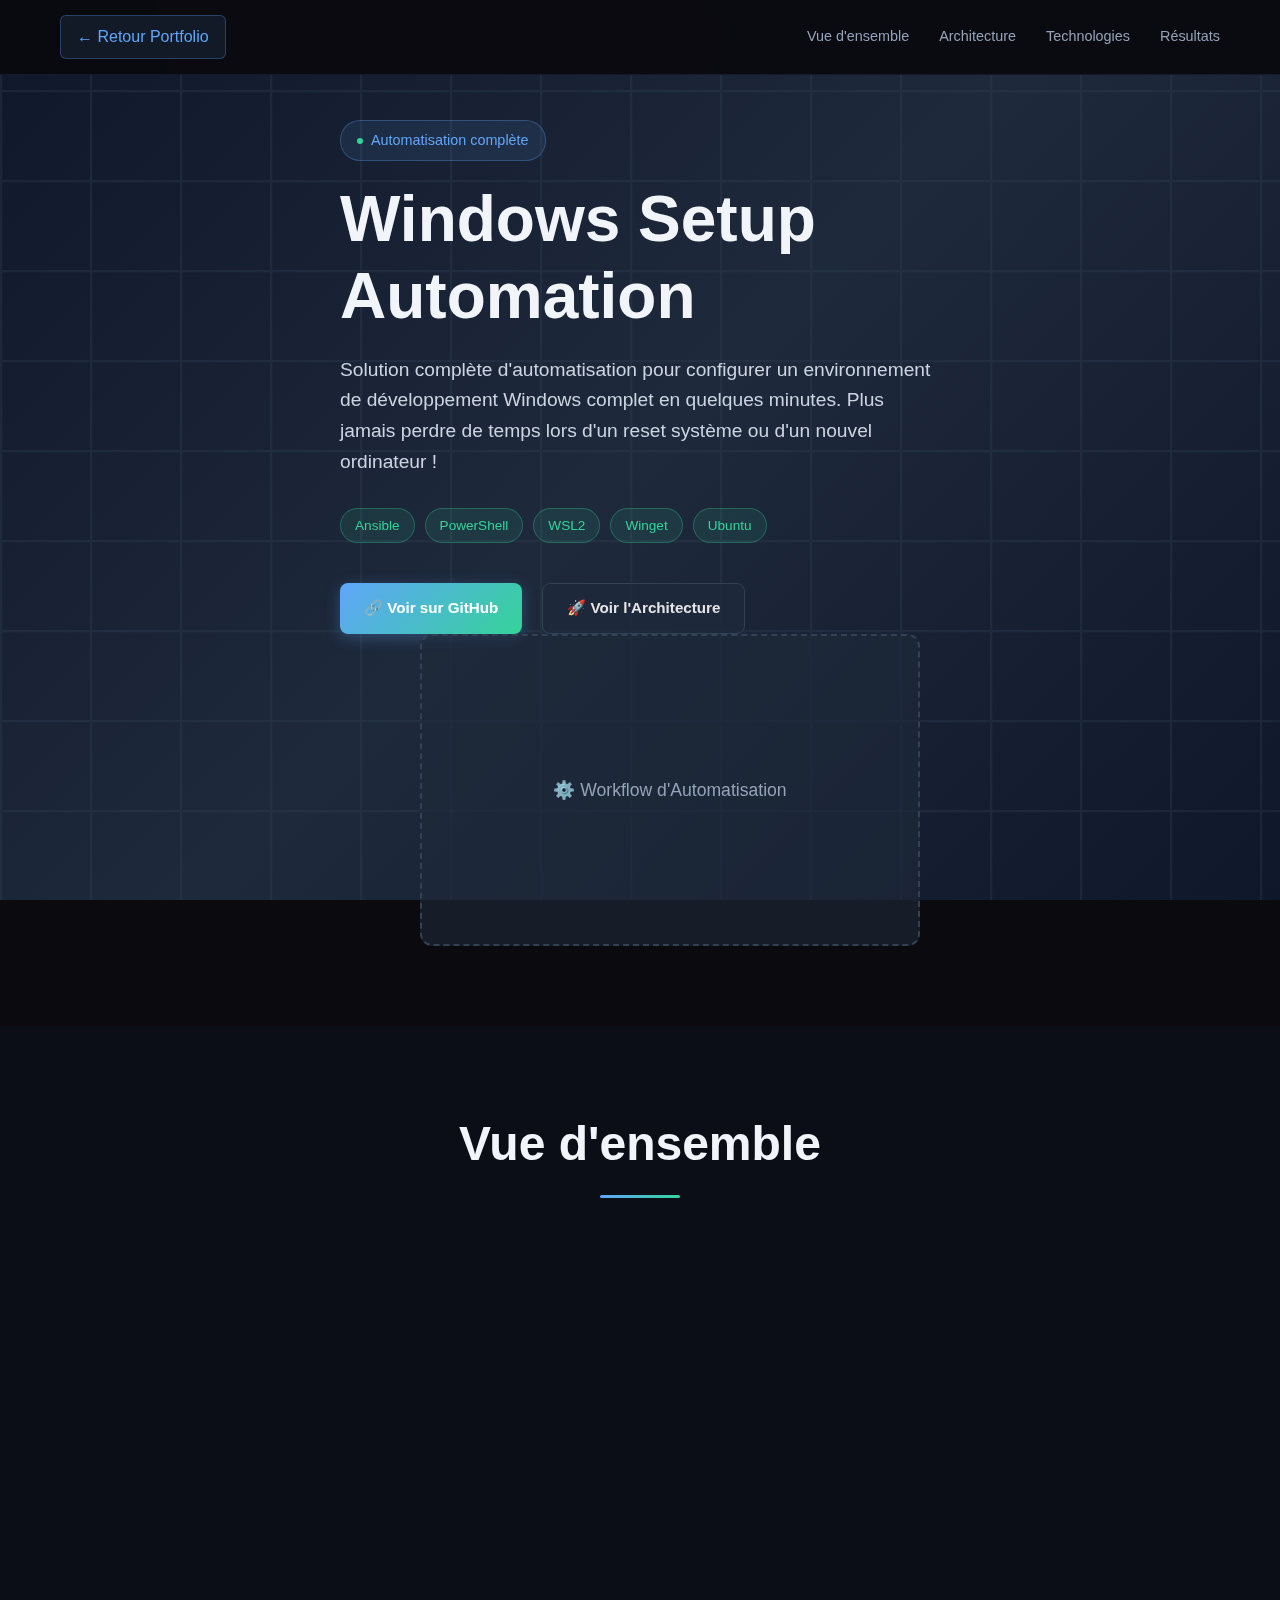
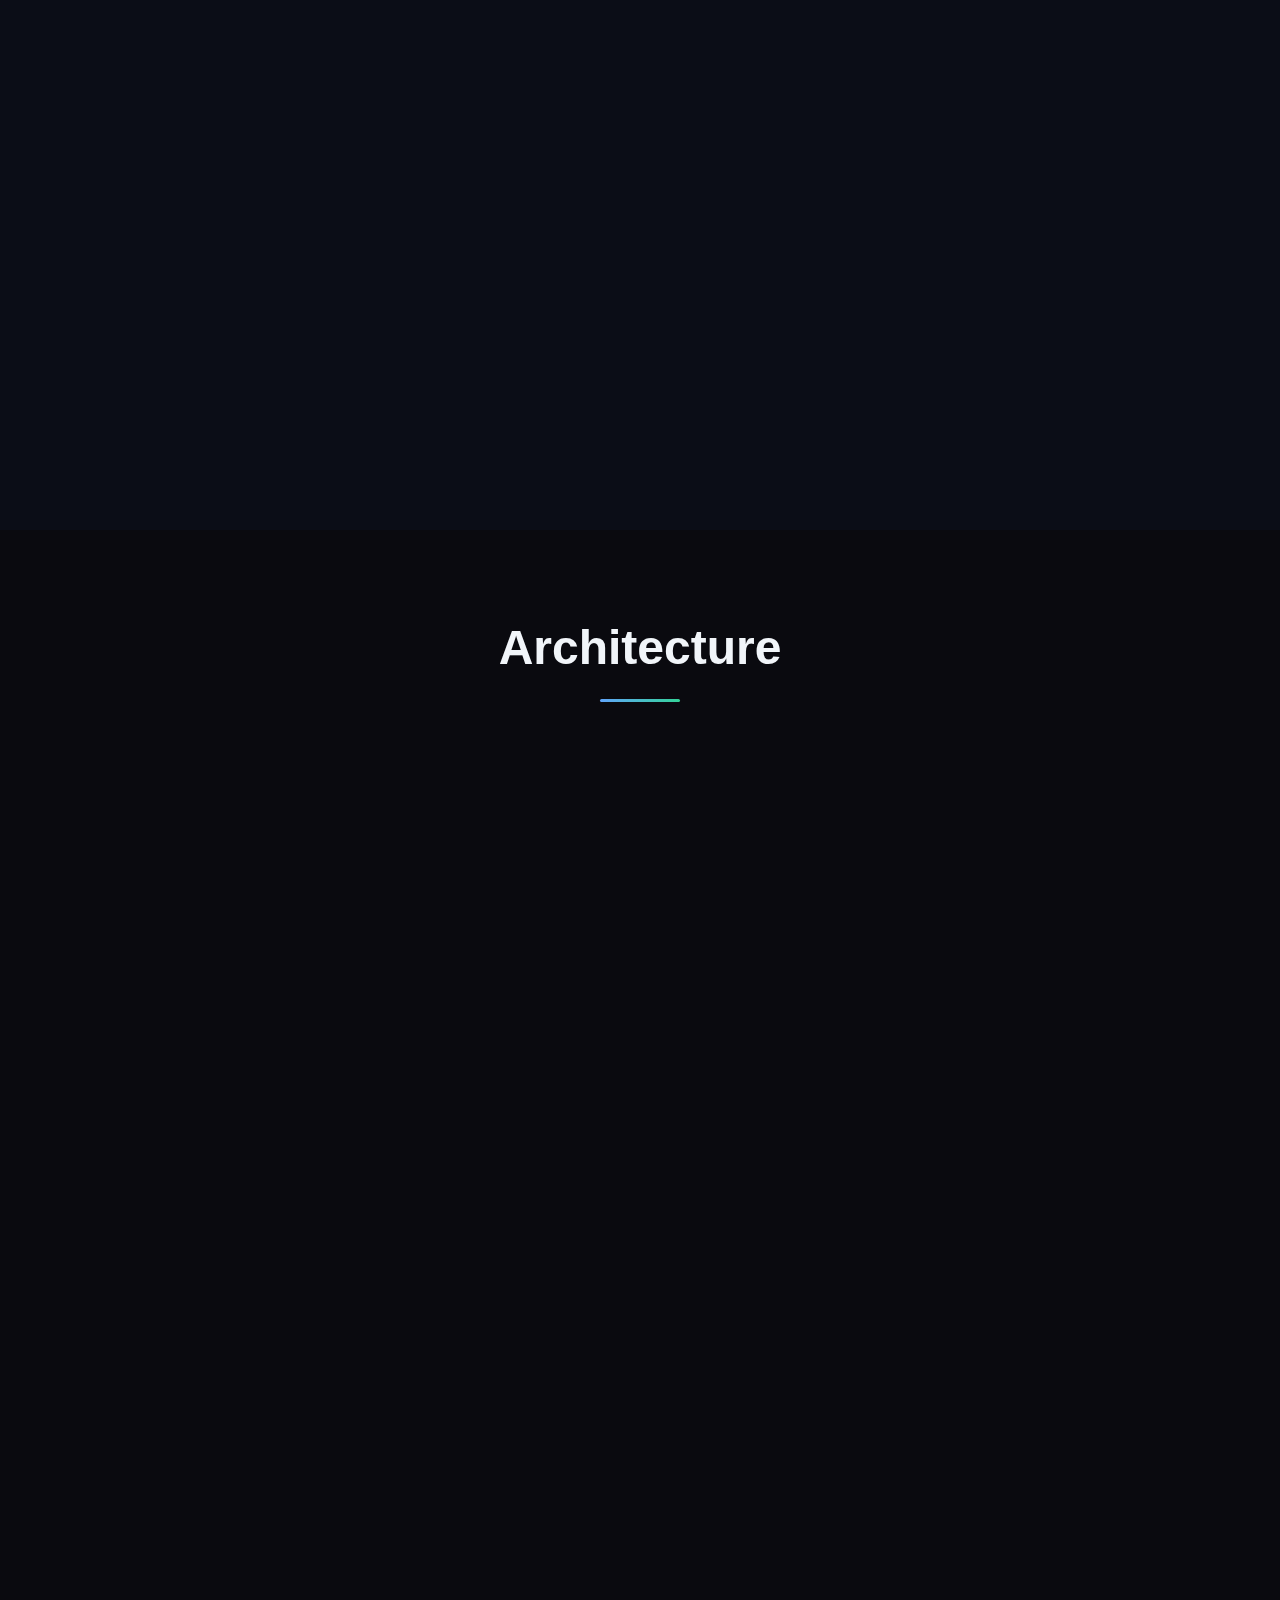
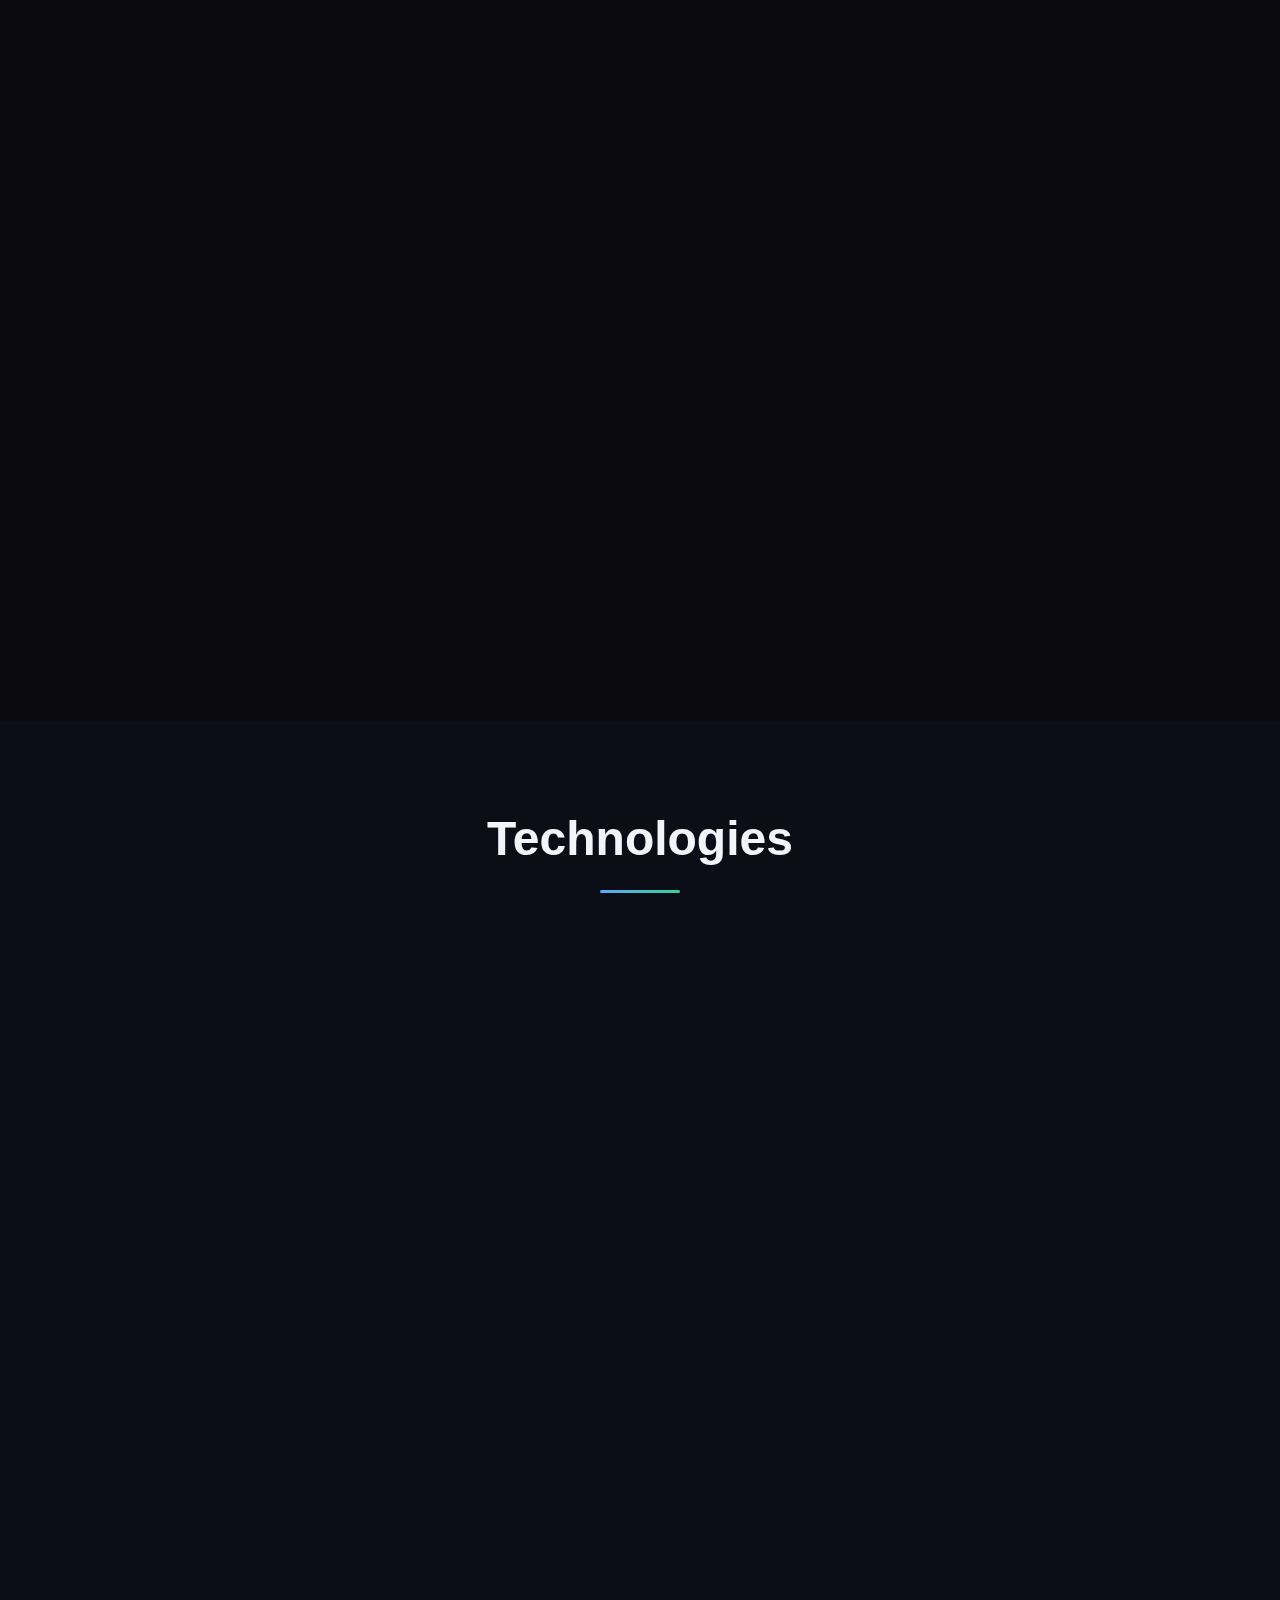
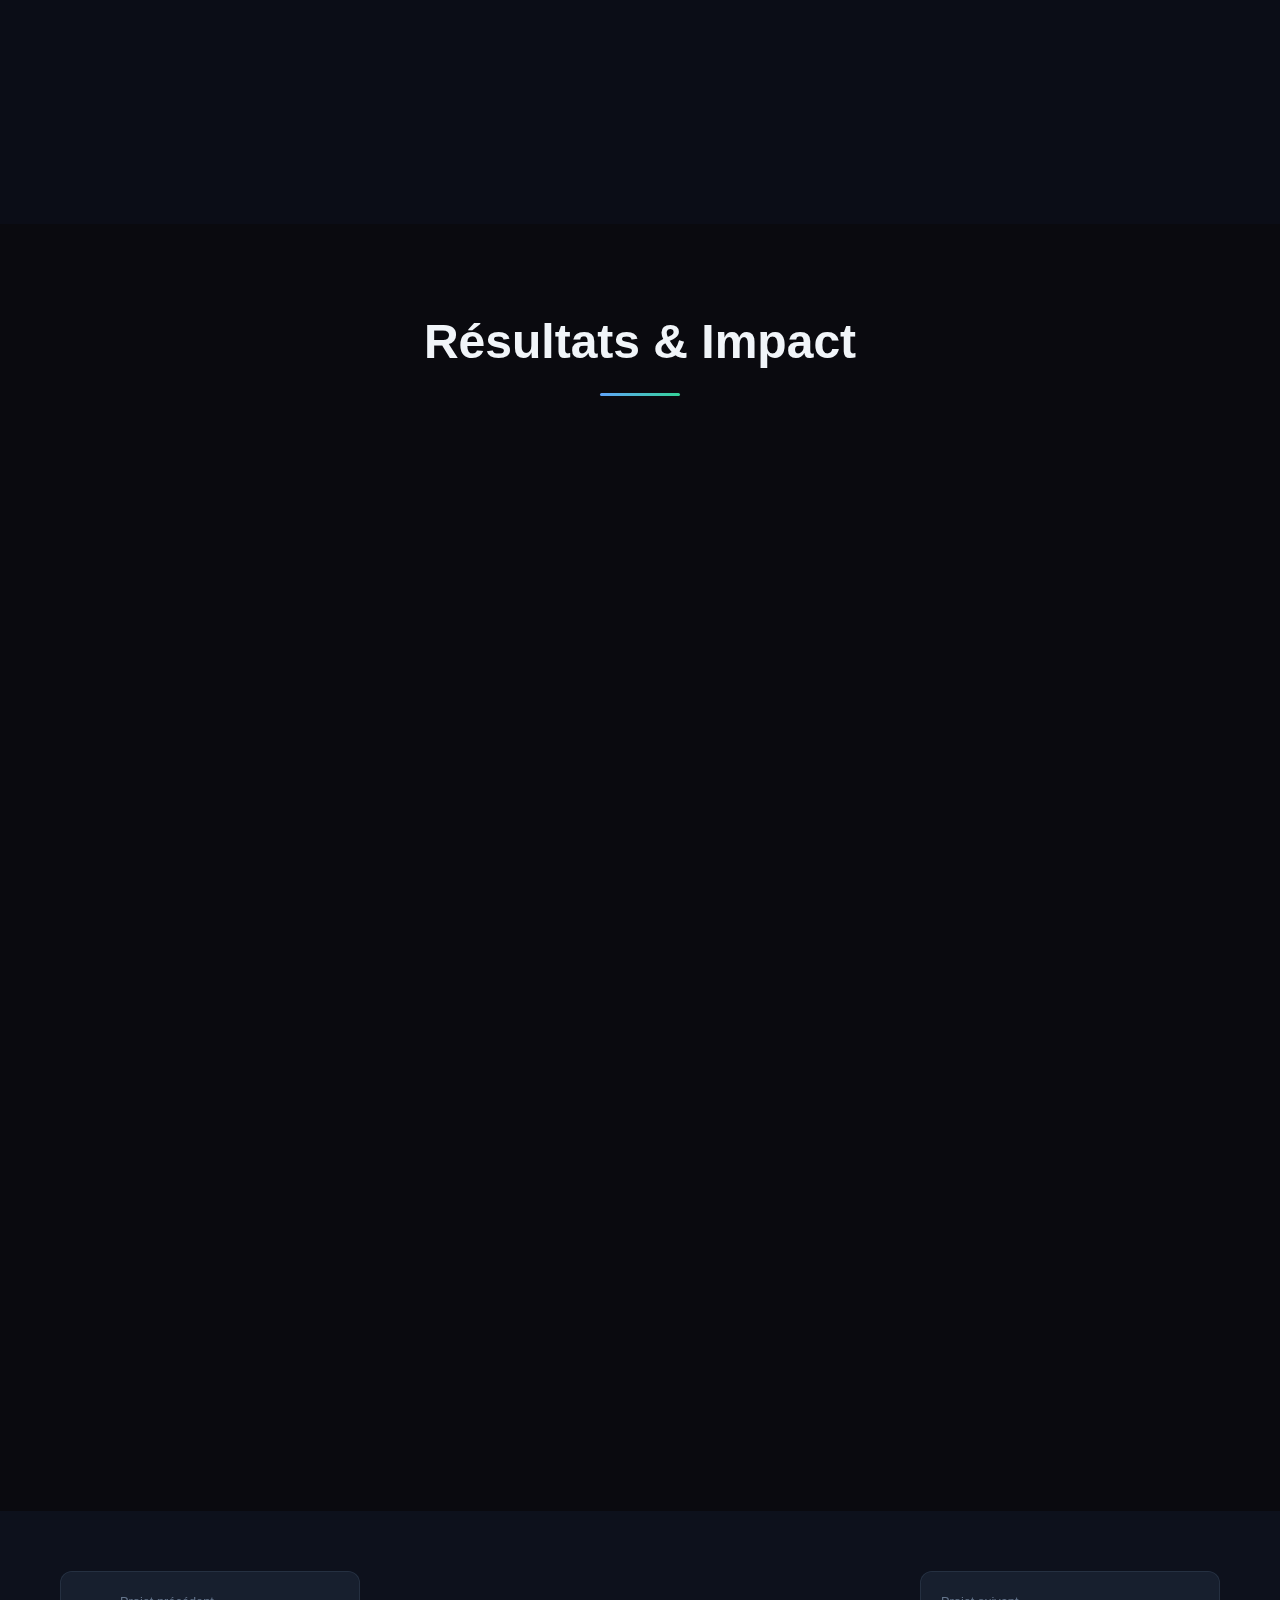
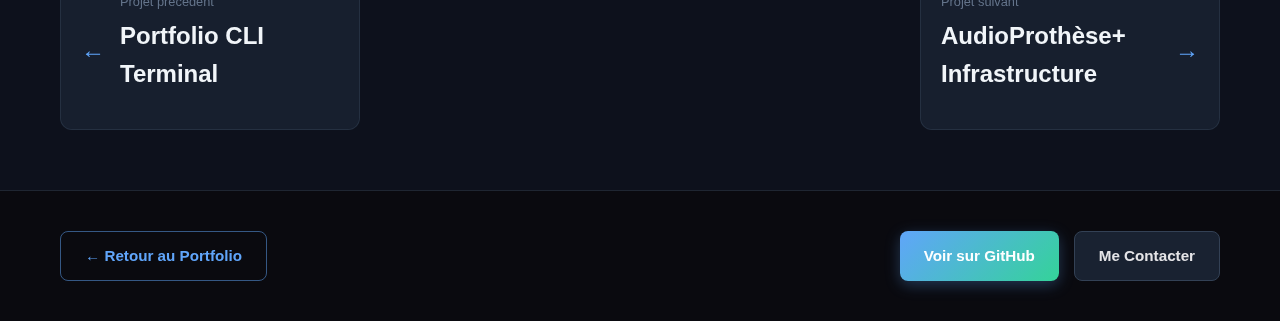
<file: projects/windows-setup.html>
<!DOCTYPE html>
<html lang="fr">
<head>
    <meta charset="UTF-8">
    <meta name="viewport" content="width=device-width, initial-scale=1.0">
    <title>Windows Setup Automation - Alain Cheng DevOps Portfolio</title>
    <meta name="description" content="Automatisation complète de l'installation d'un environnement Windows avec PowerShell et Ansible - Projet par Alain Cheng, DevOps Engineer">
    <link rel="stylesheet" href="../style.css">
    <link rel="stylesheet" href="../css/project-detail.css">
</head>
<body>
    <div class="bg-animation"></div>

    <!-- Navigation Header -->
    <nav class="project-nav">
        <div class="container">
            <div class="nav-content">
                <a href="../index.html" class="back-btn">
                    ← Retour Portfolio
                </a>
                <div class="project-nav-links">
                    <a href="#overview" class="nav-link">Vue d'ensemble</a>
                    <a href="#architecture" class="nav-link">Architecture</a>
                    <a href="#technologies" class="nav-link">Technologies</a>
                    <a href="#results" class="nav-link">Résultats</a>
                </div>
            </div>
        </div>
    </nav>

    <!-- Hero Section Projet -->
    <section class="project-hero">
        <div class="container">
            <div class="project-hero-content">
                <div class="project-status-badge">
                    <span class="status-dot"></span>
                    Automatisation complète
                </div>
                
                <h1 class="project-hero-title">Windows Setup Automation</h1>
                
                <p class="project-hero-description">
                    Solution complète d'automatisation pour configurer un environnement de développement Windows complet en quelques minutes. Plus jamais perdre de temps lors d'un reset système ou d'un nouvel ordinateur !
                </p>

                <div class="project-hero-tech">
                    <span class="tech-badge">Ansible</span>
                    <span class="tech-badge">PowerShell</span>
                    <span class="tech-badge">WSL2</span>
                    <span class="tech-badge">Winget</span>
                    <span class="tech-badge">Ubuntu</span>
                </div>

                <div class="project-hero-actions">
                    <a href="https://github.com/cheng-alain/windows_setup" class="btn-primary" target="_blank">
                        🔗 Voir sur GitHub
                    </a>
                    <a href="#architecture" class="btn-secondary">
                        🚀 Voir l'Architecture
                    </a>
                </div>
            </div>

            <div class="project-hero-visual">
                <div class="project-hero-image">
                    <div class="image-placeholder">
                        <span>⚙️ Workflow d'Automatisation</span>
                    </div>
                </div>
            </div>
        </div>
    </section>

    <!-- Section Vue d'ensemble -->
    <section id="overview" class="project-section">
        <div class="container">
            <h2 class="section-title">Vue d'ensemble</h2>
            
            <div class="project-content-grid">
                <div class="content-main">
                    <div class="content-block">
                        <h3>Contexte</h3>
                        <div class="content-text">
                            <p>Chaque reset de Windows ou achat d'un nouvel ordinateur représentait plusieurs heures de configuration manuelle fastidieuse : téléchargement d'applications, installation des outils de développement, configuration de WSL2, setup des environnements Docker et Kubernetes...</p>
                            <p>Cette perte de temps récurrente m'a motivé à créer une solution d'automatisation complète basée sur l'Infrastructure as Code pour résoudre définitivement ce problème.</p>
                        </div>
                    </div>

                    <div class="content-block">
                        <h3>Objectifs</h3>
                        <div class="content-text">
                            <ul>
                                <li>🚀 <strong>Automatisation totale</strong> : De zéro à environnement DevOps complet en moins de 30 minutes</li>
                                <li>🔧 <strong>Reproductibilité</strong> : Configuration identique sur n'importe quelle machine Windows</li>
                                <li>📦 <strong>Modularité</strong> : Rôles Ansible indépendants pour chaque composant</li>
                                <li>⚡ <strong>Efficacité</strong> : Bootstrap rapide puis configuration fine automatisée</li>
                                <li>🔄 <strong>Évolutivité</strong> : Facilité d'ajout de nouveaux outils ou configurations</li>
                            </ul>
                        </div>
                    </div>

                    <div class="content-block">
                        <h3>Défis Techniques</h3>
                        <div class="content-text">
                            <ul>
                                <li><strong>Hybridation Windows/Linux</strong> : Orchestrer PowerShell et Ansible entre Windows et WSL2</li>
                                <li><strong>Gestion des redémarrages</strong> : WSL2 nécessite un redémarrage système pour activation</li>
                                <li><strong>Versions dynamiques</strong> : Récupération automatique des dernières versions via APIs officielles</li>
                                <li><strong>Configuration Docker WSL2</strong> : Optimisation pour l'environnement containerisé</li>
                                <li><strong>Permissions et sécurité</strong> : Gestion des élévations de privilèges nécessaires</li>
                            </ul>
                        </div>
                    </div>
                </div>

                <div class="content-sidebar">
                    <div class="info-card">
                        <h4>📅 Timeline</h4>
                        <div class="content-text">
                            <p>Durée : 2 semaines</p>
                            <p>Développement : Mars 2024</p>
                            <p>Statut : Production active</p>
                        </div>
                    </div>

                    <div class="info-card">
                        <h4>👥 Projet</h4>
                        <div class="content-text">
                            <p>Type : Projet personnel</p>
                            <p>Rôle : DevOps Engineer</p>
                            <p>Contexte : Automatisation workflow</p>
                        </div>
                    </div>

                    <div class="info-card">
                        <h4>📊 Impact</h4>
                        <div class="content-text">
                            <p>⏱️ Temps économisé : 4h → 30min</p>
                            <p>🔄 Reproductibilité : 100%</p>
                            <p>⚡ Gain efficacité : 87%</p>
                        </div>
                    </div>
                </div>
            </div>
        </div>
    </section>

    <!-- Section Architecture -->
    <section id="architecture" class="project-section">
        <div class="container">
            <h2 class="section-title">Architecture</h2>
            
            <div class="architecture-content">
                <div class="content-block">
                    <h3>Architecture en 2 Phases</h3>
                    <div class="content-text">
                        <p><strong>Phase 1 - Bootstrap PowerShell</strong> : Installation rapide des composants de base Windows avec des privilèges élevés. Activation WSL2, installation applications essentielles via winget, préparation de l'environnement Linux.</p>
                        
                        <p><strong>Phase 2 - Configuration Ansible</strong> : Une fois WSL2 opérationnel, déploiement des rôles Ansible modulaires pour configurer finement l'environnement de développement dans l'écosystème Linux.</p>
                        
                        <div class="diagram-placeholder">
                            <span>🏗️ Flux d'Automatisation Windows → WSL2 → Stack DevOps</span>
                        </div>
                    </div>
                </div>

                <div class="content-block">
                    <h3>Infrastructure & Composants</h3>
                    <div class="content-text">
                        <p><strong>Couche Windows</strong> : PowerShell avec winget pour l'installation native des applications (Docker Desktop, VSCode, Git, navigateurs). Activation des fonctionnalités WSL2 et virtualisation.</p>
                        
                        <p><strong>Couche WSL2/Ubuntu</strong> : Distribution Ubuntu 24.04 LTS avec stack complète DevOps orchestrée par Ansible. Chaque rôle gère un composant spécifique avec ses dépendances.</p>
                        
                        <p><strong>Intégration hybride</strong> : Configuration Docker optimisée pour WSL2, variables d'environnement partagées, intégration VSCode Remote-WSL pour un workflow transparent.</p>
                    </div>
                </div>

                <div class="content-block">
                    <h3>Sécurité & Bonnes Pratiques</h3>
                    <div class="content-text">
                        <ul>
                            <li><strong>Élévation de privilèges contrôlée</strong> : Vérifications Administrator uniquement quand nécessaire</li>
                            <li><strong>Sources officielles</strong> : Téléchargements exclusivement depuis repositories officiels</li>
                            <li><strong>Vérifications d'intégrité</strong> : Validation des installations et configurations</li>
                            <li><strong>Isolation des environnements</strong> : Séparation claire Windows/WSL2 pour la sécurité</li>
                            <li><strong>Gestion des erreurs</strong> : Rollback et nettoyage automatique en cas d'échec</li>
                        </ul>
                    </div>
                </div>
            </div>
        </div>
    </section>

    <!-- Section Technologies -->
    <section id="technologies" class="project-section">
        <div class="container">
            <h2 class="section-title">Technologies</h2>
            
            <div class="tech-content">
                <div class="content-block">
                    <h3>Stack Technique Complète</h3>
                    <div class="content-text">
                        <div class="tech-categories">
                            <div class="tech-category">
                                <h4>🖥️ Orchestration Windows</h4>
                                <ul>
                                    <li><strong>PowerShell 7+</strong> : Scripts d'automatisation et gestion privilèges</li>
                                    <li><strong>Winget</strong> : Gestionnaire de paquets Microsoft pour applications</li>
                                    <li><strong>WSL2</strong> : Sous-système Linux pour environnement hybride</li>
                                    <li><strong>DISM</strong> : Activation fonctionnalités Windows (virtualisation)</li>
                                </ul>
                            </div>
                            
                            <div class="tech-category">
                                <h4>🐧 Automatisation Linux</h4>
                                <ul>
                                    <li><strong>Ansible</strong> : Configuration management avec rôles modulaires</li>
                                    <li><strong>Ubuntu 24.04 LTS</strong> : Distribution Linux stable et supportée</li>
                                    <li><strong>APT</strong> : Gestion paquets système Linux</li>
                                    <li><strong>Systemd</strong> : Gestion services et daemons</li>
                                </ul>
                            </div>
                            
                            <div class="tech-category">
                                <h4>⚙️ Stack DevOps Installée</h4>
                                <ul>
                                    <li><strong>Docker + Compose</strong> : Containerisation avec config WSL2 optimisée</li>
                                    <li><strong>Kubernetes</strong> : kubectl + Helm dernières versions</li>
                                    <li><strong>Go 1.21+</strong> : Environnement complet avec outils développement</li>
                                    <li><strong>OpenLens</strong> : Interface graphique Kubernetes</li>
                                    <li><strong>VSCode</strong> : Extensions DevOps pré-configurées</li>
                                </ul>
                            </div>
                        </div>
                    </div>
                </div>

                <div class="content-block">
                    <h3>Justifications Techniques</h3>
                    <div class="content-text">
                        <p><strong>Approche hybride PowerShell + Ansible</strong> : PowerShell excelle pour Windows natif mais Ansible apporte sa puissance de configuration management pour Linux. Cette combinaison offre le meilleur des deux mondes.</p>
                        
                        <p><strong>Rôles Ansible modulaires</strong> : Chaque composant (Docker, Go, Kubernetes) est un rôle indépendant avec ses defaults, handlers et tasks. Facilite la maintenance et permet la réutilisation.</p>
                        
                        <p><strong>APIs officielles pour versions</strong> : Récupération dynamique des dernières versions stables via GitHub API et endpoints officiels. Garantit des installations toujours à jour.</p>
                        
                        <p><strong>WSL2 over VM</strong> : Intégration native Windows, performances supérieures, partage filesystem transparent. Parfait pour un environnement de développement hybride.</p>
                    </div>
                </div>
            </div>
        </div>
    </section>

    <!-- Section Résultats -->
    <section id="results" class="project-section">
        <div class="container">
            <h2 class="section-title">Résultats & Impact</h2>
            
            <div class="results-content">
                <div class="content-block">
                    <h3>Métriques de Performance</h3>
                    <div class="content-text">
                        <div class="metrics-grid">
                            <div class="metric-card">
                                <div class="metric-value">30min</div>
                                <div class="metric-label">Temps setup complet</div>
                            </div>
                            <div class="metric-card">
                                <div class="metric-value">6 rôles</div>
                                <div class="metric-label">Composants automatisés</div>
                            </div>
                            <div class="metric-card">
                                <div class="metric-value">87%</div>
                                <div class="metric-label">Gain d'efficacité</div>
                            </div>
                            <div class="metric-card">
                                <div class="metric-value">15+</div>
                                <div class="metric-label">Applications installées</div>
                            </div>
                            <div class="metric-card">
                                <div class="metric-value">100%</div>
                                <div class="metric-label">Reproductibilité</div>
                            </div>
                            <div class="metric-card">
                                <div class="metric-value">0</div>
                                <div class="metric-label">Intervention manuelle</div>
                            </div>
                        </div>
                    </div>
                </div>

                <div class="content-block">
                    <h3>Impact & Bénéfices</h3>
                    <div class="content-text">
                        <p><strong>Productivité développeur</strong> : Passage de 4 heures de configuration manuelle à 30 minutes d'automatisation. Le temps économisé peut être investi dans des tâches à valeur ajoutée.</p>
                        
                        <p><strong>Standardisation</strong> : Environnement de développement identique et reproductible sur toutes les machines. Élimination des problèmes "ça marche sur ma machine".</p>
                        
                        <p><strong>Onboarding équipe</strong> : Nouveau développeur opérationnel immédiatement avec un environnement pré-configuré aux standards de l'équipe.</p>
                        
                        <p><strong>Évolutivité</strong> : Ajout facile de nouveaux outils via création de nouveaux rôles Ansible. Architecture modulaire qui s'adapte aux besoins futurs.</p>
                    </div>
                </div>

                <div class="content-block">
                    <h3>Apprentissages Clés</h3>
                    <div class="content-text">
                        <ul>
                            <li><strong>Automatisation hybride</strong> : Orchestration efficace entre écosystèmes Windows et Linux pour maximiser les forces de chaque plateforme</li>
                            <li><strong>Infrastructure as Code</strong> : Application des principes IaC au poste de travail développeur pour garantir reproductibilité et versioning</li>
                            <li><strong>APIs et récupération dynamique</strong> : Intégration d'APIs officielles pour maintenir automatiquement les versions à jour</li>
                            <li><strong>Architecture modulaire</strong> : Conception de rôles Ansible réutilisables et maintenables pour faciliter l'évolution</li>
                            <li><strong>Gestion d'états complexes</strong> : Orchestration de redémarrages système et gestion de dépendances inter-composants</li>
                        </ul>
                    </div>
                </div>
            </div>
        </div>
    </section>

    <!-- Navigation entre projets -->
    <section class="project-navigation">
        <div class="container">
            <div class="project-nav-arrows">
                <a href="portfolio-cli.html" class="nav-arrow prev-project">
                    <span class="arrow">←</span>
                    <div class="project-info">
                        <span class="nav-label">Projet précédent</span>
                        <span class="project-title">Portfolio CLI Terminal</span>
                    </div>
                </a>
                
                <a href="audioprothese-plus.html" class="nav-arrow next-project">
                    <div class="project-info">
                        <span class="nav-label">Projet suivant</span>
                        <span class="project-title">AudioProthèse+ Infrastructure</span>
                    </div>
                    <span class="arrow">→</span>
                </a>
            </div>
        </div>
    </section>

    <!-- Footer actions -->
    <footer class="project-footer">
        <div class="container">
            <div class="footer-actions">
                <a href="../index.html" class="btn-outline">← Retour au Portfolio</a>
                <div class="project-links">
                    <a href="https://github.com/cheng-alain/windows_setup" class="btn-primary" target="_blank">
                        Voir sur GitHub
                    </a>
                    <a href="../index.html#contact" class="btn-secondary">
                        Me Contacter
                    </a>
                </div>
            </div>
        </div>
    </footer>

    <script src="../js/project-detail.js"></script>
</body>
</html>
</file>
<file: style.css>
* {
    margin: 0;
    padding: 0;
    box-sizing: border-box;
}

body {
    font-family: 'Inter', -apple-system, BlinkMacSystemFont, 'Segoe UI', sans-serif;
    line-height: 1.6;
    color: #e4e4e7;
    background: #0a0a0f;
    overflow-x: hidden;
}

html {
    scroll-behavior: smooth;
}

/* Background */
.bg-animation {
    position: fixed;
    top: 0;
    left: 0;
    width: 100%;
    height: 100%;
    z-index: -1;
    background: linear-gradient(135deg, #0f172a 0%, #1e293b 50%, #0f172a 100%);
}

.bg-animation::before {
    content: '';
    position: absolute;
    top: 0;
    left: 0;
    width: 100%;
    height: 100%;
    background: url('data:image/svg+xml,<svg xmlns="http://www.w3.org/2000/svg" viewBox="0 0 100 100"><defs><pattern id="grid" width="10" height="10" patternUnits="userSpaceOnUse"><path d="M 10 0 L 0 0 0 10" fill="none" stroke="%23334155" stroke-width="0.5" opacity="0.3"/></pattern></defs><rect width="100" height="100" fill="url(%23grid)"/></svg>');
}

.container {
    max-width: 1200px;
    margin: 0 auto;
    padding: 0 20px;
}

/* Loading */
.loading-overlay {
    position: fixed;
    top: 0;
    left: 0;
    width: 100%;
    height: 100%;
    background: #0a0a0f;
    display: flex;
    align-items: center;
    justify-content: center;
    z-index: 9999;
    transition: opacity 0.5s ease;
}

.loading-overlay.hidden {
    opacity: 0;
    pointer-events: none;
}

.loader {
    width: 50px;
    height: 50px;
    border: 3px solid rgba(52, 211, 153, 0.1);
    border-top: 3px solid #34d399;
    border-radius: 50%;
    animation: spin 1s linear infinite;
}

@keyframes spin {
    0% { transform: rotate(0deg); }
    100% { transform: rotate(360deg); }
}

/* Hero Section */
.hero {
    min-height: 100vh;
    display: flex;
    align-items: center;
    justify-content: center;
    text-align: center;
}

.hero h1 {
    font-size: clamp(3rem, 8vw, 6rem);
    font-weight: 800;
    margin-bottom: 1rem;
    background: linear-gradient(135deg, #60a5fa, #34d399, #a78bfa);
    background-size: 300% 300%;
    -webkit-background-clip: text;
    -webkit-text-fill-color: transparent;
    background-clip: text;
    animation: gradientShift 8s ease infinite;
}

@keyframes gradientShift {
    0% { background-position: 0% 50%; }
    50% { background-position: 100% 50%; }
    100% { background-position: 0% 50%; }
}

.hero .subtitle {
    font-size: clamp(1.2rem, 3vw, 2rem);
    color: #94a3b8;
    margin-bottom: 2rem;
    font-weight: 300;
}

.hero .description {
    font-size: 1.1rem;
    color: #cbd5e1;
    max-width: 600px;
    margin: 0 auto 3rem;
    line-height: 1.8;
}

.cta-button {
    display: inline-flex;
    align-items: center;
    gap: 10px;
    background: linear-gradient(135deg, #60a5fa, #34d399);
    color: white;
    padding: 15px 30px;
    border-radius: 50px;
    text-decoration: none;
    font-weight: 600;
    transition: all 0.3s ease;
    box-shadow: 0 10px 30px rgba(96, 165, 250, 0.3);
}

.cta-button:hover {
    transform: translateY(-3px);
    box-shadow: 0 15px 40px rgba(96, 165, 250, 0.4);
}

/* Navigation */
.nav-dots {
    position: fixed;
    right: 30px;
    top: 50%;
    transform: translateY(-50%);
    z-index: 100;
    display: flex;
    flex-direction: column;
    gap: 15px;
}

.nav-dot {
    width: 12px;
    height: 12px;
    border-radius: 50%;
    background: rgba(148, 163, 184, 0.3);
    cursor: pointer;
    transition: all 0.3s ease;
    position: relative;
}

.nav-dot.active,
.nav-dot:hover {
    background: #34d399;
    transform: scale(1.2);
}

.nav-dot::after {
    content: attr(data-label);
    position: absolute;
    right: 25px;
    top: 50%;
    transform: translateY(-50%);
    background: rgba(30, 41, 59, 0.9);
    color: #e4e4e7;
    padding: 5px 10px;
    border-radius: 6px;
    font-size: 0.8rem;
    opacity: 0;
    pointer-events: none;
    transition: opacity 0.3s ease;
    white-space: nowrap;
    border: 1px solid #334155;
}

.nav-dot:hover::after {
    opacity: 1;
}

/* Sections */
.section {
    padding: 80px 0;
}

.section-title {
    font-size: clamp(2.5rem, 5vw, 4rem);
    color: #f1f5f9;
    margin-bottom: 3rem;
    text-align: center;
    position: relative;
}

.section-title::after {
    content: '';
    position: absolute;
    bottom: -15px;
    left: 50%;
    transform: translateX(-50%);
    width: 100px;
    height: 4px;
    background: linear-gradient(135deg, #60a5fa, #34d399);
    border-radius: 2px;
}

/* Projects */
.projects-grid {
    display: grid;
    grid-template-columns: repeat(auto-fit, minmax(350px, 1fr));
    gap: 30px;
    margin-top: 60px;
}

.project-card {
    background: rgba(30, 41, 59, 0.6);
    backdrop-filter: blur(20px);
    border: 1px solid #334155;
    border-radius: 12px;
    padding: 30px;
    transition: all 0.4s cubic-bezier(0.4, 0, 0.2, 1);
    position: relative;
    overflow: hidden;
    cursor: pointer;
    opacity: 0;
    transform: translateY(50px);
    height: 500px;
    display: flex;
    flex-direction: column;
}

.project-card.animate {
    opacity: 1;
    transform: translateY(0);
}

.project-card:hover {
    transform: translateY(-5px) scale(1.02);
    border-color: #60a5fa;
    box-shadow: 0 10px 30px rgba(96, 165, 250, 0.1);
}

.project-card::before {
    content: '';
    position: absolute;
    top: 0;
    left: 0;
    right: 0;
    height: 3px;
    background: linear-gradient(90deg, #60a5fa, #34d399);
}

.project-status {
    display: inline-flex;
    align-items: center;
    gap: 8px;
    background: rgba(96, 165, 250, 0.1);
    color: #60a5fa;
    padding: 6px 12px;
    border-radius: 15px;
    font-size: 0.8rem;
    border: 1px solid rgba(96, 165, 250, 0.2);
    margin-bottom: 15px;
}

.status-dot {
    width: 6px;
    height: 6px;
    border-radius: 50%;
    background: #34d399;
    animation: pulse 2s infinite;
}

@keyframes pulse {
    0% { box-shadow: 0 0 0 0 rgba(52, 211, 153, 0.7); }
    70% { box-shadow: 0 0 0 10px rgba(52, 211, 153, 0); }
    100% { box-shadow: 0 0 0 0 rgba(52, 211, 153, 0); }
}

.project-title {
    font-size: 1.5rem;
    color: #f1f5f9;
    margin-bottom: 15px;
    font-weight: 700;
}

.project-description {
    color: #94a3b8;
    margin-bottom: 25px;
    line-height: 1.7;
    font-size: 0.95rem;
    flex-grow: 1;
    overflow: hidden;
    display: -webkit-box;
    /* Standard property first for better compatibility */
    line-clamp: 4;
    /* Webkit fallback for older browsers */
    -webkit-line-clamp: 4;
    -webkit-box-orient: vertical;
    text-overflow: ellipsis;
}

.tech-stack {
    display: flex;
    flex-wrap: wrap;
    gap: 8px;
    margin-bottom: 20px;
    margin-top: auto;
}

.tech-tag {
    background: rgba(52, 211, 153, 0.1);
    color: #34d399;
    padding: 4px 12px;
    border-radius: 20px;
    font-size: 0.85rem;
    border: 1px solid rgba(52, 211, 153, 0.3);
}

.project-links {
    display: flex;
    gap: 15px;
}

.project-link {
    color: #60a5fa;
    text-decoration: none;
    font-size: 0.85rem;
    display: flex;
    align-items: center;
    gap: 5px;
    transition: all 0.3s ease;
}

.project-link:hover {
    color: #34d399;
}

/* Contact */
.contact-section {
    text-align: center;
    padding: 100px 0;
}

.contact-text {
    color: #94a3b8;
    font-size: 1.2rem;
    margin-bottom: 40px;
}

.contact-links {
    display: flex;
    justify-content: center;
    gap: 40px;
    flex-wrap: wrap;
}

.contact-link {
    color: #60a5fa;
    text-decoration: none;
    font-size: 1rem;
    padding: 15px 25px;
    border: 1px solid rgba(96, 165, 250, 0.3);
    border-radius: 8px;
    background: rgba(96, 165, 250, 0.05);
    transition: all 0.3s ease;
    display: flex;
    align-items: center;
    gap: 8px;
}

.contact-link:hover {
    background: rgba(96, 165, 250, 0.1);
    border-color: #60a5fa;
    transform: translateY(-2px);
}

.contact-icon {
    font-size: 1.2rem;
}

/* Animations */
.fade-in {
    opacity: 0;
    transform: translateY(30px);
    transition: all 0.6s ease;
}

.fade-in.animate {
    opacity: 1;
    transform: translateY(0);
}

/* Scrollbar */
::-webkit-scrollbar { width: 8px; }
::-webkit-scrollbar-track { background: #1e293b; }
::-webkit-scrollbar-thumb { background: #34d399; border-radius: 4px; }
::-webkit-scrollbar-thumb:hover { background: #60a5fa; }

/* Responsive */
@media (max-width: 768px) {
    .projects-grid {
        grid-template-columns: 1fr;
        gap: 30px;
    }
    
    .nav-dots { display: none; }
    
    .project-card {
        height: auto;
        min-height: 400px;
    }
    
    .contact-links {
        flex-direction: column;
        gap: 20px;
    }
    
    .contact-link {
        font-size: 0.9rem;
        padding: 12px 20px;
    }
}
</file>
<file: css/project-detail.css>
/* CSS pour les pages de détail projet */
/* À sauvegarder dans css/project-detail.css */

/* Navigation projet */
.project-nav {
    position: fixed;
    top: 0;
    left: 0;
    right: 0;
    background: rgba(10, 10, 15, 0.95);
    backdrop-filter: blur(20px);
    border-bottom: 1px solid rgba(51, 65, 85, 0.3);
    z-index: 1000;
    padding: 15px 0;
}

.nav-content {
    display: flex;
    justify-content: space-between;
    align-items: center;
}

.back-btn {
    color: #60a5fa;
    text-decoration: none;
    display: flex;
    align-items: center;
    gap: 8px;
    font-weight: 500;
    transition: all 0.3s ease;
    padding: 8px 16px;
    border-radius: 6px;
    background: rgba(96, 165, 250, 0.1);
    border: 1px solid rgba(96, 165, 250, 0.3);
}

.back-btn:hover {
    color: #34d399;
    border-color: #34d399;
    background: rgba(52, 211, 153, 0.1);
}

.project-nav-links {
    display: flex;
    gap: 30px;
}

.nav-link {
    color: #94a3b8;
    text-decoration: none;
    font-size: 0.9rem;
    transition: color 0.3s ease;
    position: relative;
}

.nav-link:hover,
.nav-link.active {
    color: #34d399;
}

.nav-link.active::after {
    content: '';
    position: absolute;
    bottom: -8px;
    left: 0;
    right: 0;
    height: 2px;
    background: linear-gradient(90deg, #60a5fa, #34d399);
    border-radius: 1px;
}

/* Hero Section Projet */
.project-hero {
    padding: 120px 0 80px;
    min-height: 80vh;
    display: flex;
    align-items: center;
}

.project-hero-content {
    flex: 1;
    max-width: 600px;
}

.project-status-badge {
    display: inline-flex;
    align-items: center;
    gap: 8px;
    background: rgba(96, 165, 250, 0.1);
    color: #60a5fa;
    padding: 8px 16px;
    border-radius: 20px;
    font-size: 0.9rem;
    border: 1px solid rgba(96, 165, 250, 0.3);
    margin-bottom: 20px;
}

.project-hero-title {
    font-size: clamp(2.5rem, 6vw, 4rem);
    font-weight: 800;
    color: #f1f5f9;
    margin-bottom: 20px;
    line-height: 1.2;
}

.project-hero-description {
    font-size: 1.2rem;
    color: #cbd5e1;
    line-height: 1.6;
    margin-bottom: 30px;
}

.project-hero-tech {
    display: flex;
    flex-wrap: wrap;
    gap: 10px;
    margin-bottom: 40px;
}

.tech-badge {
    background: rgba(52, 211, 153, 0.1);
    color: #34d399;
    padding: 6px 14px;
    border-radius: 20px;
    font-size: 0.85rem;
    border: 1px solid rgba(52, 211, 153, 0.3);
    font-weight: 500;
}

.project-hero-actions {
    display: flex;
    gap: 20px;
    flex-wrap: wrap;
}

.btn-primary, .btn-secondary, .btn-outline {
    display: inline-flex;
    align-items: center;
    gap: 8px;
    padding: 12px 24px;
    border-radius: 8px;
    text-decoration: none;
    font-weight: 600;
    font-size: 0.95rem;
    transition: all 0.3s ease;
}

.btn-primary {
    background: linear-gradient(135deg, #60a5fa, #34d399);
    color: white;
    box-shadow: 0 4px 15px rgba(96, 165, 250, 0.3);
}

.btn-primary:hover {
    transform: translateY(-2px);
    box-shadow: 0 6px 20px rgba(96, 165, 250, 0.4);
}

.btn-secondary {
    background: rgba(30, 41, 59, 0.8);
    color: #e4e4e7;
    border: 1px solid #334155;
}

.btn-secondary:hover {
    background: rgba(30, 41, 59, 1);
    border-color: #60a5fa;
}

.btn-outline {
    background: transparent;
    color: #60a5fa;
    border: 1px solid rgba(96, 165, 250, 0.5);
}

.btn-outline:hover {
    background: rgba(96, 165, 250, 0.1);
    border-color: #60a5fa;
}

.project-hero-visual {
    flex: 1;
    display: flex;
    justify-content: center;
    align-items: center;
    padding-left: 60px;
}

.project-hero-image {
    width: 100%;
    max-width: 500px;
}

.image-placeholder, .diagram-placeholder {
    width: 100%;
    aspect-ratio: 16/10;
    background: rgba(30, 41, 59, 0.6);
    border: 2px dashed #334155;
    border-radius: 12px;
    display: flex;
    align-items: center;
    justify-content: center;
    color: #94a3b8;
    font-size: 1.1rem;
    font-weight: 500;
    transition: all 0.3s ease;
}

.image-placeholder:hover, .diagram-placeholder:hover {
    border-color: #60a5fa;
    background: rgba(96, 165, 250, 0.05);
}

/* Sections de contenu */
.project-section {
    padding: 80px 0;
}

.project-section:nth-child(even) {
    background: rgba(15, 23, 42, 0.3);
}

.section-title {
    font-size: clamp(2rem, 4vw, 3rem);
    color: #f1f5f9;
    margin-bottom: 50px;
    text-align: center;
    position: relative;
}

.section-title::after {
    content: '';
    position: absolute;
    bottom: -15px;
    left: 50%;
    transform: translateX(-50%);
    width: 80px;
    height: 3px;
    background: linear-gradient(90deg, #60a5fa, #34d399);
    border-radius: 2px;
}

/* Grille de contenu */
.project-content-grid {
    display: grid;
    grid-template-columns: 1fr 300px;
    gap: 60px;
    align-items: start;
}

.content-main {
    display: flex;
    flex-direction: column;
    gap: 40px;
}

.content-sidebar {
    display: flex;
    flex-direction: column;
    gap: 30px;
}

.content-block {
    background: rgba(30, 41, 59, 0.4);
    border: 1px solid rgba(51, 65, 85, 0.5);
    border-radius: 12px;
    padding: 30px;
    backdrop-filter: blur(10px);
}

.content-block h3 {
    color: #f1f5f9;
    font-size: 1.4rem;
    margin-bottom: 20px;
    font-weight: 600;
}

.content-block h4 {
    color: #cbd5e1;
    font-size: 1.1rem;
    margin-bottom: 15px;
    font-weight: 600;
}

.content-placeholder {
    color: #94a3b8;
    line-height: 1.7;
}

.placeholder-text {
    color: #64748b;
    font-style: italic;
    background: rgba(51, 65, 85, 0.3);
    padding: 15px;
    border-radius: 6px;
    border-left: 3px solid #60a5fa;
    margin-bottom: 15px;
}

.info-card {
    background: rgba(30, 41, 59, 0.6);
    border: 1px solid rgba(51, 65, 85, 0.5);
    border-radius: 8px;
    padding: 20px;
}

.info-card h4 {
    color: #34d399;
    font-size: 1rem;
    margin-bottom: 15px;
    display: flex;
    align-items: center;
    gap: 8px;
}

/* Sections spéciales */
.architecture-content, .tech-content, .results-content {
    display: flex;
    flex-direction: column;
    gap: 40px;
}

.tech-categories {
    display: grid;
    grid-template-columns: repeat(auto-fit, minmax(250px, 1fr));
    gap: 30px;
    margin-top: 20px;
}

.tech-category {
    background: rgba(51, 65, 85, 0.3);
    border: 1px solid rgba(96, 165, 250, 0.2);
    border-radius: 8px;
    padding: 20px;
}

.tech-category h4 {
    color: #60a5fa;
    margin-bottom: 10px;
}

.metrics-grid {
    display: grid;
    grid-template-columns: repeat(auto-fit, minmax(200px, 1fr));
    gap: 20px;
    margin-top: 20px;
}

.metric-card {
    background: rgba(52, 211, 153, 0.1);
    border: 1px solid rgba(52, 211, 153, 0.3);
    border-radius: 8px;
    padding: 20px;
    text-align: center;
}

.metric-value {
    font-size: 2rem;
    font-weight: 700;
    color: #34d399;
    margin-bottom: 5px;
}

.metric-label {
    color: #94a3b8;
    font-size: 0.9rem;
}

/* Navigation entre projets */
.project-navigation {
    padding: 60px 0;
    background: rgba(15, 23, 42, 0.5);
}

.project-nav-arrows {
    display: flex;
    justify-content: space-between;
    align-items: center;
}

.nav-arrow {
    display: flex;
    align-items: center;
    gap: 15px;
    color: #94a3b8;
    text-decoration: none;
    transition: all 0.3s ease;
    padding: 20px;
    border-radius: 12px;
    background: rgba(30, 41, 59, 0.6);
    border: 1px solid rgba(51, 65, 85, 0.5);
    max-width: 300px;
}

.nav-arrow:hover {
    color: #34d399;
    border-color: #34d399;
    transform: translateY(-3px);
}

.arrow {
    font-size: 1.5rem;
    color: #60a5fa;
}

.project-info {
    display: flex;
    flex-direction: column;
}

.nav-label {
    font-size: 0.8rem;
    color: #64748b;
    margin-bottom: 4px;
}

.project-title {
    font-weight: 600;
    color: #f1f5f9;
}

/* Footer */
.project-footer {
    padding: 40px 0;
    border-top: 1px solid rgba(51, 65, 85, 0.5);
    background: rgba(10, 10, 15, 0.8);
}

.footer-actions {
    display: flex;
    justify-content: space-between;
    align-items: center;
}

.project-links {
    display: flex;
    gap: 15px;
}

/* Responsive */
@media (max-width: 1024px) {
    .project-hero-visual {
        padding-left: 30px;
    }
    
    .project-content-grid {
        grid-template-columns: 1fr;
        gap: 40px;
    }
}

@media (max-width: 768px) {
    .project-nav-links {
        display: none;
    }
    
    .project-hero {
        flex-direction: column;
        text-align: center;
        padding: 100px 0 60px;
    }
    
    .project-hero-visual {
        padding-left: 0;
        margin-top: 40px;
    }
    
    .project-nav-arrows {
        flex-direction: column;
        gap: 20px;
    }
    
    .nav-arrow {
        max-width: 100%;
    }
    
    .footer-actions {
        flex-direction: column;
        gap: 20px;
        align-items: center;
    }
    
    .project-links {
        flex-direction: column;
        align-items: center;
        width: 100%;
    }
}

/* Animations */
@keyframes fadeInUp {
    from {
        opacity: 0;
        transform: translateY(30px);
    }
    to {
        opacity: 1;
        transform: translateY(0);
    }
}

.content-block {
    animation: fadeInUp 0.6s ease forwards;
}

.content-block:nth-child(even) {
    animation-delay: 0.2s;
}

.content-block:nth-child(odd) {
    animation-delay: 0.4s;
}
</file>
